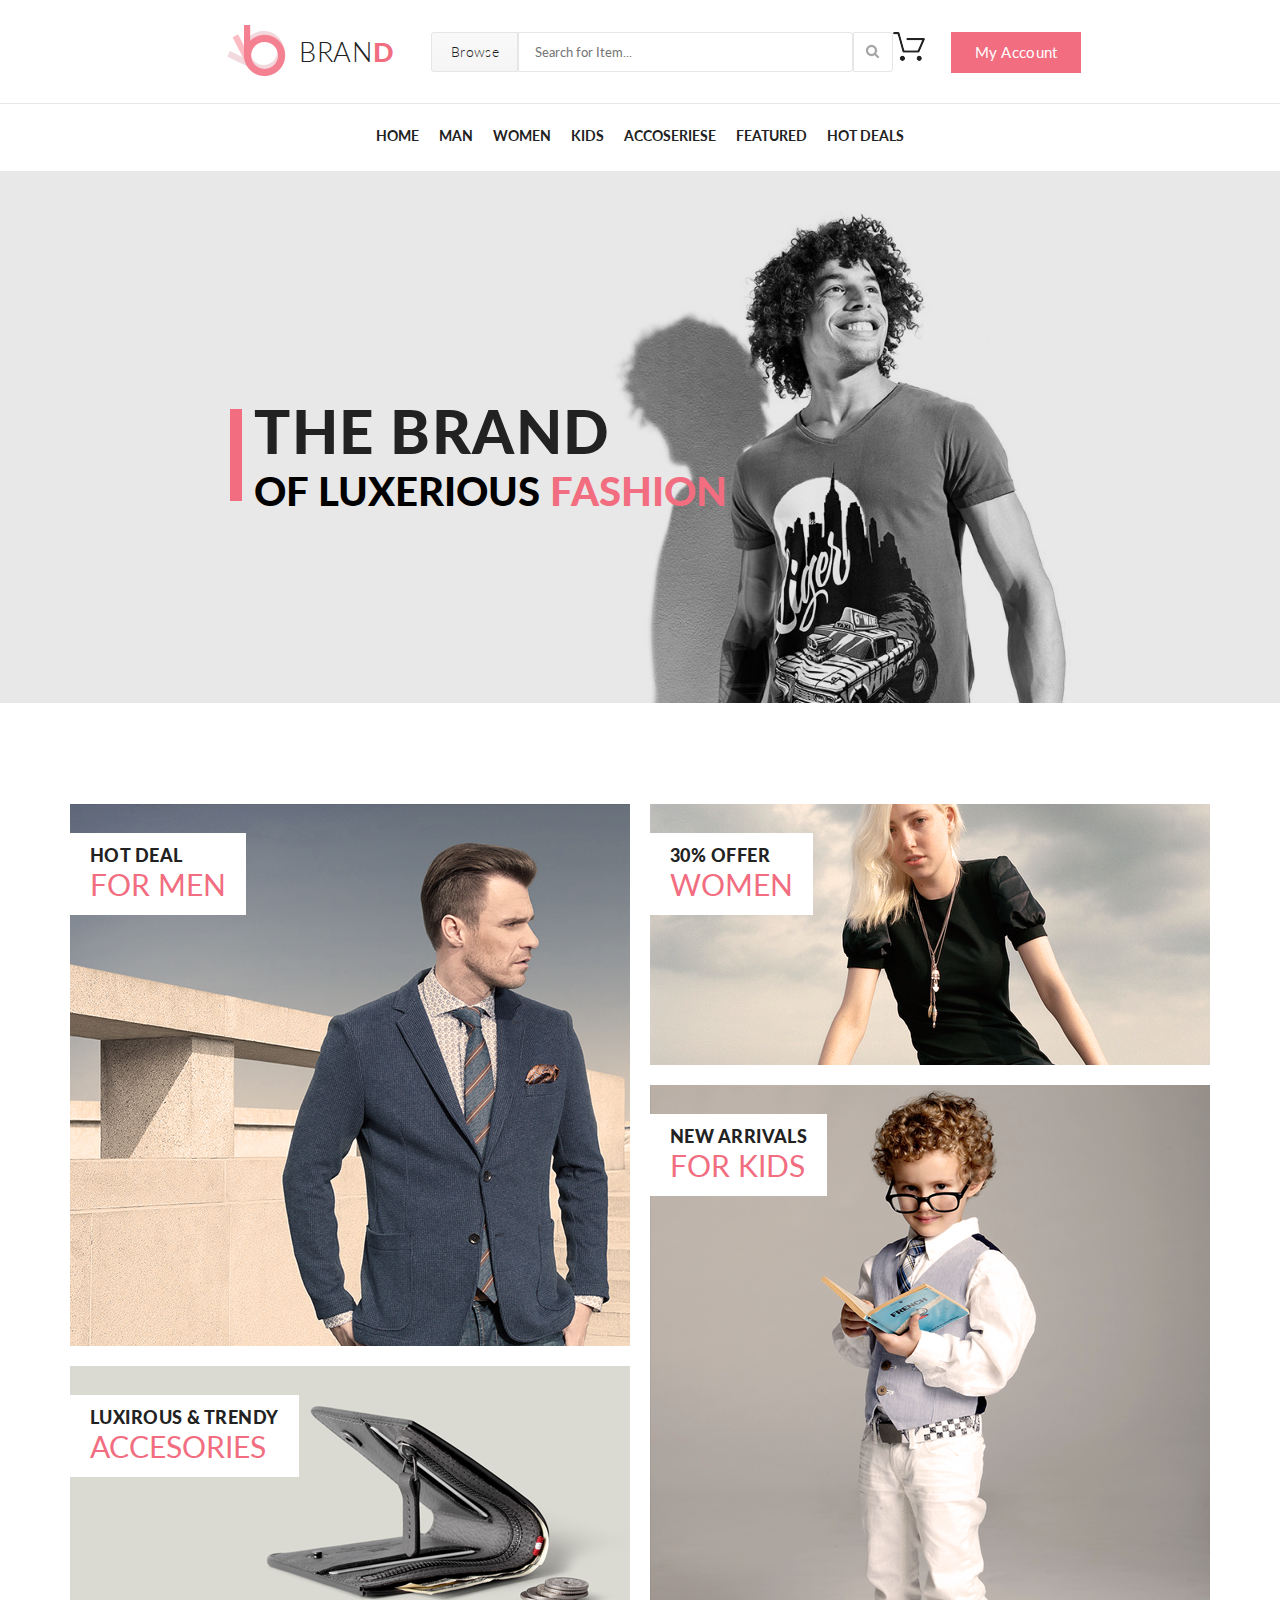
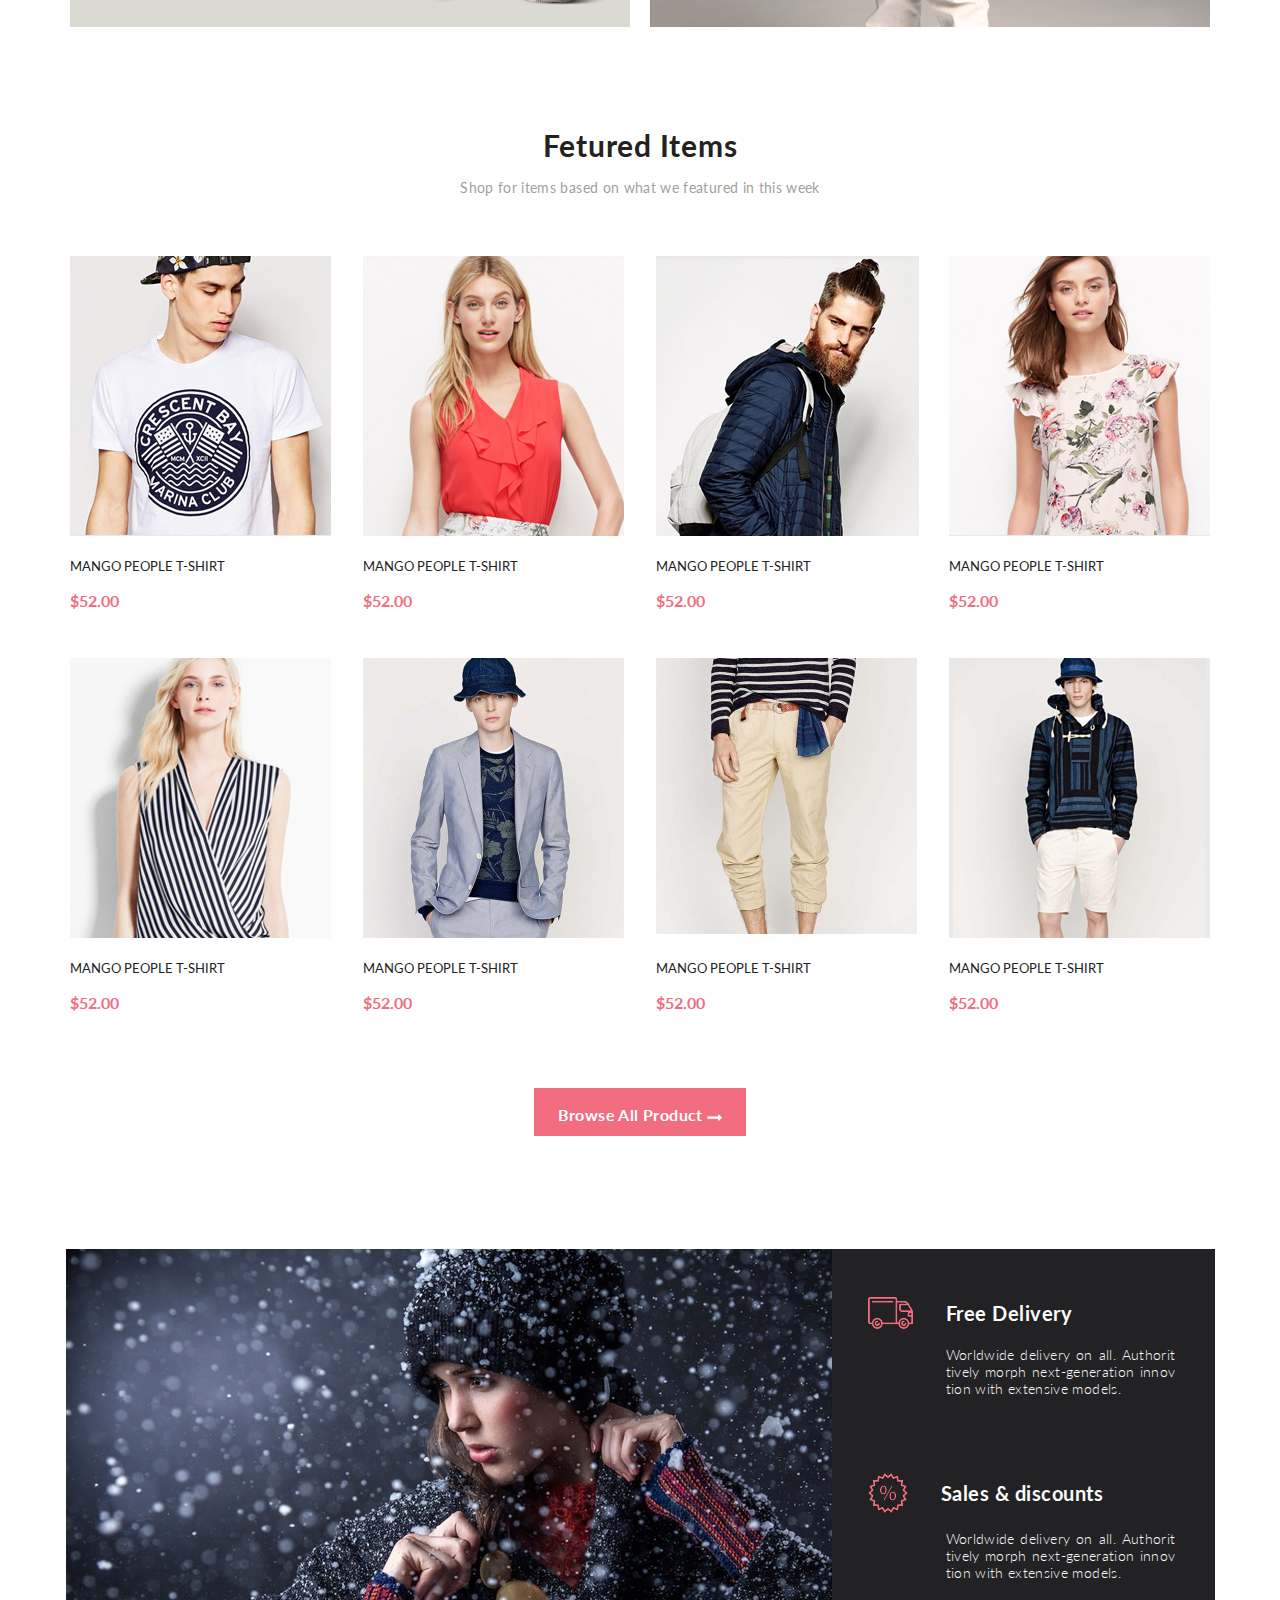
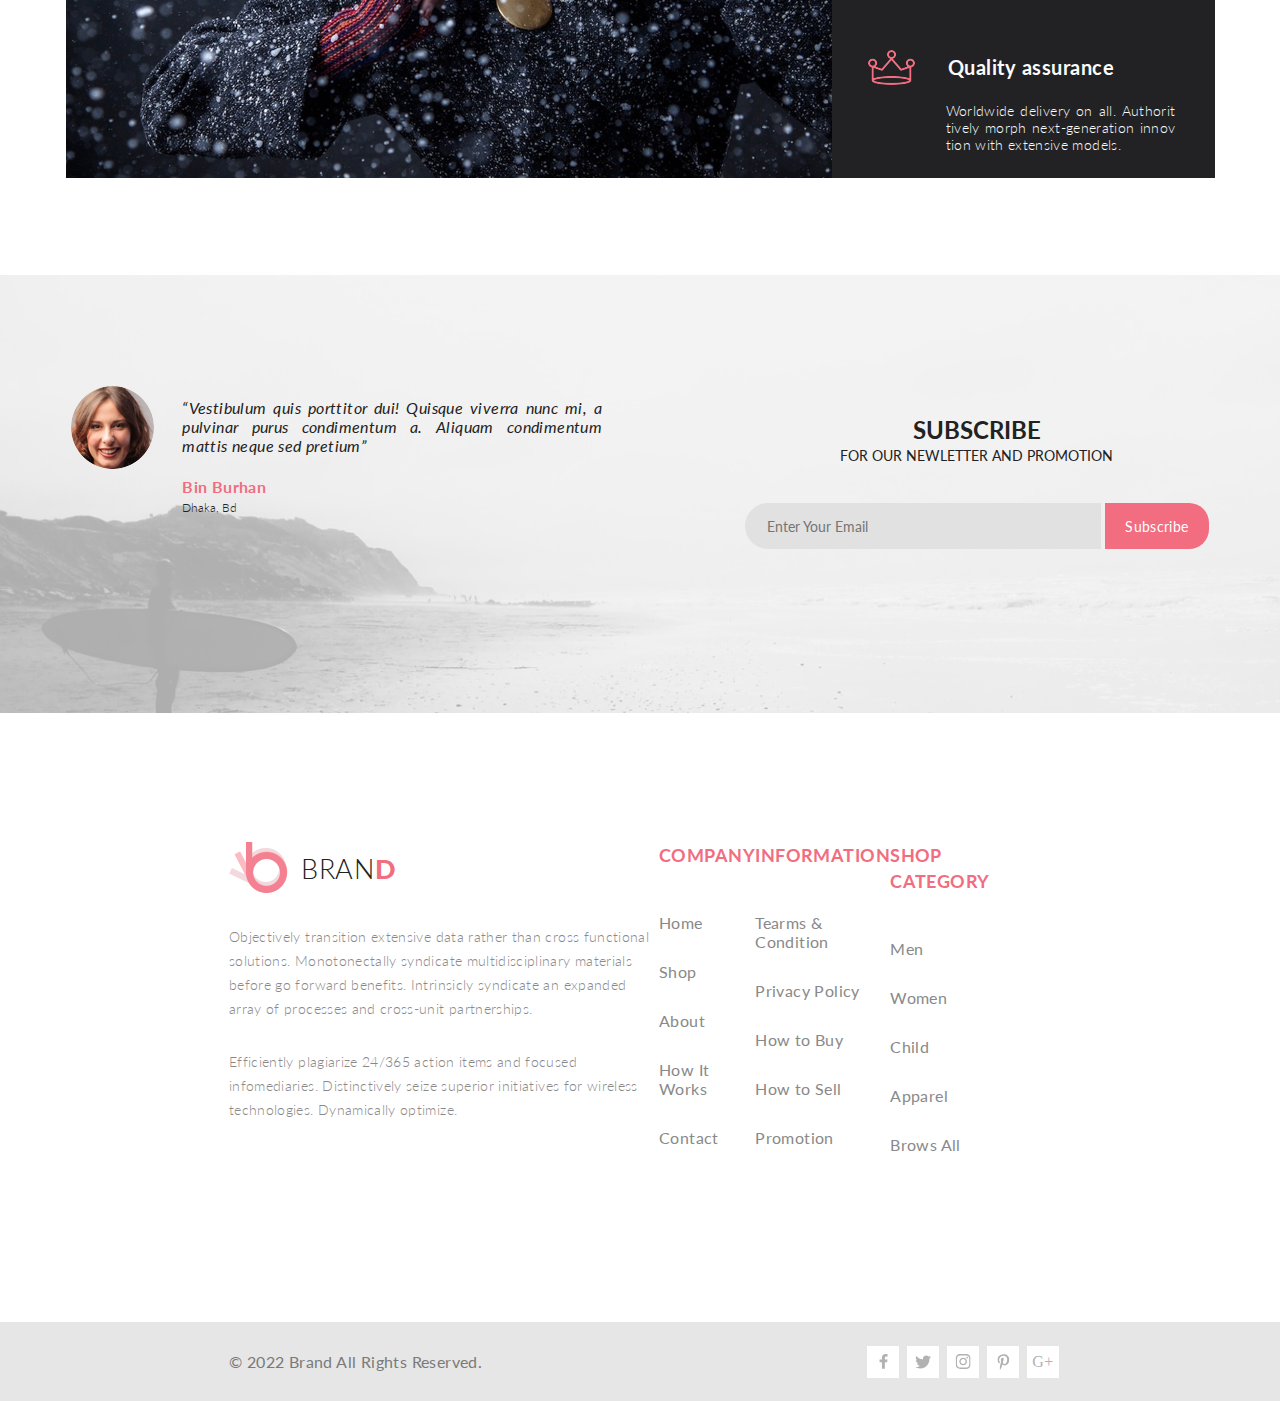
<file: lesson_1/index.html>
<!DOCTYPE html>
<html lang="ru">

<head>
    <meta charset="UTF-8">
    <meta name="viewport" content="width=device-width, initial-scale=1.0">
    <title>Главная</title>
    <link rel="stylesheet" href="style.css">
    <link href="https://use.fontawesome.com/releases/v5.0.1/css/all.css" rel="stylesheet">
</head>

<body>
    <header class="header center">
        <div class="header__left">
            <div class="header__logo">
                <a href="#" class="logo__link"><img src="img/logo.png" alt=""></a>
                <h2 class="title__logo">BRAN<strong class="title__logo__strong">D</strong></h2>
            </div>
            <div class="header__search">
                <button class="button__browse button__browse__style__text">Browse</button>
                <input type="text" name="search" class="input__search" placeholder="Search for Item...">
                <button class="button__search" type="submit"><img src="img/search.png" alt=""></button>
            </div>
        </div>
        <div class="header__basket">
            <a href="#" class="basket__link"><img src="img/basket.png" alt="Корзина"></a>
            <a href="#" class="button__account button__account__style">My Account</a>
        </div>
    </header>
    <nav class="breadcrumbs center">
        <a href="#" class="breadcrumbs__link">Home</a>
        <a href="#" class="breadcrumbs__link">Man</a>
        <a href="#" class="breadcrumbs__link">Women</a>
        <a href="#" class="breadcrumbs__link">Kids</a>
        <a href="#" class="breadcrumbs__link">Accoseriese</a>
        <a href="#" class="breadcrumbs__link">Featured </a>
        <a href="#" class="breadcrumbs__link">Hot Deals</a>
    </nav>
    <div class="top center">
        <div class="top__left">
            <img src="img/rectangle.png" class="rectangle__top">
            <div>
                <h1 class="top__title">THE BRAND</h1>
                <h2 class="top__sub__title"> OF LUXERIOUS <span class="title__logo__strong">FASHION</span></h2>
            </div>
        </div>
        <img src="img/nav_back.png" class="top__back">
    </div>
    <main class="center">
        <div class="favorite">
            <div class="favorite__item favorite__item_1">
                <img src="img/favorite_man.png" alt="brand">
                <div class="favorite__name">
                    <h2 class="favorite__style_1">HOT DEAL</h2>
                    <h2 class="favorite__style_2">FOR MEN</h2>
                </div>
            </div>
            <div class="favorite__item favorite__item_2 ">
                <img src="img/favorite_woman.png" alt="brand">
                <div class="favorite__name">
                    <h2 class="favorite__style_1">30% offer</h2>
                    <h2 class="favorite__style_2">WOMEN</h2>
                </div>
            </div>
            <div class="favorite__item favorite__item_3 ">
                <img src="img/favorite_accesories-2.png" alt="brand">
                <div class="favorite__name">
                    <h2 class="favorite__style_1">LUXIROUS & trendy</h2>
                    <h2 class="favorite__style_2">ACCESORIES</h2>
                </div>
            </div>
            <div class="favorite__item favorite__item_4">
                <img src="img/favorite_kids.png" alt="brand">
                <div class="favorite__name">
                    <h2 class="favorite__style_1">new arrivals</h2>
                    <h2 class="favorite__style_2">FOR KIDS</h2>
                </div>
            </div>
        </div>
    </main>

    <div class="content center">
        <h1 class="content__title">Fetured Items</h1>
        <p class="content__overview">Shop for items based on what we featured in this week</p>

        <div class="products">
            <div class="products__items">
                <img src="img/product_1.png" alt="">
                <h1 class="products__title">Mango People T-shirt</h1>
                <h3 class="products__price">$52.00</h3>
            </div>
            <div class="products__items">
                <img src="img/product_2.png" alt="">
                <h1 class="products__title">Mango People T-shirt</h1>
                <h3 class="products__price">$52.00</h3>
            </div>
            <div class="products__items">
                <img src="img/product_3.png" alt="">
                <h1 class="products__title">Mango People T-shirt</h1>
                <h3 class="products__price">$52.00</h3>
            </div>
            <div class="products__items">
                <img src="img/product_4.png" alt="">
                <h1 class="products__title">Mango People T-shirt</h1>
                <h3 class="products__price">$52.00</h3>
            </div>
            <div class="products__items">
                <img src="img/product_5.png" alt="">
                <h1 class="products__title">Mango People T-shirt</h1>
                <h3 class="products__price">$52.00</h3>
            </div>
            <div class="products__items">
                <img src="img/product_6.png" alt="">
                <h1 class="products__title">Mango People T-shirt</h1>
                <h3 class="products__price">$52.00</h3>
            </div>
            <div class="products__items">
                <img src="img/product_7.png" alt="">
                <h1 class="products__title">Mango People T-shirt</h1>
                <h3 class="products__price">$52.00</h3>
            </div>
            <div class="products__items">
                <img src="img/product_8.png" alt="">
                <h1 class="products__title">Mango People T-shirt</h1>
                <h3 class="products__price">$52.00</h3>
            </div>

        </div>

    </div>
    <div class="products__all">
        <a href="#" class="products__button products__button__style__text">Browse All Product
            <img src="img/arrow.png" alt="" class="">
        </a>
    </div>

    <div class="offers center">
        <div class="offers__contets">
            <img src="img/offers.png" alt="">
        </div>
        <div class="offers__item offers__item1">
            <div class="offers__top">
                <img src="img/delivery.png" alt="">
                <h2 class="offers__top__title">Free Delivery</h2>
            </div>
            <p class="offers__text">Worldwide delivery on all. Authorit tively morph next-generation innov tion with
                extensive models.</p>
        </div>
        <div class="offers__item offers__item2">
            <div class="offers__top">
                <img src="img/sales.png" alt="">
                <h2 class="offers__top__title">Sales & discounts</h2>
            </div>
            <p class="offers__text">Worldwide delivery on all. Authorit tively morph next-generation innov tion with
                extensive models.</p>
        </div>
        <div class="offers__item offers__item3">
            <div class="offers__top">
                <img src="img/crown.png" alt="">
                <h2 class="offers__top__title">Quality assurance</h2>
            </div>
            <p class="offers__text">Worldwide delivery on all. Authorit tively morph next-generation innov tion with
                extensive models.</p>
        </div>
    </div>
    <div class="footer__content">
        <div class="footer__blur">
            <div class="review__left">
                <img src="img/Intersect.png" alt="Intersect" class="review__left__pic">
                <div class="review__left__content">
                    <p class="review__left__text">“Vestibulum quis porttitor dui! Quisque viverra nunc mi,
                        a pulvinar purus condimentum a. Aliquam condimentum mattis neque sed pretium”</p>
                    <h1 class="review__left__title">Bin Burhan</h1>
                    <p class="review__left__author">Dhaka, Bd</p>
                </div>
            </div>
            <div class="subscribe__box">
                <div class="subscribe__box__text">
                    <h2 class="subscribe__box__title">SUBSCRIBE</h2>
                    <p class="subscribe__box__subtitle">FOR OUR NEWLETTER AND PROMOTION</p>
                </div>
                <div class="email_box">
                    <form action="#">
                        <input type="email" placeholder="Enter Your Email" class="subscribe__input">
                        <button type="submit" class="subscribe__input__button">Subscribe</button>
                    </form>
                </div>
            </div>
        </div>
    </div>

    <div class="footer__information center">
        <div class="information__content">
            <div class="information__content__item information__content__item1">
                <div class="header__logo">
                    <a href="#" class="logo__link"><img src="img/logo.png" alt=""></a>
                    <h2 class="title__logo">BRAN<strong class="title__logo__strong">D</strong></h2>
                </div>
                <p class="information__content__item__text">
                    Objectively transition extensive data rather than cross functional solutions. Monotonectally
                    syndicate multidisciplinary
                    materials before go forward benefits. Intrinsicly syndicate an expanded array of processes and
                    cross-unit partnerships.
                </p>
                <p class="information__content__item__text">
                    Efficiently plagiarize 24/365 action items and focused infomediaries.
                    Distinctively seize superior initiatives for wireless technologies. Dynamically optimize.
                </p>
            </div>
            <div class="information__content__item">
                <div class="information__content__item__top">
                    <h1 class="information__content__item__title">COMPANY</h1>
                </div>
                <div class="information__content__item__links">
                    <a href="#" class="information__content__item__link">Home</a>
                    <a href="#" class="information__content__item__link">Shop</a>
                    <a href="#" class="information__content__item__link">About</a>
                    <a href="#" class="information__content__item__link">How It Works</a>
                    <a href="#" class="information__content__item__link">Contact</a>
                </div>

            </div>

            <div class="information__content__item">
                <div class="information__content__item__top">
                    <h1 class="information__content__item__title">INFORMATION</h1>
                </div>
                <div class="information__content__item__links">
                    <a href="#" class="information__content__item__link">Tearms & Condition</a>
                    <a href="#" class="information__content__item__link">Privacy Policy</a>
                    <a href="#" class="information__content__item__link">How to Buy</a>
                    <a href="#" class="information__content__item__link">How to Sell</a>
                    <a href="#" class="information__content__item__link">Promotion</a>
                </div>


            </div>
            <div class="information__content__item">
                <div class="information__content__item__top">
                    <h1 class="information__content__item__title">SHOP CATEGORY</h1>
                </div>
                <div class="information__content__item__links">
                    <a href="#" class="information__content__item__link">Men</a>
                    <a href="#" class="information__content__item__link">Women</a>
                    <a href="#" class="information__content__item__link">Child</a>
                    <a href="#" class="information__content__item__link">Apparel</a>
                    <a href="#" class="information__content__item__link">Brows All</a>
                </div>

            </div>
        </div>
    </div>
    <footer>
        <h2 class="brand__all">&copy;&nbsp;2022 Brand All Rights Reserved.</h2>
        <div class="socials">
            <div class="social">
                <svg class="icon" xmlns="http://www.w3.org/2000/svg" width="11" height="16" viewBox="0 0 11 16"
                    fill="none">
                    <path
                        d="M9.08836 8.28L9.50686 5.61602H6.89022V3.88729C6.89022 3.15847 7.25574 2.44806 8.42765 2.44806H9.61722V0.179975C9.61722 0.179975 8.53772 0 7.50561 0C5.35073 0 3.9422 1.27593 3.9422 3.5857V5.61602H1.54688V8.28H3.9422V14.72H6.89022V8.28H9.08836Z"
                        fill="#b2b2b2" />
                </svg>
            </div>
            <div class="social">
                <svg class="icon" xmlns="http://www.w3.org/2000/svg" width="17" height="16" viewBox="0 0 17 16"
                    fill="none">
                    <g clip-path="url(#clip0_190_1614)">
                        <path
                            d="M14.4181 4.74107C14.4281 4.88319 14.4281 5.02535 14.4281 5.16747C14.4281 9.50247 11.1509 14.4974 5.16096 14.4974C3.31558 14.4974 1.60132 13.9593 0.159302 13.0253C0.421495 13.0558 0.673569 13.0659 0.94585 13.0659C2.46851 13.0659 3.8702 12.5482 4.98953 11.6649C3.5576 11.6345 2.3576 10.6903 1.94415 9.39081C2.14585 9.42125 2.34751 9.44156 2.5593 9.44156C2.85172 9.44156 3.14418 9.40094 3.41643 9.32991C1.92401 9.02531 0.80465 7.70553 0.80465 6.11163V6.07103C1.23825 6.31469 1.74249 6.46697 2.2769 6.48725C1.39959 5.89841 0.824826 4.89335 0.824826 3.75628C0.824826 3.14716 0.98614 2.58878 1.26851 2.10147C2.87187 4.09131 5.28195 5.39078 7.98443 5.53294C7.93403 5.28928 7.90376 5.0355 7.90376 4.78169C7.90376 2.97457 9.35586 1.5025 11.1609 1.5025C12.0987 1.5025 12.9457 1.89844 13.5407 2.53803C14.2768 2.39591 14.9827 2.12178 15.6079 1.74616C15.3659 2.5076 14.8516 3.14719 14.176 3.55325C14.8315 3.48222 15.4668 3.29944 16.0516 3.04566C15.608 3.69538 15.0533 4.27403 14.4181 4.74107Z"
                            fill="#b2b2b2" />
                    </g>
                    <defs>
                        <clipPath id="clip0_190_1614">
                            <rect width="15.8924" height="16" fill="white" transform="translate(0.159302)" />
                        </clipPath>
                    </defs>
                </svg>
            </div>
            <div class="social">
                <svg class="icon" xmlns="http://www.w3.org/2000/svg" width="16" height="17" viewBox="0 0 16 17"
                    fill="none">
                    <g clip-path="url(#clip0_190_1610)">
                        <path
                            d="M8.13677 4.68162C6.02163 4.68162 4.31555 6.38494 4.31555 8.49666C4.31555 10.6084 6.02163 12.3117 8.13677 12.3117C10.2519 12.3117 11.958 10.6084 11.958 8.49666C11.958 6.38494 10.2519 4.68162 8.13677 4.68162ZM8.13677 10.9769C6.76991 10.9769 5.65248 9.86463 5.65248 8.49666C5.65248 7.12869 6.76658 6.01639 8.13677 6.01639C9.50695 6.01639 10.6211 7.12869 10.6211 8.49666C10.6211 9.86463 9.50363 10.9769 8.13677 10.9769ZM13.0056 4.52557C13.0056 5.02029 12.6065 5.41541 12.1143 5.41541C11.6188 5.41541 11.223 5.01697 11.223 4.52557C11.223 4.03416 11.6221 3.63572 12.1143 3.63572C12.6065 3.63572 13.0056 4.03416 13.0056 4.52557ZM15.5364 5.42869C15.4799 4.2367 15.2072 3.18084 14.3325 2.31092C13.4612 1.441 12.4036 1.16873 11.2097 1.10897C9.9792 1.03924 6.29101 1.03924 5.0605 1.10897C3.8699 1.16541 2.81233 1.43768 1.93768 2.3076C1.06302 3.17752 0.793639 4.23338 0.733776 5.42537C0.663937 6.65389 0.663937 10.3361 0.733776 11.5646C0.790313 12.7566 1.06302 13.8125 1.93768 14.6824C2.81233 15.5523 3.86658 15.8246 5.0605 15.8844C6.29101 15.9541 9.9792 15.9541 11.2097 15.8844C12.4036 15.8279 13.4612 15.5556 14.3325 14.6824C15.2039 13.8125 15.4766 12.7566 15.5364 11.5646C15.6063 10.3361 15.6063 6.65721 15.5364 5.42869ZM13.9468 12.8828C13.6874 13.5336 13.1852 14.0349 12.53 14.2972C11.5489 14.6857 9.22094 14.5961 8.13677 14.5961C7.05259 14.5961 4.72128 14.6824 3.74353 14.2972C3.09169 14.0383 2.58951 13.5369 2.32678 12.8828C1.93768 11.9033 2.02747 9.57908 2.02747 8.49666C2.02747 7.41424 1.941 5.0867 2.32678 4.11053C2.58619 3.45975 3.08837 2.95838 3.74353 2.69608C4.72461 2.3076 7.05259 2.39725 8.13677 2.39725C9.22094 2.39725 11.5523 2.31092 12.53 2.69608C13.1818 2.95506 13.684 3.45643 13.9468 4.11053C14.3359 5.09002 14.2461 7.41424 14.2461 8.49666C14.2461 9.57908 14.3359 11.9066 13.9468 12.8828Z"
                            fill="#b2b2b2" />
                    </g>
                    <defs>
                        <clipPath id="clip0_190_1610">
                            <rect width="14.8991" height="17" fill="white" transform="translate(0.68396)" />
                        </clipPath>
                    </defs>
                </svg>
            </div>
            <div class="social">
                <svg class="icon" xmlns="http://www.w3.org/2000/svg" width="13" height="16" viewBox="0 0 13 16"
                    fill="none">
                    <g clip-path="url(#clip0_190_1618)">
                        <path
                            d="M6.7402 0.203125C3.55552 0.203125 0.408081 2.34063 0.408081 5.8C0.408081 8 1.63726 9.25 2.38221 9.25C2.68951 9.25 2.86643 8.3875 2.86643 8.14375C2.86643 7.85313 2.13079 7.23438 2.13079 6.025C2.13079 3.5125 4.03043 1.73125 6.48878 1.73125C8.60259 1.73125 10.167 2.94062 10.167 5.1625C10.167 6.82187 9.50585 9.93437 7.3641 9.93437C6.59121 9.93437 5.93006 9.37187 5.93006 8.56563C5.93006 7.38438 6.74951 6.24062 6.74951 5.02187C6.74951 2.95312 3.83487 3.32812 3.83487 5.82812C3.83487 6.35313 3.90006 6.93437 4.13286 7.4125C3.70451 9.26875 2.82919 12.0344 2.82919 13.9469C2.82919 14.5375 2.91299 15.1188 2.96886 15.7094C3.0744 15.8281 3.02163 15.8156 3.18304 15.7563C4.74744 13.6 4.69157 13.1781 5.39928 10.3562C5.78107 11.0875 6.76814 11.4812 7.55034 11.4812C10.8468 11.4812 12.3274 8.24688 12.3274 5.33125C12.3274 2.22813 9.66415 0.203125 6.7402 0.203125Z"
                            fill="#b2b2b2" />
                    </g>
                    <defs>
                        <clipPath id="clip0_190_1618">
                            <rect width="11.9193" height="16" fill="white" transform="translate(0.408081)" />
                        </clipPath>
                    </defs>
                </svg>
            </div>
            <div class="social">
                <h3 class="google__style">G+</h3>
            </div>
        </div>
    </footer>
</body>

</html>
</file>
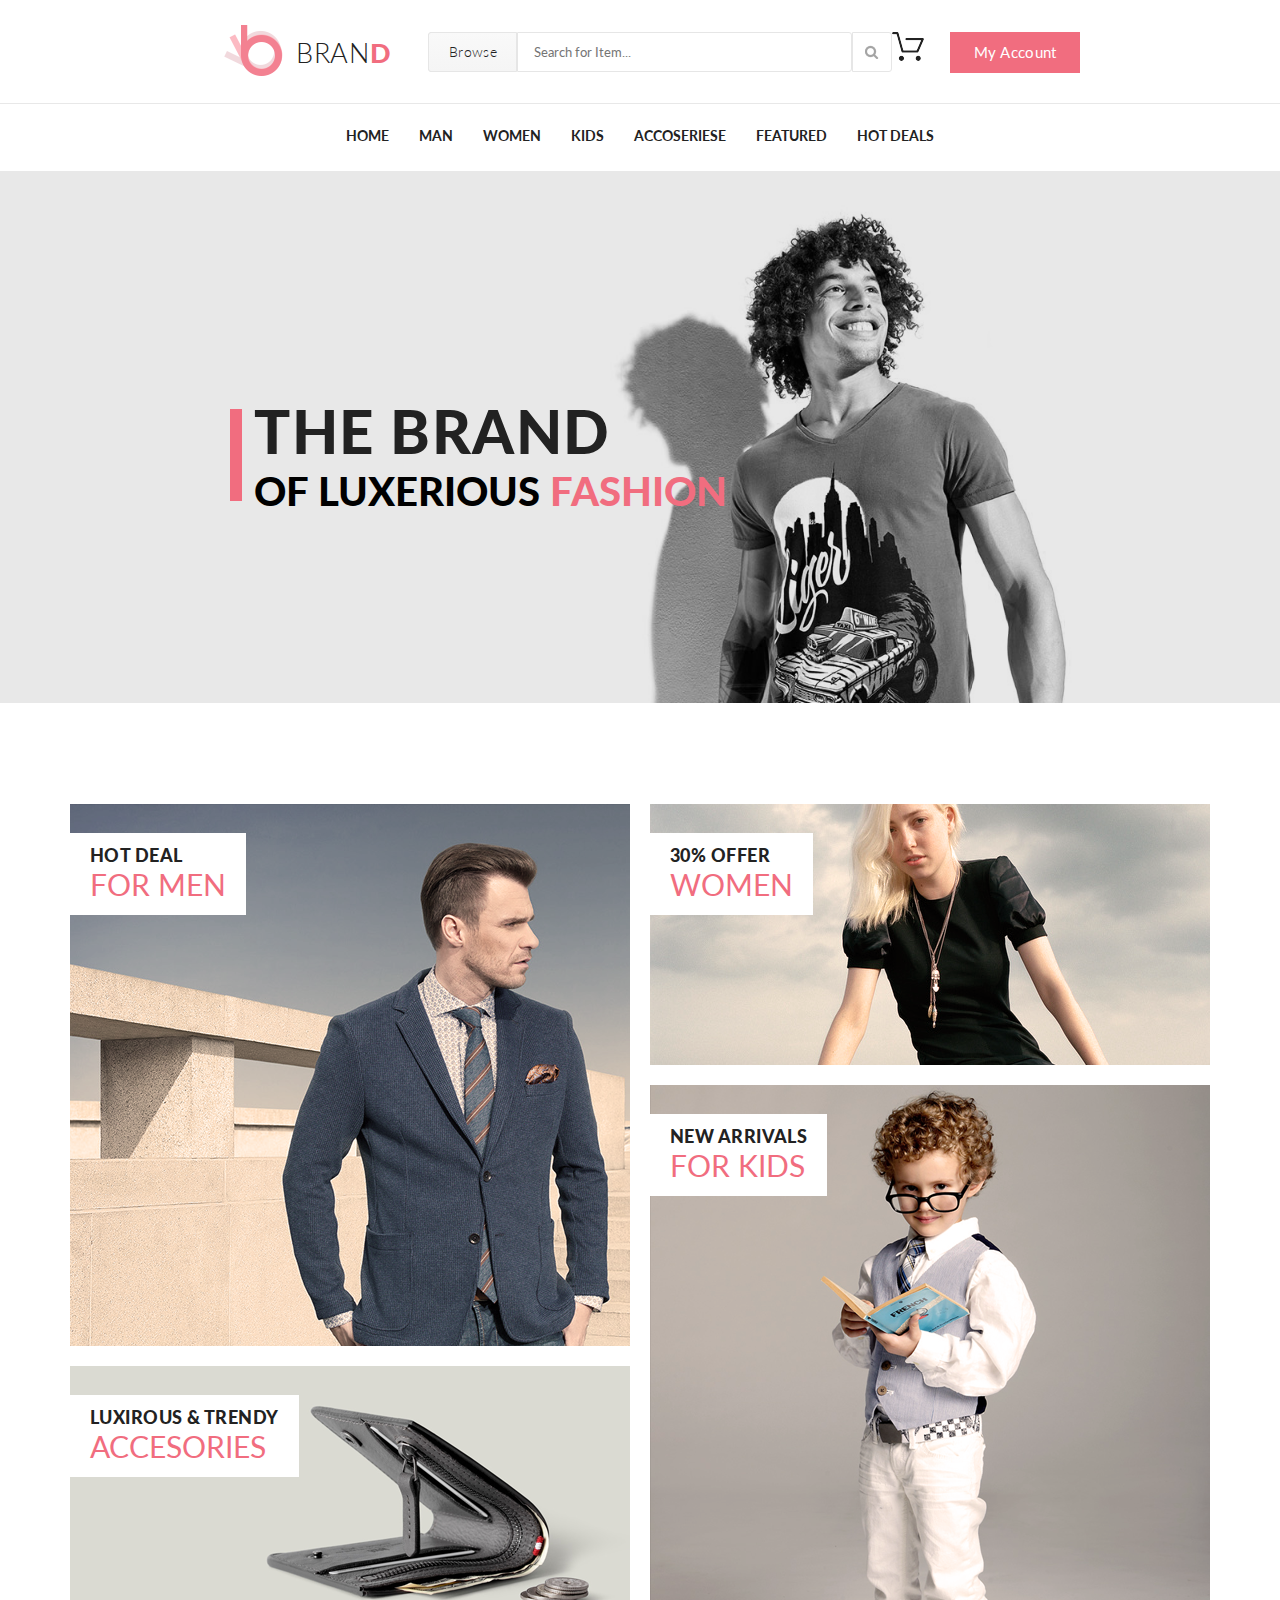
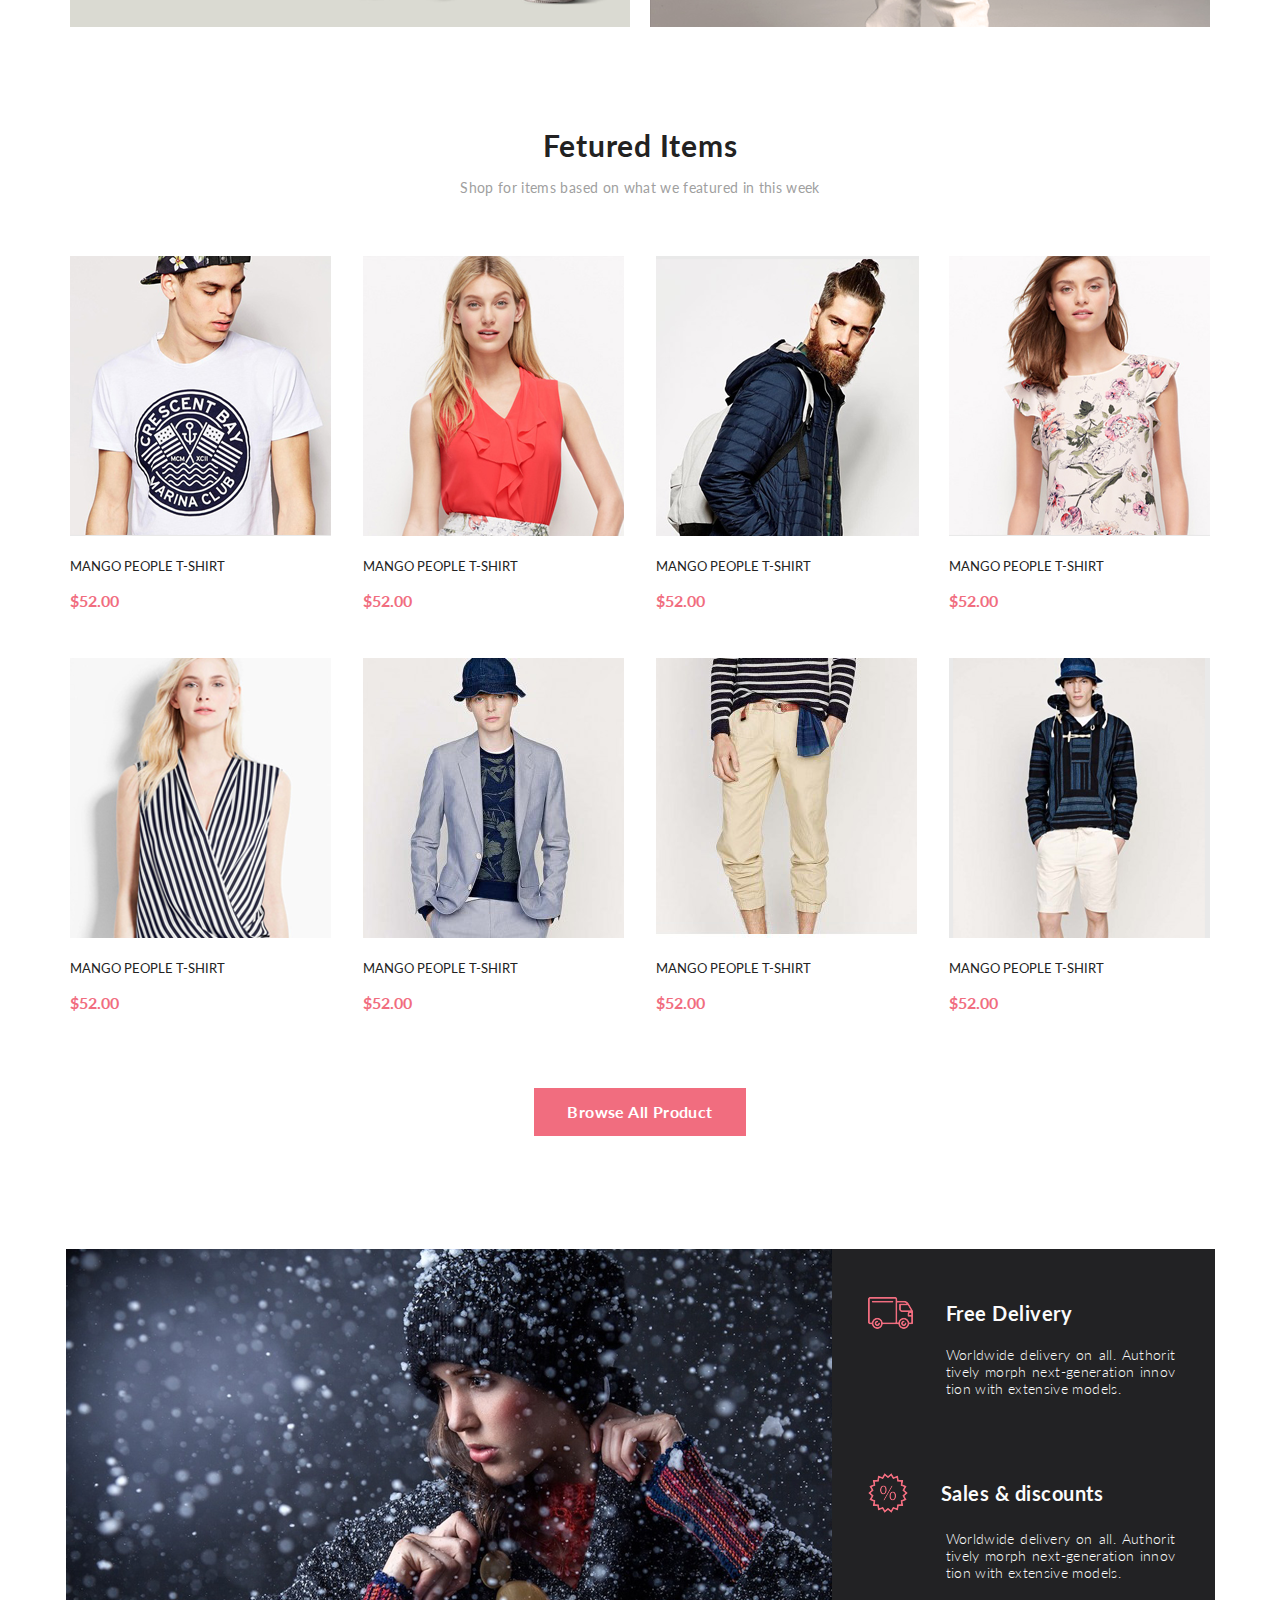
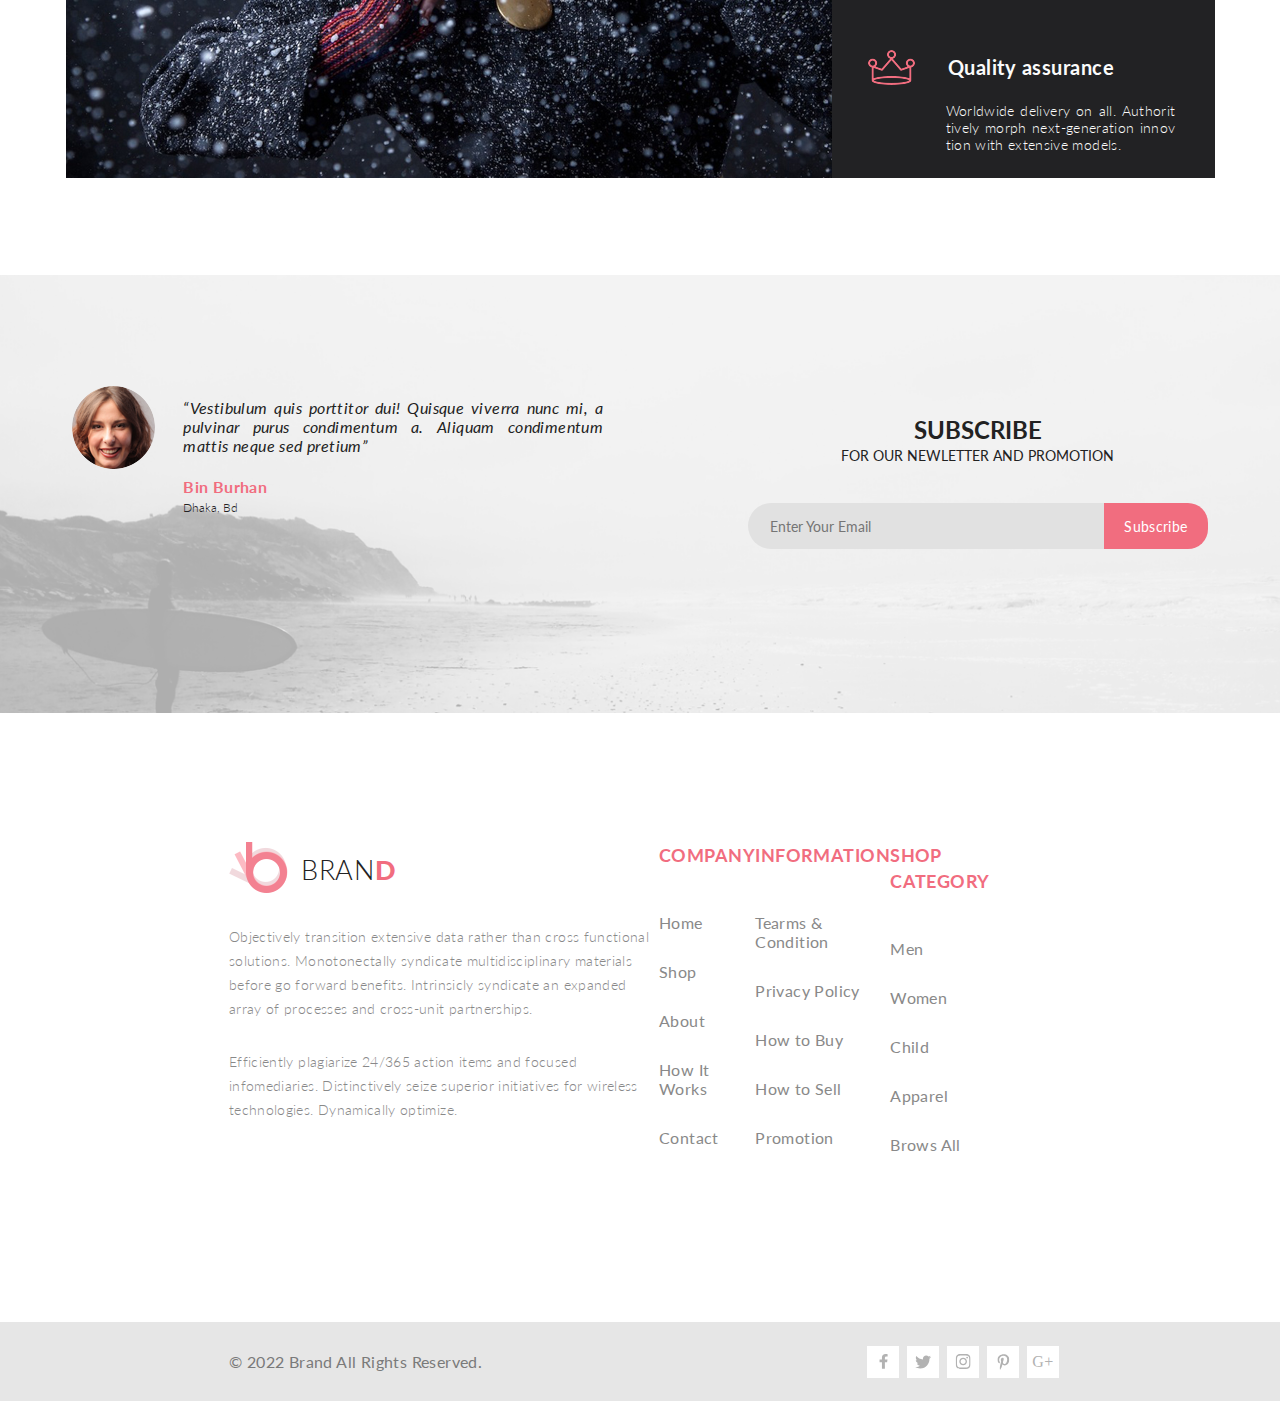
<file: lesson_2/index.html>
<!DOCTYPE html>
<html lang="ru">

<head>
    <meta charset="UTF-8">
    <meta name="viewport" content="width=device-width, initial-scale=1.0">
    <title>Главная</title>
    <link rel="stylesheet" href="style.css">
    <link href="https://use.fontawesome.com/releases/v5.0.1/css/all.css" rel="stylesheet">
</head>

<body>
    <header class="header center">
        <div class="header__left">
            <div class="header__logo">
                <a href="#" class="logo__link"><img src="img/logo.png" alt=""></a>
                <h2 class="title__logo">BRAN<strong class="title__logo__strong">D</strong></h2>
            </div>
            <div class="header__search">
                <ul class="menu">
                    <li class="menu-list pointer">
                        <a href="#"
                            class="button header__search__button__browse header__search__button__browse_text">Browse</a>
                        <div class="mega-box">
                            <div class="mega-item">
                                <h3 class="mega-title">MAN</h3>
                                <a href="#" class="mega-link">Dresses</a>
                                <a href="#" class="mega-link">Tops</a>
                                <a href="#" class="mega-link">Sweaters/Knits</a>
                                <a href="#" class="mega-link">Jackets/Coats</a>
                                <a href="#" class="mega-link">Blazers</a>
                                <a href="#" class="mega-link">Denim</a>
                                <a href="#" class="mega-link">Leggings/Pants</a>
                                <a href="#" class="mega-link">Skirts/Shorts</a>
                                <a href="#" class="mega-link">Accessories</a>
                                <div class="mega-item">
                                    <h3 class="mega-title">Women</h3>
                                    <a href="#" class="mega-link">Dresses</a>
                                    <a href="#" class="mega-link">Tops</a>
                                    <a href="#" class="mega-link">Sweaters/Knits</a>
                                    <a href="#" class="mega-link">Jackets/Coats</a>
                                    <a href="#" class="mega-link">Blazers</a>
                                    <a href="#" class="mega-link">Denim</a>
                                    <a href="#" class="mega-link">Leggings/Pants</a>
                                    <a href="#" class="mega-link">Skirts/Shorts</a>
                                    <a href="#" class="mega-link">Accessories</a>
                                </div>
                            </div>
                        </div>

                    </li>
                </ul>

                <input type="text" name="search" class="input__search" placeholder="Search for Item...">
                <a href="#" class="button header__search__button__magnifier"><img src="img/search.png" alt=""></a>
            </div>
        </div>
        <div class="header__right">
            <a href="#" class="basket__link"><img src="img/basket.png" alt="Корзина"></a>
            <a href="#" class="button header__right__button header__right__button_text">My Account</a>
        </div>
    </header>
    <nav class="breadcrumbs center">
        <div class="container">
            <ul class="menu">
                <li class="menu-list">
                    <a href="#" class="breadcrumbs__link">Home</a>
                    <div class="mega-box">
                        <div class="mega-item">
                            <h3 class="mega-title">MAN</h3>
                            <a href="#" class="mega-link">Dresses</a>
                            <a href="#" class="mega-link">Tops</a>
                            <a href="#" class="mega-link">Sweaters/Knits</a>
                            <a href="#" class="mega-link">Jackets/Coats</a>
                            <a href="#" class="mega-link">Blazers</a>
                            <a href="#" class="mega-link">Denim</a>
                            <a href="#" class="mega-link">Leggings/Pants</a>
                            <a href="#" class="mega-link">Skirts/Shorts</a>
                            <a href="#" class="mega-link">Accessories</a>

                        </div>

                        <div class="mega-item">
                            <h3 class="mega-title">MAN</h3>
                            <a href="#" class="mega-link">Dresses</a>
                            <a href="#" class="mega-link">Tops</a>
                            <a href="#" class="mega-link">Sweaters/Knits</a>
                            <a href="#" class="mega-link">Jackets/Coats</a>

                        </div>
                        <div class="mega-item img__sale">
                            <h3 class="mega-title">MAN</h3>
                            <a href="#" class="mega-link">Dresses</a>
                            <a href="#" class="mega-link">Tops</a>
                            <a href="#" class="mega-link">Sweaters/Knits</a>
                            <a href="#" class="mega-link">Jackets/Coats</a>
                        </div>
                    </div>
                </li>
                <li class="menu-list">
                    <a href="#" class="breadcrumbs__link">Man</a>
                    <div class="mega-box">
                        <div class="mega-item">
                            <h3 class="mega-title">MAN</h3>
                            <a href="#" class="mega-link">Dresses</a>
                            <a href="#" class="mega-link">Tops</a>
                            <a href="#" class="mega-link">Sweaters/Knits</a>
                            <a href="#" class="mega-link">Jackets/Coats</a>
                            <a href="#" class="mega-link">Blazers</a>
                            <a href="#" class="mega-link">Denim</a>
                            <a href="#" class="mega-link">Leggings/Pants</a>
                            <a href="#" class="mega-link">Skirts/Shorts</a>
                            <a href="#" class="mega-link">Accessories</a>

                        </div>

                        <div class="mega-item">
                            <h3 class="mega-title">MAN</h3>
                            <a href="#" class="mega-link">Dresses</a>
                            <a href="#" class="mega-link">Tops</a>
                            <a href="#" class="mega-link">Sweaters/Knits</a>

                        </div>
                        <div class="mega-item img__sale">
                            <h3 class="mega-title">MAN</h3>
                            <a href="#" class="mega-link">Dresses</a>
                            <a href="#" class="mega-link">Tops</a>
                            <a href="#" class="mega-link">Sweaters/Knits</a>
                            <a href="#" class="mega-link">Jackets/Coats</a>
                        </div>
                    </div>

                </li>
                <li class="menu-list">
                    <a href="#" class="breadcrumbs__link">Women</a>
                    <div class="mega-box">
                        <div class="mega-item">
                            <h3 class="mega-title">Women</h3>
                            <a href="#" class="mega-link">Dresses</a>
                            <a href="#" class="mega-link">Tops</a>
                            <a href="#" class="mega-link">Sweaters/Knits</a>
                            <a href="#" class="mega-link">Jackets/Coats</a>
                            <a href="#" class="mega-link">Blazers</a>
                            <a href="#" class="mega-link">Denim</a>
                            <a href="#" class="mega-link">Leggings/Pants</a>
                            <a href="#" class="mega-link">Skirts/Shorts</a>
                            <a href="#" class="mega-link">Accessories</a>
                        </div>

                        <div class="mega-item">
                            <h3 class="mega-title">Women</h3>
                            <a href="#" class="mega-link">Dresses</a>
                            <a href="#" class="mega-link">Tops</a>
                            <a href="#" class="mega-link">Sweaters/Knits</a>
                            <a href="#" class="mega-link">Jackets/Coats</a>
                        </div>
                        <div class="mega-item img__sale">
                            <h3 class="mega-title">Women</h3>
                            <a href="#" class="mega-link">Dresses</a>
                            <a href="#" class="mega-link">Tops</a>
                            <a href="#" class="mega-link">Sweaters/Knits</a>
                        </div>

                    </div>
                </li>
                <li class="menu-list">
                    <a href="#" class="breadcrumbs__link">Kids</a>
                    <div class="mega-box">
                        <div class="mega-item">
                            <h3 class="mega-title">Kids</h3>
                            <a href="#" class="mega-link">Dresses</a>
                            <a href="#" class="mega-link">Tops</a>
                            <a href="#" class="mega-link">Sweaters/Knits</a>
                            <a href="#" class="mega-link">Jackets/Coats</a>
                            <a href="#" class="mega-link">Blazers</a>
                            <a href="#" class="mega-link">Denim</a>
                            <a href="#" class="mega-link">Leggings/Pants</a>
                            <a href="#" class="mega-link">Skirts/Shorts</a>
                            <a href="#" class="mega-link">Accessories</a>
                        </div>

                        <div class="mega-item img__sale">
                            <h3 class="mega-title">Kids</h3>
                            <a href="#" class="mega-link">Dresses</a>
                            <a href="#" class="mega-link">Tops</a>
                            <a href="#" class="mega-link">Sweaters/Knits</a>
                            <a href="#" class="mega-link">Jackets/Coats</a>
                        </div>
                    </div>
                </li>
                <li class="menu-list">
                    <a href="#" class="breadcrumbs__link">Accoseriese</a>
                    <div class="mega-box">
                        <div class="mega-item">
                            <h3 class="mega-title">Accoseriese</h3>
                            <a href="#" class="mega-link">Dresses</a>
                            <a href="#" class="mega-link">Tops</a>
                            <a href="#" class="mega-link">Sweaters/Knits</a>
                            <a href="#" class="mega-link">Jackets/Coats</a>
                            <a href="#" class="mega-link">Blazers</a>
                            <a href="#" class="mega-link">Denim</a>
                            <a href="#" class="mega-link">Leggings/Pants</a>
                            <a href="#" class="mega-link">Skirts/Shorts</a>
                            <a href="#" class="mega-link">Accessories</a>
                        </div>

                        <div class="mega-item">
                            <h3 class="mega-title">Accoseriese</h3>
                            <a href="#" class="mega-link">Dresses</a>
                            <a href="#" class="mega-link">Tops</a>
                            <a href="#" class="mega-link">Sweaters/Knits</a>
                            <a href="#" class="mega-link">Jackets/Coats</a>
                        </div>

                        <div class="mega-item img__sale">
                            <h3 class="mega-title">Accoseriese</h3>
                            <a href="#" class="mega-link">Dresses</a>
                            <a href="#" class="mega-link">Tops</a>
                            <a href="#" class="mega-link">Sweaters/Knits</a>
                            <a href="#" class="mega-link">Jackets/Coats</a>
                        </div>
                    </div>
                </li>
                <li class="menu-list last">
                    <a href="#" class="breadcrumbs__link">Featured</a>
                    <div class="mega-box">
                        <div class="mega-item">
                            <h3 class="mega-title">Featured</h3>
                            <a href="#" class="mega-link">Dresses</a>
                            <a href="#" class="mega-link">Tops</a>
                            <a href="#" class="mega-link">Sweaters/Knits</a>
                            <a href="#" class="mega-link">Jackets/Coats</a>
                            <a href="#" class="mega-link">Blazers</a>
                            <a href="#" class="mega-link">Denim</a>
                            <a href="#" class="mega-link">Leggings/Pants</a>
                            <a href="#" class="mega-link">Skirts/Shorts</a>
                            <a href="#" class="mega-link">Accessories</a>
                        </div>

                        <div class="mega-item">
                            <h3 class="mega-title">Featured</h3>
                            <a href="#" class="mega-link">Dresses</a>
                            <a href="#" class="mega-link">Tops</a>
                            <a href="#" class="mega-link">Sweaters/Knits</a>
                            <a href="#" class="mega-link">Jackets/Coats</a>
                        </div>
                        <div class="mega-item img__sale">
                            <h3 class="mega-title">Featured</h3>
                            <a href="#" class="mega-link">Dresses</a>
                            <a href="#" class="mega-link">Tops</a>
                            <a href="#" class="mega-link">Sweaters/Knits</a>

                        </div>
                    </div>
                </li>
                <li class="menu-list last">
                    <a href="#" class="breadcrumbs__link">Hot Deals</a>
                    <div class="mega-box">
                        <div class="mega-item">
                            <h3 class="mega-title">Hot Deals</h3>
                            <a href="#" class="mega-link">Dresses</a>
                            <a href="#" class="mega-link">Tops</a>
                            <a href="#" class="mega-link">Sweaters/Knits</a>
                            <a href="#" class="mega-link">Jackets/Coats</a>
                            <a href="#" class="mega-link">Blazers</a>
                            <a href="#" class="mega-link">Denim</a>
                            <a href="#" class="mega-link">Leggings/Pants</a>
                            <a href="#" class="mega-link">Skirts/Shorts</a>
                            <a href="#" class="mega-link">Accessories</a>
                        </div>
                        <div class="mega-item img__sale">
                            <h3 class="mega-title">Hot Deals</h3>
                            <a href="#" class="mega-link">Dresses</a>
                            <a href="#" class="mega-link">Tops</a>
                            <a href="#" class="mega-link">Sweaters/Knits</a>
                            <a href="#" class="mega-link">Jackets/Coats</a>
                        </div>
                    </div>
                </li>
            </ul>
        </div>

    </nav>
    <div class="top center">
        <div class="top__left">
            <img src="img/rectangle.png" class="rectangle__top">
            <div>
                <h1 class="top__title">THE BRAND</h1>
                <h2 class="top__sub__title"> OF LUXERIOUS <span class="title__logo__strong">FASHION</span></h2>
            </div>
        </div>
        <img src="img/nav_back.png" class="top__back">
    </div>
    <main class="center">
        <div class="favorite">
            <div class="favorite__item favorite__item_1">
                <img src="img/favorite_man.png" alt="brand">
                <div class="favorite__name">
                    <h2 class="favorite__style_1">HOT DEAL</h2>
                    <h2 class="favorite__style_2">FOR MEN</h2>
                </div>
            </div>
            <div class="favorite__item favorite__item_2 ">
                <img src="img/favorite_woman.png" alt="brand">
                <div class="favorite__name">
                    <h2 class="favorite__style_1">30% offer</h2>
                    <h2 class="favorite__style_2">WOMEN</h2>
                </div>
            </div>
            <div class="favorite__item favorite__item_3 ">
                <img src="img/favorite_accesories-2.png" alt="brand">
                <div class="favorite__name">
                    <h2 class="favorite__style_1">LUXIROUS & trendy</h2>
                    <h2 class="favorite__style_2">ACCESORIES</h2>
                </div>
            </div>
            <div class="favorite__item favorite__item_4">
                <img src="img/favorite_kids.png" alt="brand">
                <div class="favorite__name">
                    <h2 class="favorite__style_1">new arrivals</h2>
                    <h2 class="favorite__style_2">FOR KIDS</h2>
                </div>
            </div>
        </div>
    </main>

    <div class="content center">
        <h1 class="content__title">Fetured Items</h1>
        <p class="content__overview">Shop for items based on what we featured in this week</p>

        <div class="products">
            <div class="products__items">
                <img src="img/product_1.png" alt="">
                <h1 class="products__title">Mango People T-shirt</h1>
                <h3 class="products__price">$52.00</h3>
            </div>
            <div class="products__items">
                <img src="img/product_2.png" alt="">
                <h1 class="products__title">Mango People T-shirt</h1>
                <h3 class="products__price">$52.00</h3>
            </div>
            <div class="products__items">
                <img src="img/product_3.png" alt="">
                <h1 class="products__title">Mango People T-shirt</h1>
                <h3 class="products__price">$52.00</h3>
            </div>
            <div class="products__items">
                <img src="img/product_4.png" alt="">
                <h1 class="products__title">Mango People T-shirt</h1>
                <h3 class="products__price">$52.00</h3>
            </div>
            <div class="products__items">
                <img src="img/product_5.png" alt="">
                <h1 class="products__title">Mango People T-shirt</h1>
                <h3 class="products__price">$52.00</h3>
            </div>
            <div class="products__items">
                <img src="img/product_6.png" alt="">
                <h1 class="products__title">Mango People T-shirt</h1>
                <h3 class="products__price">$52.00</h3>
            </div>
            <div class="products__items">
                <img src="img/product_7.png" alt="">
                <h1 class="products__title">Mango People T-shirt</h1>
                <h3 class="products__price">$52.00</h3>
            </div>
            <div class="products__items">
                <img src="img/product_8.png" alt="">
                <h1 class="products__title">Mango People T-shirt</h1>
                <h3 class="products__price">$52.00</h3>
            </div>

        </div>

    </div>
    <div class="products__all">
        <a href="#" class="button products__button products__button_text">Browse All Product</a>
    </div>

    <div class="offers center">
        <div class="offers__contets">
            <img src="img/offers.png" alt="">
        </div>
        <div class="offers__item offers__item1">
            <div class="offers__top">
                <img src="img/delivery.png" alt="">
                <h2 class="offers__top__title">Free Delivery</h2>
            </div>
            <p class="offers__text">Worldwide delivery on all. Authorit tively morph next-generation innov tion with
                extensive models.</p>
        </div>
        <div class="offers__item offers__item2">
            <div class="offers__top">
                <img src="img/sales.png" alt="">
                <h2 class="offers__top__title">Sales & discounts</h2>
            </div>
            <p class="offers__text">Worldwide delivery on all. Authorit tively morph next-generation innov tion with
                extensive models.</p>
        </div>
        <div class="offers__item offers__item3">
            <div class="offers__top">
                <img src="img/crown.png" alt="">
                <h2 class="offers__top__title">Quality assurance</h2>
            </div>
            <p class="offers__text">Worldwide delivery on all. Authorit tively morph next-generation innov tion with
                extensive models.</p>
        </div>
    </div>
    <div class="footer__content">
        <div class="footer__blur">
            <div class="review__left">
                <img src="img/Intersect.png" alt="Intersect" class="review__left__pic">
                <div class="review__left__content">
                    <p class="review__left__text">“Vestibulum quis porttitor dui! Quisque viverra nunc mi,
                        a pulvinar purus condimentum a. Aliquam condimentum mattis neque sed pretium”</p>
                    <h1 class="review__left__title">Bin Burhan</h1>
                    <p class="review__left__author">Dhaka, Bd</p>
                </div>
            </div>
            <div class="subscribe__box">
                <div class="subscribe__box__text">
                    <h2 class="subscribe__box__title">SUBSCRIBE</h2>
                    <p class="subscribe__box__subtitle">FOR OUR NEWLETTER AND PROMOTION</p>
                </div>
                <div class="email_box">
                    <form action="#" class="form_box">
                        <input type="email" placeholder="Enter Your Email" class="subscribe__input">
                        <a href="#" class="button subscribe__input__button">Subscribe</a>
                    </form>
                </div>
            </div>
        </div>
    </div>

    <div class="footer__information center">
        <div class="information__content">
            <div class="information__content__item information__content__item1">
                <div class="header__logo">
                    <a href="#" class="logo__link"><img src="img/logo.png" alt=""></a>
                    <h2 class="title__logo">BRAN<strong class="title__logo__strong">D</strong></h2>
                </div>
                <p class="information__content__item__text">
                    Objectively transition extensive data rather than cross functional solutions. Monotonectally
                    syndicate multidisciplinary
                    materials before go forward benefits. Intrinsicly syndicate an expanded array of processes and
                    cross-unit partnerships.
                </p>
                <p class="information__content__item__text">
                    Efficiently plagiarize 24/365 action items and focused infomediaries.
                    Distinctively seize superior initiatives for wireless technologies. Dynamically optimize.
                </p>
            </div>
            <div class="information__content__item">
                <div class="information__content__item__top">
                    <h1 class="information__content__item__title">COMPANY</h1>
                </div>
                <div class="information__content__item__links">
                    <a href="#" class="information__content__item__link">Home</a>
                    <a href="#" class="information__content__item__link">Shop</a>
                    <a href="#" class="information__content__item__link">About</a>
                    <a href="#" class="information__content__item__link">How It Works</a>
                    <a href="#" class="information__content__item__link">Contact</a>
                </div>

            </div>

            <div class="information__content__item">
                <div class="information__content__item__top">
                    <h1 class="information__content__item__title">INFORMATION</h1>
                </div>
                <div class="information__content__item__links">
                    <a href="#" class="information__content__item__link">Tearms & Condition</a>
                    <a href="#" class="information__content__item__link">Privacy Policy</a>
                    <a href="#" class="information__content__item__link">How to Buy</a>
                    <a href="#" class="information__content__item__link">How to Sell</a>
                    <a href="#" class="information__content__item__link">Promotion</a>
                </div>


            </div>
            <div class="information__content__item">
                <div class="information__content__item__top">
                    <h1 class="information__content__item__title">SHOP CATEGORY</h1>
                </div>
                <div class="information__content__item__links">
                    <a href="#" class="information__content__item__link">Men</a>
                    <a href="#" class="information__content__item__link">Women</a>
                    <a href="#" class="information__content__item__link">Child</a>
                    <a href="#" class="information__content__item__link">Apparel</a>
                    <a href="#" class="information__content__item__link">Brows All</a>
                </div>

            </div>
        </div>
    </div>
    <footer>
        <h2 class="brand__all">&copy;&nbsp;2022 Brand All Rights Reserved.</h2>
        <div class="socials">
            <div class="social">
                <svg class="icon" xmlns="http://www.w3.org/2000/svg" width="11" height="16" viewBox="0 0 11 16"
                    fill="none">
                    <path
                        d="M9.08836 8.28L9.50686 5.61602H6.89022V3.88729C6.89022 3.15847 7.25574 2.44806 8.42765 2.44806H9.61722V0.179975C9.61722 0.179975 8.53772 0 7.50561 0C5.35073 0 3.9422 1.27593 3.9422 3.5857V5.61602H1.54688V8.28H3.9422V14.72H6.89022V8.28H9.08836Z"
                        fill="#b2b2b2" />
                </svg>
            </div>
            <div class="social">
                <svg class="icon" xmlns="http://www.w3.org/2000/svg" width="17" height="16" viewBox="0 0 17 16"
                    fill="none">
                    <g clip-path="url(#clip0_190_1614)">
                        <path
                            d="M14.4181 4.74107C14.4281 4.88319 14.4281 5.02535 14.4281 5.16747C14.4281 9.50247 11.1509 14.4974 5.16096 14.4974C3.31558 14.4974 1.60132 13.9593 0.159302 13.0253C0.421495 13.0558 0.673569 13.0659 0.94585 13.0659C2.46851 13.0659 3.8702 12.5482 4.98953 11.6649C3.5576 11.6345 2.3576 10.6903 1.94415 9.39081C2.14585 9.42125 2.34751 9.44156 2.5593 9.44156C2.85172 9.44156 3.14418 9.40094 3.41643 9.32991C1.92401 9.02531 0.80465 7.70553 0.80465 6.11163V6.07103C1.23825 6.31469 1.74249 6.46697 2.2769 6.48725C1.39959 5.89841 0.824826 4.89335 0.824826 3.75628C0.824826 3.14716 0.98614 2.58878 1.26851 2.10147C2.87187 4.09131 5.28195 5.39078 7.98443 5.53294C7.93403 5.28928 7.90376 5.0355 7.90376 4.78169C7.90376 2.97457 9.35586 1.5025 11.1609 1.5025C12.0987 1.5025 12.9457 1.89844 13.5407 2.53803C14.2768 2.39591 14.9827 2.12178 15.6079 1.74616C15.3659 2.5076 14.8516 3.14719 14.176 3.55325C14.8315 3.48222 15.4668 3.29944 16.0516 3.04566C15.608 3.69538 15.0533 4.27403 14.4181 4.74107Z"
                            fill="#b2b2b2" />
                    </g>
                    <defs>
                        <clipPath id="clip0_190_1614">
                            <rect width="15.8924" height="16" fill="white" transform="translate(0.159302)" />
                        </clipPath>
                    </defs>
                </svg>
            </div>
            <div class="social">
                <svg class="icon" xmlns="http://www.w3.org/2000/svg" width="16" height="17" viewBox="0 0 16 17"
                    fill="none">
                    <g clip-path="url(#clip0_190_1610)">
                        <path
                            d="M8.13677 4.68162C6.02163 4.68162 4.31555 6.38494 4.31555 8.49666C4.31555 10.6084 6.02163 12.3117 8.13677 12.3117C10.2519 12.3117 11.958 10.6084 11.958 8.49666C11.958 6.38494 10.2519 4.68162 8.13677 4.68162ZM8.13677 10.9769C6.76991 10.9769 5.65248 9.86463 5.65248 8.49666C5.65248 7.12869 6.76658 6.01639 8.13677 6.01639C9.50695 6.01639 10.6211 7.12869 10.6211 8.49666C10.6211 9.86463 9.50363 10.9769 8.13677 10.9769ZM13.0056 4.52557C13.0056 5.02029 12.6065 5.41541 12.1143 5.41541C11.6188 5.41541 11.223 5.01697 11.223 4.52557C11.223 4.03416 11.6221 3.63572 12.1143 3.63572C12.6065 3.63572 13.0056 4.03416 13.0056 4.52557ZM15.5364 5.42869C15.4799 4.2367 15.2072 3.18084 14.3325 2.31092C13.4612 1.441 12.4036 1.16873 11.2097 1.10897C9.9792 1.03924 6.29101 1.03924 5.0605 1.10897C3.8699 1.16541 2.81233 1.43768 1.93768 2.3076C1.06302 3.17752 0.793639 4.23338 0.733776 5.42537C0.663937 6.65389 0.663937 10.3361 0.733776 11.5646C0.790313 12.7566 1.06302 13.8125 1.93768 14.6824C2.81233 15.5523 3.86658 15.8246 5.0605 15.8844C6.29101 15.9541 9.9792 15.9541 11.2097 15.8844C12.4036 15.8279 13.4612 15.5556 14.3325 14.6824C15.2039 13.8125 15.4766 12.7566 15.5364 11.5646C15.6063 10.3361 15.6063 6.65721 15.5364 5.42869ZM13.9468 12.8828C13.6874 13.5336 13.1852 14.0349 12.53 14.2972C11.5489 14.6857 9.22094 14.5961 8.13677 14.5961C7.05259 14.5961 4.72128 14.6824 3.74353 14.2972C3.09169 14.0383 2.58951 13.5369 2.32678 12.8828C1.93768 11.9033 2.02747 9.57908 2.02747 8.49666C2.02747 7.41424 1.941 5.0867 2.32678 4.11053C2.58619 3.45975 3.08837 2.95838 3.74353 2.69608C4.72461 2.3076 7.05259 2.39725 8.13677 2.39725C9.22094 2.39725 11.5523 2.31092 12.53 2.69608C13.1818 2.95506 13.684 3.45643 13.9468 4.11053C14.3359 5.09002 14.2461 7.41424 14.2461 8.49666C14.2461 9.57908 14.3359 11.9066 13.9468 12.8828Z"
                            fill="#b2b2b2" />
                    </g>
                    <defs>
                        <clipPath id="clip0_190_1610">
                            <rect width="14.8991" height="17" fill="white" transform="translate(0.68396)" />
                        </clipPath>
                    </defs>
                </svg>
            </div>
            <div class="social">
                <svg class="icon" xmlns="http://www.w3.org/2000/svg" width="13" height="16" viewBox="0 0 13 16"
                    fill="none">
                    <g clip-path="url(#clip0_190_1618)">
                        <path
                            d="M6.7402 0.203125C3.55552 0.203125 0.408081 2.34063 0.408081 5.8C0.408081 8 1.63726 9.25 2.38221 9.25C2.68951 9.25 2.86643 8.3875 2.86643 8.14375C2.86643 7.85313 2.13079 7.23438 2.13079 6.025C2.13079 3.5125 4.03043 1.73125 6.48878 1.73125C8.60259 1.73125 10.167 2.94062 10.167 5.1625C10.167 6.82187 9.50585 9.93437 7.3641 9.93437C6.59121 9.93437 5.93006 9.37187 5.93006 8.56563C5.93006 7.38438 6.74951 6.24062 6.74951 5.02187C6.74951 2.95312 3.83487 3.32812 3.83487 5.82812C3.83487 6.35313 3.90006 6.93437 4.13286 7.4125C3.70451 9.26875 2.82919 12.0344 2.82919 13.9469C2.82919 14.5375 2.91299 15.1188 2.96886 15.7094C3.0744 15.8281 3.02163 15.8156 3.18304 15.7563C4.74744 13.6 4.69157 13.1781 5.39928 10.3562C5.78107 11.0875 6.76814 11.4812 7.55034 11.4812C10.8468 11.4812 12.3274 8.24688 12.3274 5.33125C12.3274 2.22813 9.66415 0.203125 6.7402 0.203125Z"
                            fill="#b2b2b2" />
                    </g>
                    <defs>
                        <clipPath id="clip0_190_1618">
                            <rect width="11.9193" height="16" fill="white" transform="translate(0.408081)" />
                        </clipPath>
                    </defs>
                </svg>
            </div>
            <div class="social">
                <h3 class="google__style">G+</h3>
            </div>
        </div>
    </footer>
</body>

</html>
</file>
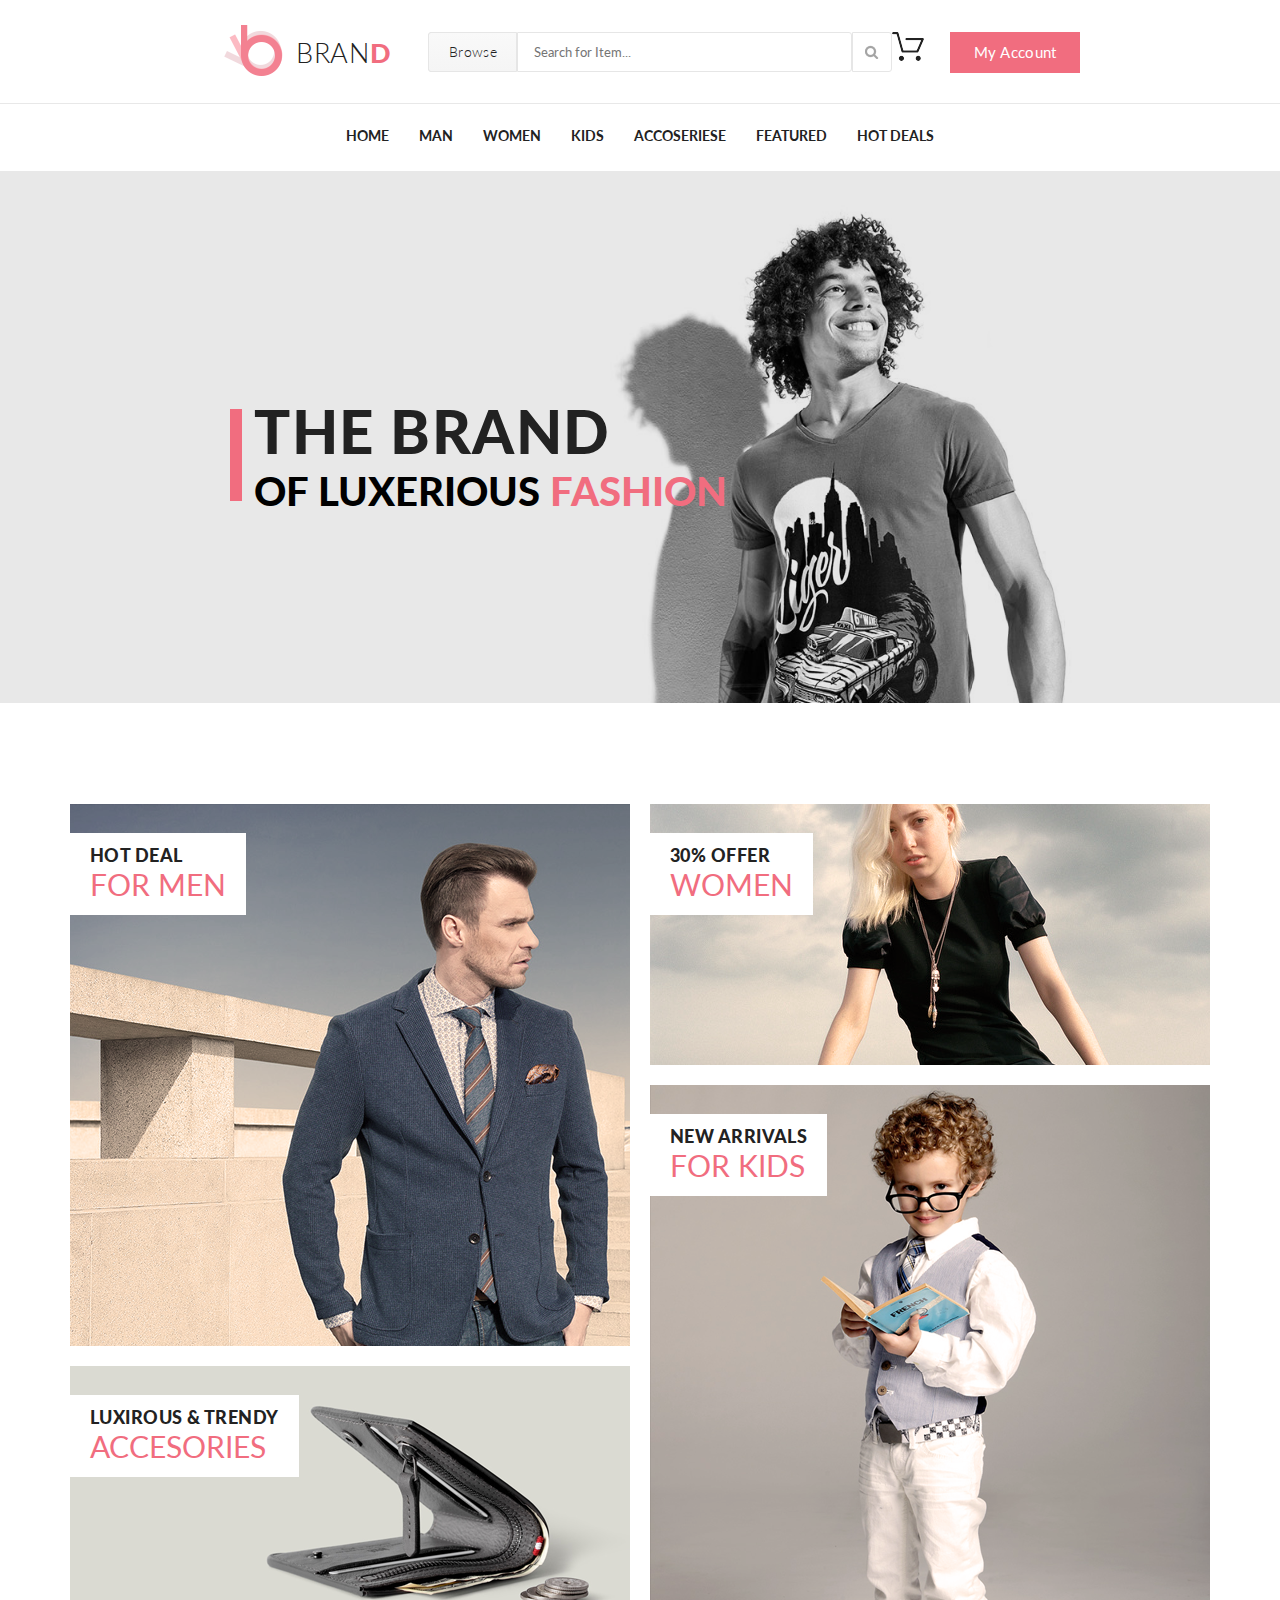
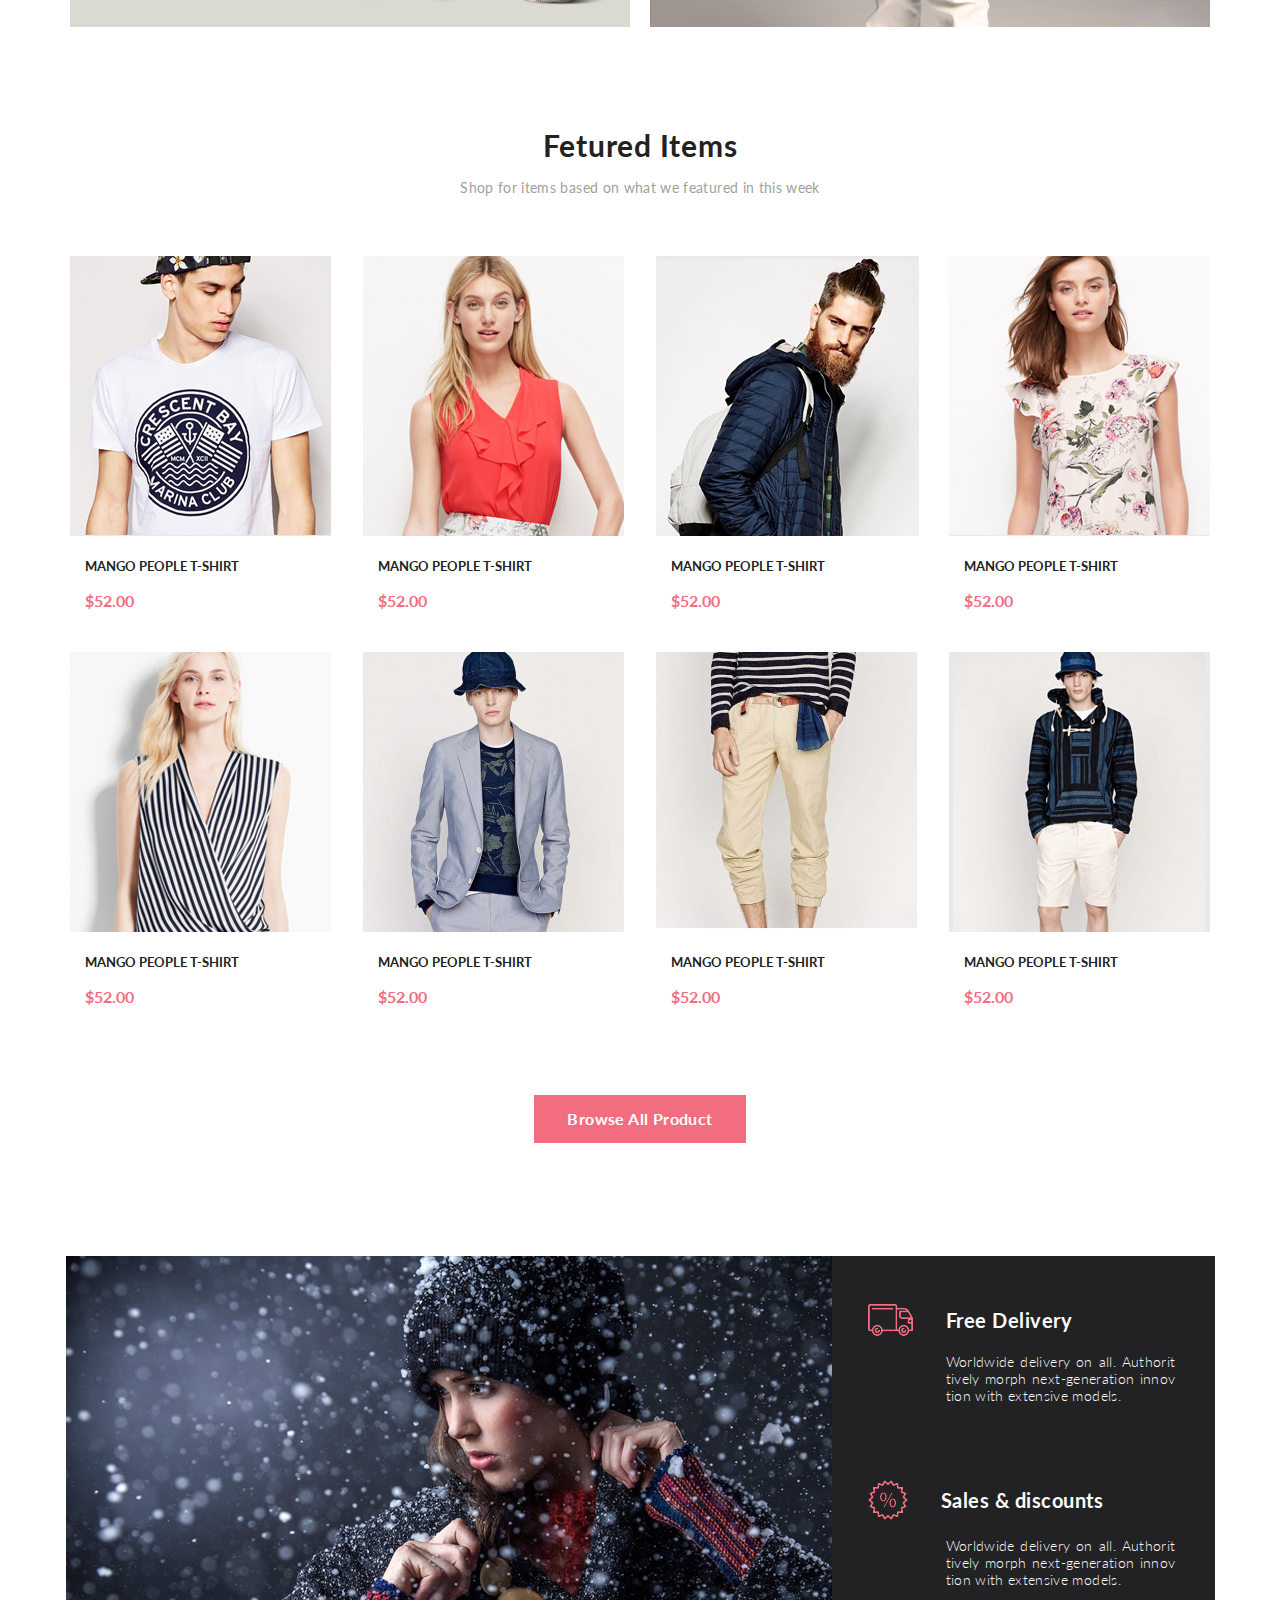
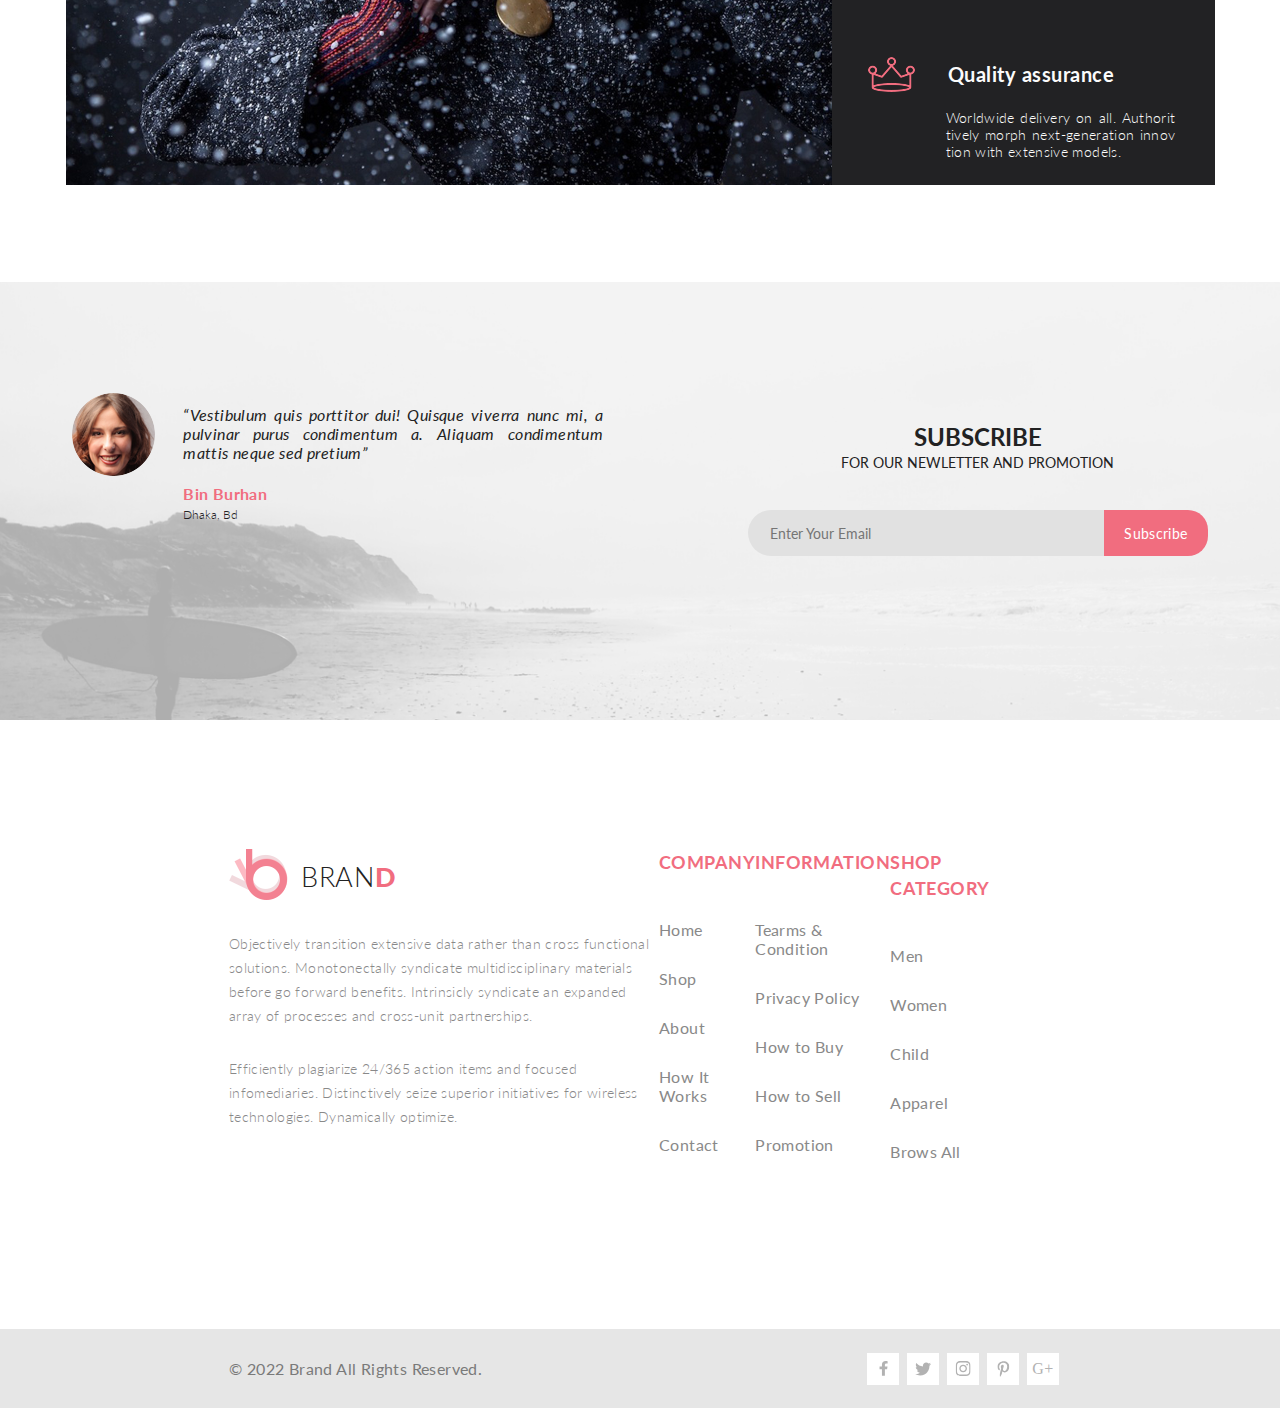
<file: lesson_3/index.html>
<!DOCTYPE html>
<html lang="ru">

<head>
    <meta charset="UTF-8">
    <meta name="viewport" content="width=device-width, initial-scale=1.0">
    <title>Главная</title>
    <link rel="stylesheet" href="style.css">
    <link href="https://use.fontawesome.com/releases/v5.0.1/css/all.css" rel="stylesheet">
</head>

<body>
    <header class="header center">
        <div class="header__left">
            <div class="header__logo">
                <a href="#" class="logo__link"><img src="img/logo.png" alt=""></a>
                <h2 class="title__logo">BRAN<strong class="title__logo__strong">D</strong></h2>
            </div>
            <div class="header__search">
                <ul class="menu">
                    <li class="menu-list pointer">
                        <a href="#"
                            class="button header__search__button__browse header__search__button__browse_text">Browse</a>
                        <div class="mega-box">
                            <div class="mega-item">
                                <h3 class="mega-title">MAN</h3>
                                <a href="#" class="mega-link">Dresses</a>
                                <a href="#" class="mega-link">Tops</a>
                                <a href="#" class="mega-link">Sweaters/Knits</a>
                                <a href="#" class="mega-link">Jackets/Coats</a>
                                <a href="#" class="mega-link">Blazers</a>
                                <a href="#" class="mega-link">Denim</a>
                                <a href="#" class="mega-link">Leggings/Pants</a>
                                <a href="#" class="mega-link">Skirts/Shorts</a>
                                <a href="#" class="mega-link">Accessories</a>
                                <div class="mega-item">
                                    <h3 class="mega-title">Women</h3>
                                    <a href="#" class="mega-link">Dresses</a>
                                    <a href="#" class="mega-link">Tops</a>
                                    <a href="#" class="mega-link">Sweaters/Knits</a>
                                    <a href="#" class="mega-link">Jackets/Coats</a>
                                    <a href="#" class="mega-link">Blazers</a>
                                    <a href="#" class="mega-link">Denim</a>
                                    <a href="#" class="mega-link">Leggings/Pants</a>
                                    <a href="#" class="mega-link">Skirts/Shorts</a>
                                    <a href="#" class="mega-link">Accessories</a>
                                </div>
                            </div>
                        </div>

                    </li>
                </ul>
                <input type="text" name="search" class="input__search" placeholder="Search for Item...">
                <a href="#" class="button header__search__button__magnifier"><img src="img/search.png" alt=""></a>
            </div>
        </div>
        <div class="header__right">
            <a href="#" class="basket__link"><img src="img/basket.png" alt="Корзина"></a>
            <a href="#" class="button header__right__button header__right__button_text">My Account</a>
        </div>
    </header>
    <nav class="breadcrumbs center">
        <ul class="menu">
            <li class="menu-list">
                <a href="#" class="breadcrumbs__link">Home</a>
                <div class="mega-box">
                    <div class="mega-item">
                        <h3 class="mega-title">MAN</h3>
                        <a href="#" class="mega-link">Dresses</a>
                        <a href="#" class="mega-link">Tops</a>
                        <a href="#" class="mega-link">Sweaters/Knits</a>
                        <a href="#" class="mega-link">Jackets/Coats</a>
                        <a href="#" class="mega-link">Blazers</a>
                        <a href="#" class="mega-link">Denim</a>
                        <a href="#" class="mega-link">Leggings/Pants</a>
                        <a href="#" class="mega-link">Skirts/Shorts</a>
                        <a href="#" class="mega-link">Accessories</a>

                    </div>

                    <div class="mega-item">
                        <h3 class="mega-title">MAN</h3>
                        <a href="#" class="mega-link">Dresses</a>
                        <a href="#" class="mega-link">Tops</a>
                        <a href="#" class="mega-link">Sweaters/Knits</a>
                        <a href="#" class="mega-link">Jackets/Coats</a>

                    </div>
                    <div class="mega-item img__sale">
                        <h3 class="mega-title">MAN</h3>
                        <a href="#" class="mega-link">Dresses</a>
                        <a href="#" class="mega-link">Tops</a>
                        <a href="#" class="mega-link">Sweaters/Knits</a>
                        <a href="#" class="mega-link">Jackets/Coats</a>
                    </div>
                </div>
            </li>
            <li class="menu-list">
                <a href="#" class="breadcrumbs__link">Man</a>
                <div class="mega-box">
                    <div class="mega-item">
                        <h3 class="mega-title">MAN</h3>
                        <a href="#" class="mega-link">Dresses</a>
                        <a href="#" class="mega-link">Tops</a>
                        <a href="#" class="mega-link">Sweaters/Knits</a>
                        <a href="#" class="mega-link">Jackets/Coats</a>
                        <a href="#" class="mega-link">Blazers</a>
                        <a href="#" class="mega-link">Denim</a>
                        <a href="#" class="mega-link">Leggings/Pants</a>
                        <a href="#" class="mega-link">Skirts/Shorts</a>
                        <a href="#" class="mega-link">Accessories</a>

                    </div>

                    <div class="mega-item">
                        <h3 class="mega-title">MAN</h3>
                        <a href="#" class="mega-link">Dresses</a>
                        <a href="#" class="mega-link">Tops</a>
                        <a href="#" class="mega-link">Sweaters/Knits</a>

                    </div>
                    <div class="mega-item img__sale">
                        <h3 class="mega-title">MAN</h3>
                        <a href="#" class="mega-link">Dresses</a>
                        <a href="#" class="mega-link">Tops</a>
                        <a href="#" class="mega-link">Sweaters/Knits</a>
                        <a href="#" class="mega-link">Jackets/Coats</a>
                    </div>
                </div>

            </li>
            <li class="menu-list">
                <a href="#" class="breadcrumbs__link">Women</a>
                <div class="mega-box">
                    <div class="mega-item">
                        <h3 class="mega-title">Women</h3>
                        <a href="#" class="mega-link">Dresses</a>
                        <a href="#" class="mega-link">Tops</a>
                        <a href="#" class="mega-link">Sweaters/Knits</a>
                        <a href="#" class="mega-link">Jackets/Coats</a>
                        <a href="#" class="mega-link">Blazers</a>
                        <a href="#" class="mega-link">Denim</a>
                        <a href="#" class="mega-link">Leggings/Pants</a>
                        <a href="#" class="mega-link">Skirts/Shorts</a>
                        <a href="#" class="mega-link">Accessories</a>
                    </div>

                    <div class="mega-item">
                        <h3 class="mega-title">Women</h3>
                        <a href="#" class="mega-link">Dresses</a>
                        <a href="#" class="mega-link">Tops</a>
                        <a href="#" class="mega-link">Sweaters/Knits</a>
                        <a href="#" class="mega-link">Jackets/Coats</a>
                    </div>
                    <div class="mega-item img__sale">
                        <h3 class="mega-title">Women</h3>
                        <a href="#" class="mega-link">Dresses</a>
                        <a href="#" class="mega-link">Tops</a>
                        <a href="#" class="mega-link">Sweaters/Knits</a>
                    </div>

                </div>
            </li>
            <li class="menu-list">
                <a href="#" class="breadcrumbs__link">Kids</a>
                <div class="mega-box">
                    <div class="mega-item">
                        <h3 class="mega-title">Kids</h3>
                        <a href="#" class="mega-link">Dresses</a>
                        <a href="#" class="mega-link">Tops</a>
                        <a href="#" class="mega-link">Sweaters/Knits</a>
                        <a href="#" class="mega-link">Jackets/Coats</a>
                        <a href="#" class="mega-link">Blazers</a>
                        <a href="#" class="mega-link">Denim</a>
                        <a href="#" class="mega-link">Leggings/Pants</a>
                        <a href="#" class="mega-link">Skirts/Shorts</a>
                        <a href="#" class="mega-link">Accessories</a>
                    </div>

                    <div class="mega-item img__sale">
                        <h3 class="mega-title">Kids</h3>
                        <a href="#" class="mega-link">Dresses</a>
                        <a href="#" class="mega-link">Tops</a>
                        <a href="#" class="mega-link">Sweaters/Knits</a>
                        <a href="#" class="mega-link">Jackets/Coats</a>
                    </div>
                </div>
            </li>
            <li class="menu-list">
                <a href="#" class="breadcrumbs__link">Accoseriese</a>
                <div class="mega-box">
                    <div class="mega-item">
                        <h3 class="mega-title">Accoseriese</h3>
                        <a href="#" class="mega-link">Dresses</a>
                        <a href="#" class="mega-link">Tops</a>
                        <a href="#" class="mega-link">Sweaters/Knits</a>
                        <a href="#" class="mega-link">Jackets/Coats</a>
                        <a href="#" class="mega-link">Blazers</a>
                        <a href="#" class="mega-link">Denim</a>
                        <a href="#" class="mega-link">Leggings/Pants</a>
                        <a href="#" class="mega-link">Skirts/Shorts</a>
                        <a href="#" class="mega-link">Accessories</a>
                    </div>

                    <div class="mega-item">
                        <h3 class="mega-title">Accoseriese</h3>
                        <a href="#" class="mega-link">Dresses</a>
                        <a href="#" class="mega-link">Tops</a>
                        <a href="#" class="mega-link">Sweaters/Knits</a>
                        <a href="#" class="mega-link">Jackets/Coats</a>
                    </div>

                    <div class="mega-item img__sale">
                        <h3 class="mega-title">Accoseriese</h3>
                        <a href="#" class="mega-link">Dresses</a>
                        <a href="#" class="mega-link">Tops</a>
                        <a href="#" class="mega-link">Sweaters/Knits</a>
                        <a href="#" class="mega-link">Jackets/Coats</a>
                    </div>
                </div>
            </li>
            <li class="menu-list last">
                <a href="#" class="breadcrumbs__link">Featured</a>
                <div class="mega-box">
                    <div class="mega-item">
                        <h3 class="mega-title">Featured</h3>
                        <a href="#" class="mega-link">Dresses</a>
                        <a href="#" class="mega-link">Tops</a>
                        <a href="#" class="mega-link">Sweaters/Knits</a>
                        <a href="#" class="mega-link">Jackets/Coats</a>
                        <a href="#" class="mega-link">Blazers</a>
                        <a href="#" class="mega-link">Denim</a>
                        <a href="#" class="mega-link">Leggings/Pants</a>
                        <a href="#" class="mega-link">Skirts/Shorts</a>
                        <a href="#" class="mega-link">Accessories</a>
                    </div>

                    <div class="mega-item">
                        <h3 class="mega-title">Featured</h3>
                        <a href="#" class="mega-link">Dresses</a>
                        <a href="#" class="mega-link">Tops</a>
                        <a href="#" class="mega-link">Sweaters/Knits</a>
                        <a href="#" class="mega-link">Jackets/Coats</a>
                    </div>
                    <div class="mega-item img__sale">
                        <h3 class="mega-title">Featured</h3>
                        <a href="#" class="mega-link">Dresses</a>
                        <a href="#" class="mega-link">Tops</a>
                        <a href="#" class="mega-link">Sweaters/Knits</a>

                    </div>
                </div>
            </li>
            <li class="menu-list last">
                <a href="#" class="breadcrumbs__link">Hot Deals</a>
                <div class="mega-box">
                    <div class="mega-item">
                        <h3 class="mega-title">Hot Deals</h3>
                        <a href="#" class="mega-link">Dresses</a>
                        <a href="#" class="mega-link">Tops</a>
                        <a href="#" class="mega-link">Sweaters/Knits</a>
                        <a href="#" class="mega-link">Jackets/Coats</a>
                        <a href="#" class="mega-link">Blazers</a>
                        <a href="#" class="mega-link">Denim</a>
                        <a href="#" class="mega-link">Leggings/Pants</a>
                        <a href="#" class="mega-link">Skirts/Shorts</a>
                        <a href="#" class="mega-link">Accessories</a>
                    </div>
                    <div class="mega-item img__sale">
                        <h3 class="mega-title">Hot Deals</h3>
                        <a href="#" class="mega-link">Dresses</a>
                        <a href="#" class="mega-link">Tops</a>
                        <a href="#" class="mega-link">Sweaters/Knits</a>
                        <a href="#" class="mega-link">Jackets/Coats</a>
                    </div>
                </div>
            </li>
        </ul>
    </nav>
    <div class="top center">
        <div class="top__left">
            <img src="img/rectangle.png" class="rectangle__top">
            <div>
                <h1 class="top__title">THE BRAND</h1>
                <h2 class="top__sub__title"> OF LUXERIOUS <span class="title__logo__strong">FASHION</span></h2>
            </div>
        </div>
        <img src="img/nav_back.png" class="top__back">
    </div>
    <main class="center">
        <div class="favorite">
            <div class="favorite__item favorite__item_1">
                <img src="img/favorite_man.png" alt="brand">
                <div class="favorite__name">
                    <h2 class="favorite__style_1">HOT DEAL</h2>
                    <h2 class="favorite__style_2">FOR MEN</h2>
                </div>
            </div>
            <div class="favorite__item favorite__item_2 ">
                <img src="img/favorite_woman.png" alt="brand">
                <div class="favorite__name">
                    <h2 class="favorite__style_1">30% offer</h2>
                    <h2 class="favorite__style_2">WOMEN</h2>
                </div>
            </div>
            <div class="favorite__item favorite__item_3 ">
                <img src="img/favorite_accesories-2.png" alt="brand">
                <div class="favorite__name">
                    <h2 class="favorite__style_1">LUXIROUS & trendy</h2>
                    <h2 class="favorite__style_2">ACCESORIES</h2>
                </div>
            </div>
            <div class="favorite__item favorite__item_4">
                <img src="img/favorite_kids.png" alt="brand">
                <div class="favorite__name">
                    <h2 class="favorite__style_1">new arrivals</h2>
                    <h2 class="favorite__style_2">FOR KIDS</h2>
                </div>
            </div>
        </div>
    </main>

    <div class="content center">
        <h1 class="content__title">Fetured Items</h1>
        <p class="content__overview">Shop for items based on what we featured in this week</p>

        <div class="products">
            <div class="products__items">
                <a href="#" class="products__link">
                    <img src="img/product_1.png" class="item_pic">
                    <div class="products__box">
                        <h1 class="products__title">Mango People T-shirt</h1>
                        <h3 class="products__price">$52.00</h3>
                    </div>
                </a>
                <div class="products__add">
                    <a href="#" class="add">
                        <img class="add_pic" src="img/basket_white.png" alt="">
                        <h2 class="products__add-text">Add to Cart</h2>
                    </a>
                </div>
            </div>
            <div class="products__items">
                <a href="#" class="products__link">
                    <img src="img/product_2.png" class="item_pic">
                    <div class="products__box">
                        <h1 class="products__title">Mango People T-shirt</h1>
                        <h3 class="products__price">$52.00</h3>
                    </div>
                </a>
                <div class="products__add">
                    <a href="#" class="add">
                        <img class="add_pic" src="img/basket_white.png" alt="">
                        <h2 class="products__add-text">Add to Cart</h2>
                    </a>
                </div>
            </div>
            <div class="products__items">
                <a href="#" class="products__link">
                    <img src="img/product_3.png" class="item_pic">
                    <div class="products__box">
                        <h1 class="products__title">Mango People T-shirt</h1>
                        <h3 class="products__price">$52.00</h3>
                    </div>
                </a>
                <div class="products__add">
                    <a href="#" class="add">
                        <img class="add_pic" src="img/basket_white.png" alt="">
                        <h2 class="products__add-text">Add to Cart</h2>
                    </a>
                </div>
            </div>
            <div class="products__items">
                <a href="#" class="products__link">
                    <img src="img/product_4.png" class="item_pic">
                    <div class="products__box">
                        <h1 class="products__title">Mango People T-shirt</h1>
                        <h3 class="products__price">$52.00</h3>
                    </div>
                </a>
                <div class="products__add">
                    <a href="#" class="add">
                        <img class="add_pic" src="img/basket_white.png" alt="">
                        <h2 class="products__add-text">Add to Cart</h2>
                    </a>
                </div>
            </div>
            <div class="products__items">
                <a href="#" class="products__link">
                    <img src="img/product_5.png" class="item_pic">
                    <div class="products__box">
                        <h1 class="products__title">Mango People T-shirt</h1>
                        <h3 class="products__price">$52.00</h3>
                    </div>
                </a>
                <div class="products__add">
                    <a href="#" class="add">
                        <img class="add_pic" src="img/basket_white.png" alt="">
                        <h2 class="products__add-text">Add to Cart</h2>
                    </a>
                </div>
            </div>
            <div class="products__items">
                <a href="#" class="products__link">
                    <img src="img/product_6.png" class="item_pic">
                    <div class="products__box">
                        <h1 class="products__title">Mango People T-shirt</h1>
                        <h3 class="products__price">$52.00</h3>
                    </div>
                </a>
                <div class="products__add">
                    <a href="#" class="add">
                        <img class="add_pic" src="img/basket_white.png" alt="">
                        <h2 class="products__add-text">Add to Cart</h2>
                    </a>
                </div>
            </div>
            <div class="products__items">
                <a href="#" class="products__link">
                    <img src="img/product_7.png" class="item_pic">
                    <div class="products__box">
                        <h1 class="products__title">Mango People T-shirt</h1>
                        <h3 class="products__price">$52.00</h3>
                    </div>
                </a>
                <div class="products__add">
                    <a href="#" class="add">
                        <img class="add_pic" src="img/basket_white.png" alt="">
                        <h2 class="products__add-text">Add to Cart</h2>
                    </a>
                </div>
            </div>
            <div class="products__items">
                <a href="#" class="products__link">
                    <img src="img/product_8.png" class="item_pic">
                    <div class="products__box">
                        <h1 class="products__title">Mango People T-shirt</h1>
                        <h3 class="products__price">$52.00</h3>
                    </div>
                </a>
                <div class="products__add">
                    <a href="#" class="add">
                        <img class="add_pic" src="img/basket_white.png" alt="">
                        <h2 class="products__add-text">Add to Cart</h2>
                    </a>
                </div>
            </div>
        </div>

    </div>
    <div class="products__all">
        <a href="#" class="button products__button products__button_text">Browse All Product</a>
    </div>

    <div class="offers center">
        <div class="offers__contets">
            <img src="img/offers.png" alt="">
        </div>
        <div class="offers__item offers__item1">
            <div class="offers__top">
                <img src="img/delivery.png" alt="">
                <h2 class="offers__top__title">Free Delivery</h2>
            </div>
            <p class="offers__text">Worldwide delivery on all. Authorit tively morph next-generation innov tion with
                extensive models.</p>
        </div>
        <div class="offers__item offers__item2">
            <div class="offers__top">
                <img src="img/sales.png" alt="">
                <h2 class="offers__top__title">Sales & discounts</h2>
            </div>
            <p class="offers__text">Worldwide delivery on all. Authorit tively morph next-generation innov tion with
                extensive models.</p>
        </div>
        <div class="offers__item offers__item3">
            <div class="offers__top">
                <img src="img/crown.png" alt="">
                <h2 class="offers__top__title">Quality assurance</h2>
            </div>
            <p class="offers__text">Worldwide delivery on all. Authorit tively morph next-generation innov tion with
                extensive models.</p>
        </div>
    </div>
    <div class="footer__content">
        <div class="footer__blur">
            <div class="review__left">
                <img src="img/Intersect.png" alt="Intersect" class="review__left__pic">
                <div class="review__left__content">
                    <p class="review__left__text">“Vestibulum quis porttitor dui! Quisque viverra nunc mi,
                        a pulvinar purus condimentum a. Aliquam condimentum mattis neque sed pretium”</p>
                    <h1 class="review__left__title">Bin Burhan</h1>
                    <p class="review__left__author">Dhaka, Bd</p>
                </div>
            </div>
            <div class="subscribe__box">
                <div class="subscribe__box__text">
                    <h2 class="subscribe__box__title">SUBSCRIBE</h2>
                    <p class="subscribe__box__subtitle">FOR OUR NEWLETTER AND PROMOTION</p>
                </div>
                <div class="email_box">
                    <form action="#" class="form_box">
                        <input type="email" placeholder="Enter Your Email" class="subscribe__input">
                        <a href="#" class="button subscribe__input__button">Subscribe</a>
                    </form>
                </div>
            </div>
        </div>
    </div>

    <div class="footer__information center">
        <div class="information__content">
            <div class="information__content__item information__content__item1">
                <div class="header__logo">
                    <a href="#" class="logo__link"><img src="img/logo.png" alt=""></a>
                    <h2 class="title__logo">BRAN<strong class="title__logo__strong">D</strong></h2>
                </div>
                <p class="information__content__item__text">
                    Objectively transition extensive data rather than cross functional solutions. Monotonectally
                    syndicate multidisciplinary
                    materials before go forward benefits. Intrinsicly syndicate an expanded array of processes and
                    cross-unit partnerships.
                </p>
                <p class="information__content__item__text">
                    Efficiently plagiarize 24/365 action items and focused infomediaries.
                    Distinctively seize superior initiatives for wireless technologies. Dynamically optimize.
                </p>
            </div>
            <div class="information__content__item">
                <div class="information__content__item__top">
                    <h1 class="information__content__item__title">COMPANY</h1>
                </div>
                <div class="information__content__item__links">
                    <a href="#" class="information__content__item__link">Home</a>
                    <a href="#" class="information__content__item__link">Shop</a>
                    <a href="#" class="information__content__item__link">About</a>
                    <a href="#" class="information__content__item__link">How It Works</a>
                    <a href="#" class="information__content__item__link">Contact</a>
                </div>

            </div>

            <div class="information__content__item">
                <div class="information__content__item__top">
                    <h1 class="information__content__item__title">INFORMATION</h1>
                </div>
                <div class="information__content__item__links">
                    <a href="#" class="information__content__item__link">Tearms & Condition</a>
                    <a href="#" class="information__content__item__link">Privacy Policy</a>
                    <a href="#" class="information__content__item__link">How to Buy</a>
                    <a href="#" class="information__content__item__link">How to Sell</a>
                    <a href="#" class="information__content__item__link">Promotion</a>
                </div>


            </div>
            <div class="information__content__item">
                <div class="information__content__item__top">
                    <h1 class="information__content__item__title">SHOP CATEGORY</h1>
                </div>
                <div class="information__content__item__links">
                    <a href="#" class="information__content__item__link">Men</a>
                    <a href="#" class="information__content__item__link">Women</a>
                    <a href="#" class="information__content__item__link">Child</a>
                    <a href="#" class="information__content__item__link">Apparel</a>
                    <a href="#" class="information__content__item__link">Brows All</a>
                </div>

            </div>
        </div>
    </div>
    <footer>
        <h2 class="brand__all">&copy;&nbsp;2022 Brand All Rights Reserved.</h2>
        <div class="socials">
            <div class="social">
                <svg class="icon" xmlns="http://www.w3.org/2000/svg" width="11" height="16" viewBox="0 0 11 16"
                    fill="none">
                    <path
                        d="M9.08836 8.28L9.50686 5.61602H6.89022V3.88729C6.89022 3.15847 7.25574 2.44806 8.42765 2.44806H9.61722V0.179975C9.61722 0.179975 8.53772 0 7.50561 0C5.35073 0 3.9422 1.27593 3.9422 3.5857V5.61602H1.54688V8.28H3.9422V14.72H6.89022V8.28H9.08836Z"
                        fill="#b2b2b2" />
                </svg>
            </div>
            <div class="social">
                <svg class="icon" xmlns="http://www.w3.org/2000/svg" width="17" height="16" viewBox="0 0 17 16"
                    fill="none">
                    <g clip-path="url(#clip0_190_1614)">
                        <path
                            d="M14.4181 4.74107C14.4281 4.88319 14.4281 5.02535 14.4281 5.16747C14.4281 9.50247 11.1509 14.4974 5.16096 14.4974C3.31558 14.4974 1.60132 13.9593 0.159302 13.0253C0.421495 13.0558 0.673569 13.0659 0.94585 13.0659C2.46851 13.0659 3.8702 12.5482 4.98953 11.6649C3.5576 11.6345 2.3576 10.6903 1.94415 9.39081C2.14585 9.42125 2.34751 9.44156 2.5593 9.44156C2.85172 9.44156 3.14418 9.40094 3.41643 9.32991C1.92401 9.02531 0.80465 7.70553 0.80465 6.11163V6.07103C1.23825 6.31469 1.74249 6.46697 2.2769 6.48725C1.39959 5.89841 0.824826 4.89335 0.824826 3.75628C0.824826 3.14716 0.98614 2.58878 1.26851 2.10147C2.87187 4.09131 5.28195 5.39078 7.98443 5.53294C7.93403 5.28928 7.90376 5.0355 7.90376 4.78169C7.90376 2.97457 9.35586 1.5025 11.1609 1.5025C12.0987 1.5025 12.9457 1.89844 13.5407 2.53803C14.2768 2.39591 14.9827 2.12178 15.6079 1.74616C15.3659 2.5076 14.8516 3.14719 14.176 3.55325C14.8315 3.48222 15.4668 3.29944 16.0516 3.04566C15.608 3.69538 15.0533 4.27403 14.4181 4.74107Z"
                            fill="#b2b2b2" />
                    </g>
                    <defs>
                        <clipPath id="clip0_190_1614">
                            <rect width="15.8924" height="16" fill="white" transform="translate(0.159302)" />
                        </clipPath>
                    </defs>
                </svg>
            </div>
            <div class="social">
                <svg class="icon" xmlns="http://www.w3.org/2000/svg" width="16" height="17" viewBox="0 0 16 17"
                    fill="none">
                    <g clip-path="url(#clip0_190_1610)">
                        <path
                            d="M8.13677 4.68162C6.02163 4.68162 4.31555 6.38494 4.31555 8.49666C4.31555 10.6084 6.02163 12.3117 8.13677 12.3117C10.2519 12.3117 11.958 10.6084 11.958 8.49666C11.958 6.38494 10.2519 4.68162 8.13677 4.68162ZM8.13677 10.9769C6.76991 10.9769 5.65248 9.86463 5.65248 8.49666C5.65248 7.12869 6.76658 6.01639 8.13677 6.01639C9.50695 6.01639 10.6211 7.12869 10.6211 8.49666C10.6211 9.86463 9.50363 10.9769 8.13677 10.9769ZM13.0056 4.52557C13.0056 5.02029 12.6065 5.41541 12.1143 5.41541C11.6188 5.41541 11.223 5.01697 11.223 4.52557C11.223 4.03416 11.6221 3.63572 12.1143 3.63572C12.6065 3.63572 13.0056 4.03416 13.0056 4.52557ZM15.5364 5.42869C15.4799 4.2367 15.2072 3.18084 14.3325 2.31092C13.4612 1.441 12.4036 1.16873 11.2097 1.10897C9.9792 1.03924 6.29101 1.03924 5.0605 1.10897C3.8699 1.16541 2.81233 1.43768 1.93768 2.3076C1.06302 3.17752 0.793639 4.23338 0.733776 5.42537C0.663937 6.65389 0.663937 10.3361 0.733776 11.5646C0.790313 12.7566 1.06302 13.8125 1.93768 14.6824C2.81233 15.5523 3.86658 15.8246 5.0605 15.8844C6.29101 15.9541 9.9792 15.9541 11.2097 15.8844C12.4036 15.8279 13.4612 15.5556 14.3325 14.6824C15.2039 13.8125 15.4766 12.7566 15.5364 11.5646C15.6063 10.3361 15.6063 6.65721 15.5364 5.42869ZM13.9468 12.8828C13.6874 13.5336 13.1852 14.0349 12.53 14.2972C11.5489 14.6857 9.22094 14.5961 8.13677 14.5961C7.05259 14.5961 4.72128 14.6824 3.74353 14.2972C3.09169 14.0383 2.58951 13.5369 2.32678 12.8828C1.93768 11.9033 2.02747 9.57908 2.02747 8.49666C2.02747 7.41424 1.941 5.0867 2.32678 4.11053C2.58619 3.45975 3.08837 2.95838 3.74353 2.69608C4.72461 2.3076 7.05259 2.39725 8.13677 2.39725C9.22094 2.39725 11.5523 2.31092 12.53 2.69608C13.1818 2.95506 13.684 3.45643 13.9468 4.11053C14.3359 5.09002 14.2461 7.41424 14.2461 8.49666C14.2461 9.57908 14.3359 11.9066 13.9468 12.8828Z"
                            fill="#b2b2b2" />
                    </g>
                    <defs>
                        <clipPath id="clip0_190_1610">
                            <rect width="14.8991" height="17" fill="white" transform="translate(0.68396)" />
                        </clipPath>
                    </defs>
                </svg>
            </div>
            <div class="social">
                <svg class="icon" xmlns="http://www.w3.org/2000/svg" width="13" height="16" viewBox="0 0 13 16"
                    fill="none">
                    <g clip-path="url(#clip0_190_1618)">
                        <path
                            d="M6.7402 0.203125C3.55552 0.203125 0.408081 2.34063 0.408081 5.8C0.408081 8 1.63726 9.25 2.38221 9.25C2.68951 9.25 2.86643 8.3875 2.86643 8.14375C2.86643 7.85313 2.13079 7.23438 2.13079 6.025C2.13079 3.5125 4.03043 1.73125 6.48878 1.73125C8.60259 1.73125 10.167 2.94062 10.167 5.1625C10.167 6.82187 9.50585 9.93437 7.3641 9.93437C6.59121 9.93437 5.93006 9.37187 5.93006 8.56563C5.93006 7.38438 6.74951 6.24062 6.74951 5.02187C6.74951 2.95312 3.83487 3.32812 3.83487 5.82812C3.83487 6.35313 3.90006 6.93437 4.13286 7.4125C3.70451 9.26875 2.82919 12.0344 2.82919 13.9469C2.82919 14.5375 2.91299 15.1188 2.96886 15.7094C3.0744 15.8281 3.02163 15.8156 3.18304 15.7563C4.74744 13.6 4.69157 13.1781 5.39928 10.3562C5.78107 11.0875 6.76814 11.4812 7.55034 11.4812C10.8468 11.4812 12.3274 8.24688 12.3274 5.33125C12.3274 2.22813 9.66415 0.203125 6.7402 0.203125Z"
                            fill="#b2b2b2" />
                    </g>
                    <defs>
                        <clipPath id="clip0_190_1618">
                            <rect width="11.9193" height="16" fill="white" transform="translate(0.408081)" />
                        </clipPath>
                    </defs>
                </svg>
            </div>
            <div class="social">
                <h3 class="google__style">G+</h3>
            </div>
        </div>
    </footer>
</body>

</html>
</file>
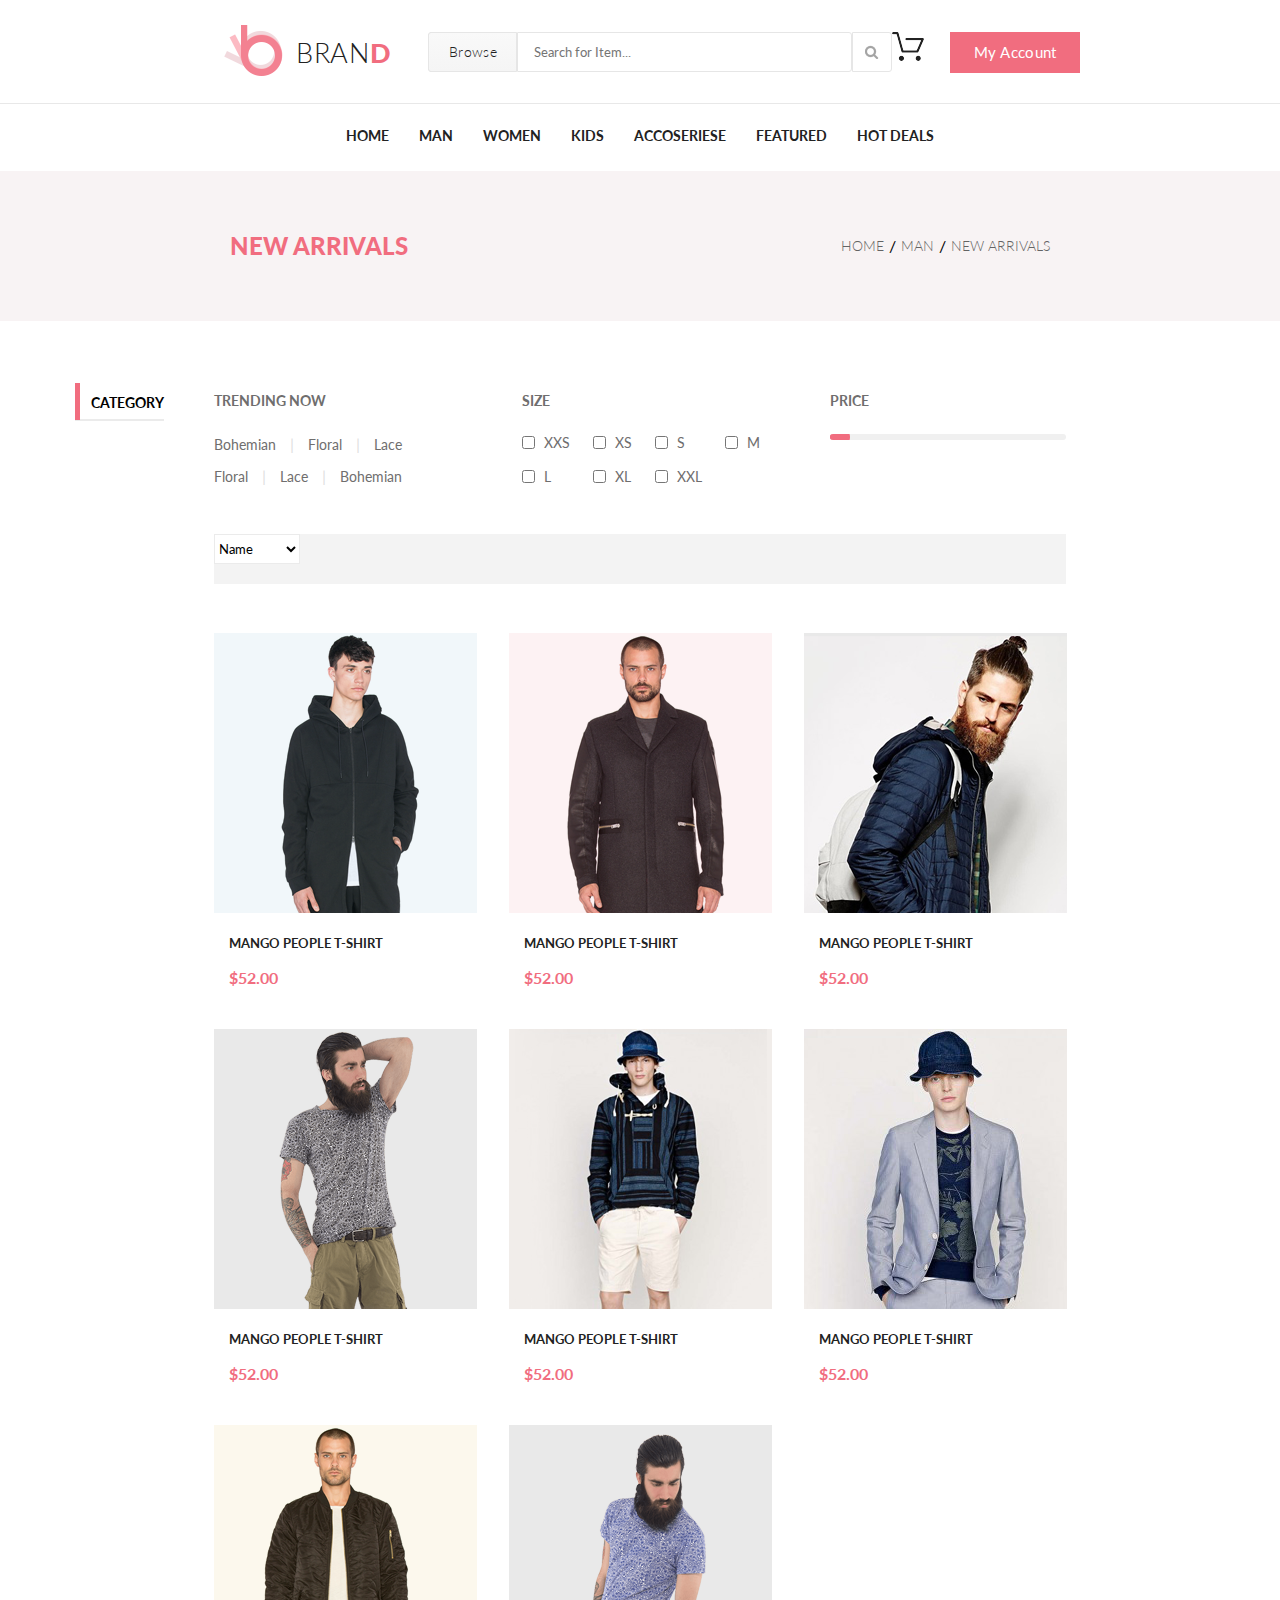
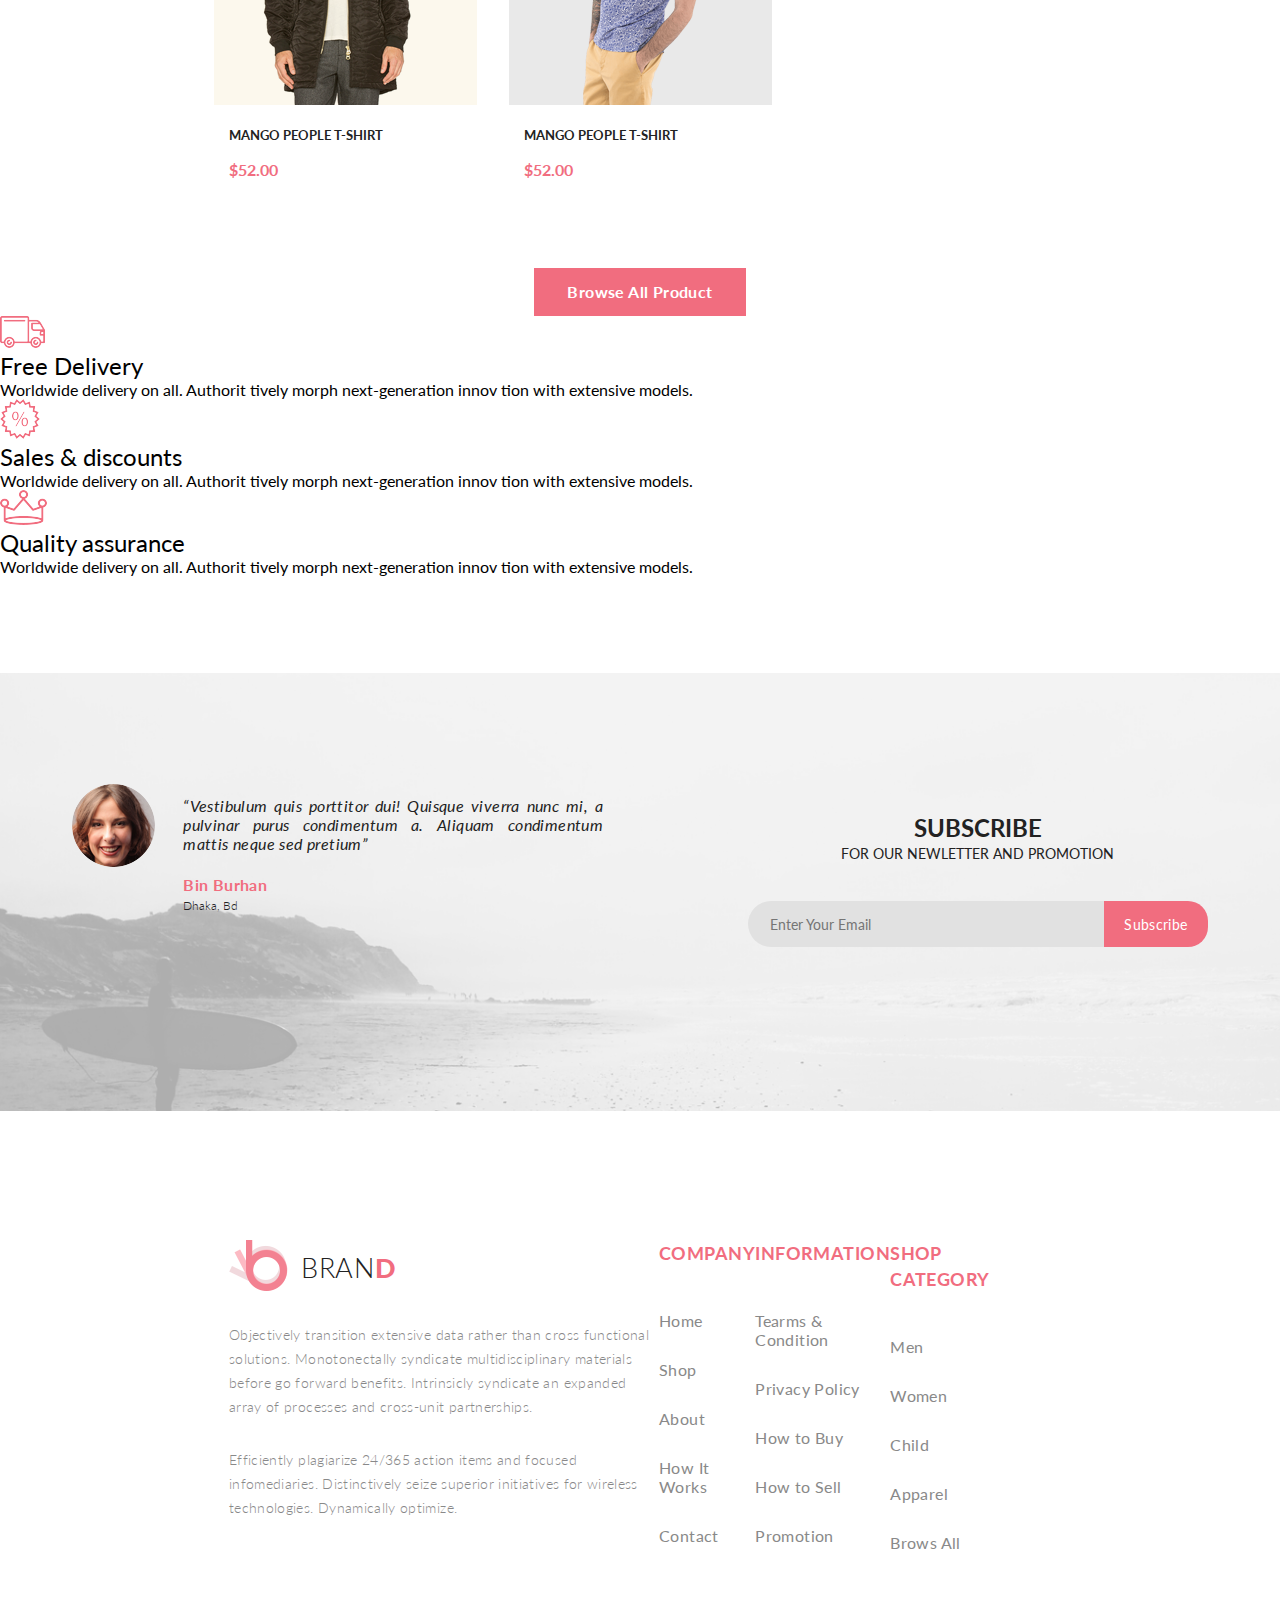
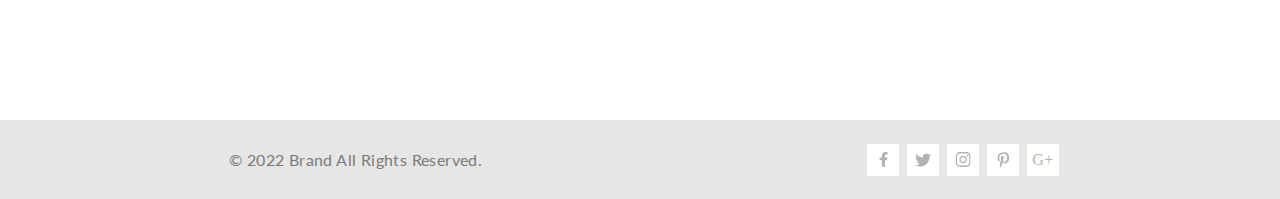
<file: lesson_3/products.html>
<!DOCTYPE html>
<html lang="ru">

<head>
    <meta charset="UTF-8">
    <meta name="viewport" content="width=device-width, initial-scale=1.0">
    <title>Главная</title>
    <link rel="stylesheet" href="style_products.css">
    <link href="https://use.fontawesome.com/releases/v5.0.1/css/all.css" rel="stylesheet">
</head>

<body>
    <header class="header center">
        <div class="header__left">
            <div class="header__logo">
                <a href="#" class="logo__link"><img src="img/logo.png" alt=""></a>
                <h2 class="title__logo">BRAN<strong class="title__logo__strong">D</strong></h2>
            </div>
            <div class="header__search">
                <ul class="menu">
                    <li class="menu-list pointer">
                        <a href="#"
                            class="button header__search__button__browse header__search__button__browse_text">Browse</a>
                        <div class="mega-box">
                            <div class="mega-item">
                                <h3 class="mega-title">MAN</h3>
                                <a href="#" class="mega-link">Dresses</a>
                                <a href="#" class="mega-link">Tops</a>
                                <a href="#" class="mega-link">Sweaters/Knits</a>
                                <a href="#" class="mega-link">Jackets/Coats</a>
                                <a href="#" class="mega-link">Blazers</a>
                                <a href="#" class="mega-link">Denim</a>
                                <a href="#" class="mega-link">Leggings/Pants</a>
                                <a href="#" class="mega-link">Skirts/Shorts</a>
                                <a href="#" class="mega-link">Accessories</a>
                                <div class="mega-item">
                                    <h3 class="mega-title">Women</h3>
                                    <a href="#" class="mega-link">Dresses</a>
                                    <a href="#" class="mega-link">Tops</a>
                                    <a href="#" class="mega-link">Sweaters/Knits</a>
                                    <a href="#" class="mega-link">Jackets/Coats</a>
                                    <a href="#" class="mega-link">Blazers</a>
                                    <a href="#" class="mega-link">Denim</a>
                                    <a href="#" class="mega-link">Leggings/Pants</a>
                                    <a href="#" class="mega-link">Skirts/Shorts</a>
                                    <a href="#" class="mega-link">Accessories</a>
                                </div>
                            </div>
                        </div>

                    </li>
                </ul>
                <input type="text" name="search" class="input__search" placeholder="Search for Item...">
                <a href="#" class="button header__search__button__magnifier"><img src="img/search.png" alt=""></a>
            </div>
        </div>
        <div class="header__right">
            <a href="#" class="basket__link"><img src="img/basket.png" alt="Корзина"></a>
            <a href="#" class="button header__right__button header__right__button_text">My Account</a>
        </div>
    </header>
    <nav class="breadcrumbs center">
        <ul class="menu">
            <li class="menu-list">
                <a href="#" class="breadcrumbs__link">Home</a>
                <div class="mega-box">
                    <div class="mega-item">
                        <h3 class="mega-title">MAN</h3>
                        <a href="#" class="mega-link">Dresses</a>
                        <a href="#" class="mega-link">Tops</a>
                        <a href="#" class="mega-link">Sweaters/Knits</a>
                        <a href="#" class="mega-link">Jackets/Coats</a>
                        <a href="#" class="mega-link">Blazers</a>
                        <a href="#" class="mega-link">Denim</a>
                        <a href="#" class="mega-link">Leggings/Pants</a>
                        <a href="#" class="mega-link">Skirts/Shorts</a>
                        <a href="#" class="mega-link">Accessories</a>

                    </div>

                    <div class="mega-item">
                        <h3 class="mega-title">MAN</h3>
                        <a href="#" class="mega-link">Dresses</a>
                        <a href="#" class="mega-link">Tops</a>
                        <a href="#" class="mega-link">Sweaters/Knits</a>
                        <a href="#" class="mega-link">Jackets/Coats</a>

                    </div>
                    <div class="mega-item img__sale">
                        <h3 class="mega-title">MAN</h3>
                        <a href="#" class="mega-link">Dresses</a>
                        <a href="#" class="mega-link">Tops</a>
                        <a href="#" class="mega-link">Sweaters/Knits</a>
                        <a href="#" class="mega-link">Jackets/Coats</a>
                    </div>
                </div>
            </li>
            <li class="menu-list">
                <a href="#" class="breadcrumbs__link">Man</a>
                <div class="mega-box">
                    <div class="mega-item">
                        <h3 class="mega-title">MAN</h3>
                        <a href="#" class="mega-link">Dresses</a>
                        <a href="#" class="mega-link">Tops</a>
                        <a href="#" class="mega-link">Sweaters/Knits</a>
                        <a href="#" class="mega-link">Jackets/Coats</a>
                        <a href="#" class="mega-link">Blazers</a>
                        <a href="#" class="mega-link">Denim</a>
                        <a href="#" class="mega-link">Leggings/Pants</a>
                        <a href="#" class="mega-link">Skirts/Shorts</a>
                        <a href="#" class="mega-link">Accessories</a>

                    </div>

                    <div class="mega-item">
                        <h3 class="mega-title">MAN</h3>
                        <a href="#" class="mega-link">Dresses</a>
                        <a href="#" class="mega-link">Tops</a>
                        <a href="#" class="mega-link">Sweaters/Knits</a>

                    </div>
                    <div class="mega-item img__sale">
                        <h3 class="mega-title">MAN</h3>
                        <a href="#" class="mega-link">Dresses</a>
                        <a href="#" class="mega-link">Tops</a>
                        <a href="#" class="mega-link">Sweaters/Knits</a>
                        <a href="#" class="mega-link">Jackets/Coats</a>
                    </div>
                </div>

            </li>
            <li class="menu-list">
                <a href="#" class="breadcrumbs__link">Women</a>
                <div class="mega-box">
                    <div class="mega-item">
                        <h3 class="mega-title">Women</h3>
                        <a href="#" class="mega-link">Dresses</a>
                        <a href="#" class="mega-link">Tops</a>
                        <a href="#" class="mega-link">Sweaters/Knits</a>
                        <a href="#" class="mega-link">Jackets/Coats</a>
                        <a href="#" class="mega-link">Blazers</a>
                        <a href="#" class="mega-link">Denim</a>
                        <a href="#" class="mega-link">Leggings/Pants</a>
                        <a href="#" class="mega-link">Skirts/Shorts</a>
                        <a href="#" class="mega-link">Accessories</a>
                    </div>

                    <div class="mega-item">
                        <h3 class="mega-title">Women</h3>
                        <a href="#" class="mega-link">Dresses</a>
                        <a href="#" class="mega-link">Tops</a>
                        <a href="#" class="mega-link">Sweaters/Knits</a>
                        <a href="#" class="mega-link">Jackets/Coats</a>
                    </div>
                    <div class="mega-item img__sale">
                        <h3 class="mega-title">Women</h3>
                        <a href="#" class="mega-link">Dresses</a>
                        <a href="#" class="mega-link">Tops</a>
                        <a href="#" class="mega-link">Sweaters/Knits</a>
                    </div>

                </div>
            </li>
            <li class="menu-list">
                <a href="#" class="breadcrumbs__link">Kids</a>
                <div class="mega-box">
                    <div class="mega-item">
                        <h3 class="mega-title">Kids</h3>
                        <a href="#" class="mega-link">Dresses</a>
                        <a href="#" class="mega-link">Tops</a>
                        <a href="#" class="mega-link">Sweaters/Knits</a>
                        <a href="#" class="mega-link">Jackets/Coats</a>
                        <a href="#" class="mega-link">Blazers</a>
                        <a href="#" class="mega-link">Denim</a>
                        <a href="#" class="mega-link">Leggings/Pants</a>
                        <a href="#" class="mega-link">Skirts/Shorts</a>
                        <a href="#" class="mega-link">Accessories</a>
                    </div>

                    <div class="mega-item img__sale">
                        <h3 class="mega-title">Kids</h3>
                        <a href="#" class="mega-link">Dresses</a>
                        <a href="#" class="mega-link">Tops</a>
                        <a href="#" class="mega-link">Sweaters/Knits</a>
                        <a href="#" class="mega-link">Jackets/Coats</a>
                    </div>
                </div>
            </li>
            <li class="menu-list">
                <a href="#" class="breadcrumbs__link">Accoseriese</a>
                <div class="mega-box">
                    <div class="mega-item">
                        <h3 class="mega-title">Accoseriese</h3>
                        <a href="#" class="mega-link">Dresses</a>
                        <a href="#" class="mega-link">Tops</a>
                        <a href="#" class="mega-link">Sweaters/Knits</a>
                        <a href="#" class="mega-link">Jackets/Coats</a>
                        <a href="#" class="mega-link">Blazers</a>
                        <a href="#" class="mega-link">Denim</a>
                        <a href="#" class="mega-link">Leggings/Pants</a>
                        <a href="#" class="mega-link">Skirts/Shorts</a>
                        <a href="#" class="mega-link">Accessories</a>
                    </div>

                    <div class="mega-item">
                        <h3 class="mega-title">Accoseriese</h3>
                        <a href="#" class="mega-link">Dresses</a>
                        <a href="#" class="mega-link">Tops</a>
                        <a href="#" class="mega-link">Sweaters/Knits</a>
                        <a href="#" class="mega-link">Jackets/Coats</a>
                    </div>

                    <div class="mega-item img__sale">
                        <h3 class="mega-title">Accoseriese</h3>
                        <a href="#" class="mega-link">Dresses</a>
                        <a href="#" class="mega-link">Tops</a>
                        <a href="#" class="mega-link">Sweaters/Knits</a>
                        <a href="#" class="mega-link">Jackets/Coats</a>
                    </div>
                </div>
            </li>
            <li class="menu-list last">
                <a href="#" class="breadcrumbs__link">Featured</a>
                <div class="mega-box">
                    <div class="mega-item">
                        <h3 class="mega-title">Featured</h3>
                        <a href="#" class="mega-link">Dresses</a>
                        <a href="#" class="mega-link">Tops</a>
                        <a href="#" class="mega-link">Sweaters/Knits</a>
                        <a href="#" class="mega-link">Jackets/Coats</a>
                        <a href="#" class="mega-link">Blazers</a>
                        <a href="#" class="mega-link">Denim</a>
                        <a href="#" class="mega-link">Leggings/Pants</a>
                        <a href="#" class="mega-link">Skirts/Shorts</a>
                        <a href="#" class="mega-link">Accessories</a>
                    </div>

                    <div class="mega-item">
                        <h3 class="mega-title">Featured</h3>
                        <a href="#" class="mega-link">Dresses</a>
                        <a href="#" class="mega-link">Tops</a>
                        <a href="#" class="mega-link">Sweaters/Knits</a>
                        <a href="#" class="mega-link">Jackets/Coats</a>
                    </div>
                    <div class="mega-item img__sale">
                        <h3 class="mega-title">Featured</h3>
                        <a href="#" class="mega-link">Dresses</a>
                        <a href="#" class="mega-link">Tops</a>
                        <a href="#" class="mega-link">Sweaters/Knits</a>

                    </div>
                </div>
            </li>
            <li class="menu-list last">
                <a href="#" class="breadcrumbs__link">Hot Deals</a>
                <div class="mega-box">
                    <div class="mega-item">
                        <h3 class="mega-title">Hot Deals</h3>
                        <a href="#" class="mega-link">Dresses</a>
                        <a href="#" class="mega-link">Tops</a>
                        <a href="#" class="mega-link">Sweaters/Knits</a>
                        <a href="#" class="mega-link">Jackets/Coats</a>
                        <a href="#" class="mega-link">Blazers</a>
                        <a href="#" class="mega-link">Denim</a>
                        <a href="#" class="mega-link">Leggings/Pants</a>
                        <a href="#" class="mega-link">Skirts/Shorts</a>
                        <a href="#" class="mega-link">Accessories</a>
                    </div>
                    <div class="mega-item img__sale">
                        <h3 class="mega-title">Hot Deals</h3>
                        <a href="#" class="mega-link">Dresses</a>
                        <a href="#" class="mega-link">Tops</a>
                        <a href="#" class="mega-link">Sweaters/Knits</a>
                        <a href="#" class="mega-link">Jackets/Coats</a>
                    </div>
                </div>
            </li>
        </ul>
    </nav>
    <div class="top center">
        <h1 class="top__title">New Arrivals</h1>
        <div class="top__right">
            <a href="" class="top__link">HOME</a>/
            <a href="" class="top__link">MAN</a>/
            <a href="" class="top__link">New Arrivals</a>
        </div>
    </div>

    <div class="content center">

        <div class="content__top">
            <div class="left__menu">
                <details class="category">
                    <summary class="category__item">
                        <span class="category__title"> Category </span>
                    </summary>
                    <p>Lorem ipsum dolor sit, amet consectetur adipisicing elit. Accusamus, exercitationem!</p>
                </details>
            </div>
            <div class="filter">
                <div class="filter__item">
                    <h2 class="filter__title">Trending now</h2>
                    <div class="filter__content">
                        <div>
                            <a class="filter__style" href="#">Bohemian</a> <span class="filter__pipe">|</span>
                            <a class="filter__style" href="#">Floral</a> <span class="filter__pipe">|</span>
                            <a class="filter__style" href="#">Lace</a>
                        </div>
                        <div>
                            <a class="filter__style" href="#">Floral</a> <span class="filter__pipe">|</span>
                            <a class="filter__style" href="#">Lace</a> <span class="filter__pipe">|</span>
                            <a class="filter__style" href="#">Bohemian</a>
                        </div>
                    </div>
                </div>
                <div class="filter__item">
                    <h2 class="filter__title">Size</h2>
                    <div class="filter__content filter__content_direction">
                        <div class="filter__checkbox">
                            <input type="checkbox" name="" id="xxs">
                            <input type="checkbox" name="" id="l">

                        </div>
                        <div class="filter__checkbox filter__checkbox_direction">
                            <label for="xxs" class="filter__label">XXS</label>
                            <label for="l" class="filter__label">L</label>
                        </div>
                        <div class="filter__checkbox">
                            <input type="checkbox" name="" id="xs">
                            <input type="checkbox" name="" id="xl">
                        </div>
                        <div class="filter__checkbox filter__checkbox_direction">
                            <label for="xs" class="filter__label">XS</label>
                            <label for="xl" class="filter__label">XL</label>
                        </div>
                        <div class="filter__checkbox">
                            <input type="checkbox" name="" id="s">
                            <input type="checkbox" name="" id="xxl">
                        </div>
                        <div class="filter__checkbox filter__checkbox_direction">
                            <label for="s" class="filter__label">S</label>
                            <label for="xxl" class="filter__label">XXL</label>
                        </div>
                        <div class="filter__checkbox">
                            <input type="checkbox" name="" id="m">
                        </div>
                        <div class="filter__checkbox filter__checkbox_direction">
                            <label for="m" class="filter__label">M</label>
                        </div>
                    </div>
                </div>
                <div class="filter__item">
                    <h2 class="filter__title">Price</h2>
                    <div class="filter__content">
                        <input class="range" type="range" name="" id="" min="0" max="100" value="0">

                    </div>
                </div>
            </div>
            <div class="products__sort">
                <select name="sortby" id="" class="select-name">
                    <option value="name" selected="selected">Name</option>
                </select>
            </div>
        </div>


        <div class="products three">

            <div class="products__items">
                <a href="#" class="products__link">
                    <img src="img/product_10.png" class="item_pic">
                    <div class="products__box">
                        <h1 class="products__title">Mango People T-shirt</h1>
                        <h3 class="products__price">$52.00</h3>
                    </div>
                </a>
                <div class="products__add">
                    <a href="#" class="add">
                        <img class="add_pic" src="img/basket_white.png" alt="">
                        <h2 class="products__add-text">Add to Cart</h2>
                    </a>
                </div>
            </div>
            <div class="products__items">
                <a href="#" class="products__link">
                    <img src="img/product_11.png" class="item_pic">
                    <div class="products__box">
                        <h1 class="products__title">Mango People T-shirt</h1>
                        <h3 class="products__price">$52.00</h3>
                    </div>
                </a>
                <div class="products__add">
                    <a href="#" class="add">
                        <img class="add_pic" src="img/basket_white.png" alt="">
                        <h2 class="products__add-text">Add to Cart</h2>
                    </a>
                </div>
            </div>
            <div class="products__items">
                <a href="#" class="products__link">
                    <img src="img/product_12.png" class="item_pic">
                    <div class="products__box">
                        <h1 class="products__title">Mango People T-shirt</h1>
                        <h3 class="products__price">$52.00</h3>
                    </div>
                </a>
                <div class="products__add">
                    <a href="#" class="add">
                        <img class="add_pic" src="img/basket_white.png" alt="">
                        <h2 class="products__add-text">Add to Cart</h2>
                    </a>
                </div>
            </div>
            <div class="products__items">
                <a href="#" class="products__link">
                    <img src="img/product_13.png" class="item_pic">
                    <div class="products__box">
                        <h1 class="products__title">Mango People T-shirt</h1>
                        <h3 class="products__price">$52.00</h3>
                    </div>
                </a>
                <div class="products__add">
                    <a href="#" class="add">
                        <img class="add_pic" src="img/basket_white.png" alt="">
                        <h2 class="products__add-text">Add to Cart</h2>
                    </a>
                </div>
            </div>
            <div class="products__items">
                <a href="#" class="products__link">
                    <img src="img/product_14.png" class="item_pic">
                    <div class="products__box">
                        <h1 class="products__title">Mango People T-shirt</h1>
                        <h3 class="products__price">$52.00</h3>
                    </div>
                </a>
                <div class="products__add">
                    <a href="#" class="add">
                        <img class="add_pic" src="img/basket_white.png" alt="">
                        <h2 class="products__add-text">Add to Cart</h2>
                    </a>
                </div>
            </div>
            <div class="products__items">
                <a href="#" class="products__link">
                    <img src="img/product_15.png" class="item_pic">
                    <div class="products__box">
                        <h1 class="products__title">Mango People T-shirt</h1>
                        <h3 class="products__price">$52.00</h3>
                    </div>
                </a>
                <div class="products__add">
                    <a href="#" class="add">
                        <img class="add_pic" src="img/basket_white.png" alt="">
                        <h2 class="products__add-text">Add to Cart</h2>
                    </a>
                </div>
            </div>
            <div class="products__items">
                <a href="#" class="products__link">
                    <img src="img/product_16.png" class="item_pic">
                    <div class="products__box">
                        <h1 class="products__title">Mango People T-shirt</h1>
                        <h3 class="products__price">$52.00</h3>
                    </div>
                </a>
                <div class="products__add">
                    <a href="#" class="add">
                        <img class="add_pic" src="img/basket_white.png" alt="">
                        <h2 class="products__add-text">Add to Cart</h2>
                    </a>
                </div>
            </div>
            <div class="products__items">
                <a href="#" class="products__link">
                    <img src="img/product_17.png" class="item_pic">
                    <div class="products__box">
                        <h1 class="products__title">Mango People T-shirt</h1>
                        <h3 class="products__price">$52.00</h3>
                    </div>
                </a>
                <div class="products__add">
                    <a href="#" class="add">
                        <img class="add_pic" src="img/basket_white.png" alt="">
                        <h2 class="products__add-text">Add to Cart</h2>
                    </a>
                </div>
            </div>
        </div>


    </div>
    <div class="products__all">
        <a href="#" class="button products__button products__button_text">Browse All Product</a>
    </div>

    <div class="offers center">
        <div class="offers__item offers__item1">
            <div class="offers__top">
                <img src="img/delivery.png" alt="">
                <h2 class="offers__top__title">Free Delivery</h2>
            </div>
            <p class="offers__text">Worldwide delivery on all. Authorit tively morph next-generation innov tion with
                extensive models.</p>
        </div>
        <div class="offers__item offers__item2">
            <div class="offers__top">
                <img src="img/sales.png" alt="">
                <h2 class="offers__top__title">Sales & discounts</h2>
            </div>
            <p class="offers__text">Worldwide delivery on all. Authorit tively morph next-generation innov tion with
                extensive models.</p>
        </div>
        <div class="offers__item offers__item3">
            <div class="offers__top">
                <img src="img/crown.png" alt="">
                <h2 class="offers__top__title">Quality assurance</h2>
            </div>
            <p class="offers__text">Worldwide delivery on all. Authorit tively morph next-generation innov tion with
                extensive models.</p>
        </div>
    </div>
    <div class="footer__content">
        <div class="footer__blur">
            <div class="review__left">
                <img src="img/Intersect.png" alt="Intersect" class="review__left__pic">
                <div class="review__left__content">
                    <p class="review__left__text">“Vestibulum quis porttitor dui! Quisque viverra nunc mi,
                        a pulvinar purus condimentum a. Aliquam condimentum mattis neque sed pretium”</p>
                    <h1 class="review__left__title">Bin Burhan</h1>
                    <p class="review__left__author">Dhaka, Bd</p>
                </div>
            </div>
            <div class="subscribe__box">
                <div class="subscribe__box__text">
                    <h2 class="subscribe__box__title">SUBSCRIBE</h2>
                    <p class="subscribe__box__subtitle">FOR OUR NEWLETTER AND PROMOTION</p>
                </div>
                <div class="email_box">
                    <form action="#" class="form_box">
                        <input type="email" placeholder="Enter Your Email" class="subscribe__input">
                        <a href="#" class="button subscribe__input__button">Subscribe</a>
                    </form>
                </div>
            </div>
        </div>
    </div>

    <div class="footer__information center">
        <div class="information__content">
            <div class="information__content__item information__content__item1">
                <div class="header__logo">
                    <a href="#" class="logo__link"><img src="img/logo.png" alt=""></a>
                    <h2 class="title__logo">BRAN<strong class="title__logo__strong">D</strong></h2>
                </div>
                <p class="information__content__item__text">
                    Objectively transition extensive data rather than cross functional solutions. Monotonectally
                    syndicate multidisciplinary
                    materials before go forward benefits. Intrinsicly syndicate an expanded array of processes and
                    cross-unit partnerships.
                </p>
                <p class="information__content__item__text">
                    Efficiently plagiarize 24/365 action items and focused infomediaries.
                    Distinctively seize superior initiatives for wireless technologies. Dynamically optimize.
                </p>
            </div>
            <div class="information__content__item">
                <div class="information__content__item__top">
                    <h1 class="information__content__item__title">COMPANY</h1>
                </div>
                <div class="information__content__item__links">
                    <a href="#" class="information__content__item__link">Home</a>
                    <a href="#" class="information__content__item__link">Shop</a>
                    <a href="#" class="information__content__item__link">About</a>
                    <a href="#" class="information__content__item__link">How It Works</a>
                    <a href="#" class="information__content__item__link">Contact</a>
                </div>

            </div>

            <div class="information__content__item">
                <div class="information__content__item__top">
                    <h1 class="information__content__item__title">INFORMATION</h1>
                </div>
                <div class="information__content__item__links">
                    <a href="#" class="information__content__item__link">Tearms & Condition</a>
                    <a href="#" class="information__content__item__link">Privacy Policy</a>
                    <a href="#" class="information__content__item__link">How to Buy</a>
                    <a href="#" class="information__content__item__link">How to Sell</a>
                    <a href="#" class="information__content__item__link">Promotion</a>
                </div>


            </div>
            <div class="information__content__item">
                <div class="information__content__item__top">
                    <h1 class="information__content__item__title">SHOP CATEGORY</h1>
                </div>
                <div class="information__content__item__links">
                    <a href="#" class="information__content__item__link">Men</a>
                    <a href="#" class="information__content__item__link">Women</a>
                    <a href="#" class="information__content__item__link">Child</a>
                    <a href="#" class="information__content__item__link">Apparel</a>
                    <a href="#" class="information__content__item__link">Brows All</a>
                </div>

            </div>
        </div>
    </div>
    <footer>
        <h2 class="brand__all">&copy;&nbsp;2022 Brand All Rights Reserved.</h2>
        <div class="socials">
            <div class="social">
                <svg class="icon" xmlns="http://www.w3.org/2000/svg" width="11" height="16" viewBox="0 0 11 16"
                    fill="none">
                    <path
                        d="M9.08836 8.28L9.50686 5.61602H6.89022V3.88729C6.89022 3.15847 7.25574 2.44806 8.42765 2.44806H9.61722V0.179975C9.61722 0.179975 8.53772 0 7.50561 0C5.35073 0 3.9422 1.27593 3.9422 3.5857V5.61602H1.54688V8.28H3.9422V14.72H6.89022V8.28H9.08836Z"
                        fill="#b2b2b2" />
                </svg>
            </div>
            <div class="social">
                <svg class="icon" xmlns="http://www.w3.org/2000/svg" width="17" height="16" viewBox="0 0 17 16"
                    fill="none">
                    <g clip-path="url(#clip0_190_1614)">
                        <path
                            d="M14.4181 4.74107C14.4281 4.88319 14.4281 5.02535 14.4281 5.16747C14.4281 9.50247 11.1509 14.4974 5.16096 14.4974C3.31558 14.4974 1.60132 13.9593 0.159302 13.0253C0.421495 13.0558 0.673569 13.0659 0.94585 13.0659C2.46851 13.0659 3.8702 12.5482 4.98953 11.6649C3.5576 11.6345 2.3576 10.6903 1.94415 9.39081C2.14585 9.42125 2.34751 9.44156 2.5593 9.44156C2.85172 9.44156 3.14418 9.40094 3.41643 9.32991C1.92401 9.02531 0.80465 7.70553 0.80465 6.11163V6.07103C1.23825 6.31469 1.74249 6.46697 2.2769 6.48725C1.39959 5.89841 0.824826 4.89335 0.824826 3.75628C0.824826 3.14716 0.98614 2.58878 1.26851 2.10147C2.87187 4.09131 5.28195 5.39078 7.98443 5.53294C7.93403 5.28928 7.90376 5.0355 7.90376 4.78169C7.90376 2.97457 9.35586 1.5025 11.1609 1.5025C12.0987 1.5025 12.9457 1.89844 13.5407 2.53803C14.2768 2.39591 14.9827 2.12178 15.6079 1.74616C15.3659 2.5076 14.8516 3.14719 14.176 3.55325C14.8315 3.48222 15.4668 3.29944 16.0516 3.04566C15.608 3.69538 15.0533 4.27403 14.4181 4.74107Z"
                            fill="#b2b2b2" />
                    </g>
                    <defs>
                        <clipPath id="clip0_190_1614">
                            <rect width="15.8924" height="16" fill="white" transform="translate(0.159302)" />
                        </clipPath>
                    </defs>
                </svg>
            </div>
            <div class="social">
                <svg class="icon" xmlns="http://www.w3.org/2000/svg" width="16" height="17" viewBox="0 0 16 17"
                    fill="none">
                    <g clip-path="url(#clip0_190_1610)">
                        <path
                            d="M8.13677 4.68162C6.02163 4.68162 4.31555 6.38494 4.31555 8.49666C4.31555 10.6084 6.02163 12.3117 8.13677 12.3117C10.2519 12.3117 11.958 10.6084 11.958 8.49666C11.958 6.38494 10.2519 4.68162 8.13677 4.68162ZM8.13677 10.9769C6.76991 10.9769 5.65248 9.86463 5.65248 8.49666C5.65248 7.12869 6.76658 6.01639 8.13677 6.01639C9.50695 6.01639 10.6211 7.12869 10.6211 8.49666C10.6211 9.86463 9.50363 10.9769 8.13677 10.9769ZM13.0056 4.52557C13.0056 5.02029 12.6065 5.41541 12.1143 5.41541C11.6188 5.41541 11.223 5.01697 11.223 4.52557C11.223 4.03416 11.6221 3.63572 12.1143 3.63572C12.6065 3.63572 13.0056 4.03416 13.0056 4.52557ZM15.5364 5.42869C15.4799 4.2367 15.2072 3.18084 14.3325 2.31092C13.4612 1.441 12.4036 1.16873 11.2097 1.10897C9.9792 1.03924 6.29101 1.03924 5.0605 1.10897C3.8699 1.16541 2.81233 1.43768 1.93768 2.3076C1.06302 3.17752 0.793639 4.23338 0.733776 5.42537C0.663937 6.65389 0.663937 10.3361 0.733776 11.5646C0.790313 12.7566 1.06302 13.8125 1.93768 14.6824C2.81233 15.5523 3.86658 15.8246 5.0605 15.8844C6.29101 15.9541 9.9792 15.9541 11.2097 15.8844C12.4036 15.8279 13.4612 15.5556 14.3325 14.6824C15.2039 13.8125 15.4766 12.7566 15.5364 11.5646C15.6063 10.3361 15.6063 6.65721 15.5364 5.42869ZM13.9468 12.8828C13.6874 13.5336 13.1852 14.0349 12.53 14.2972C11.5489 14.6857 9.22094 14.5961 8.13677 14.5961C7.05259 14.5961 4.72128 14.6824 3.74353 14.2972C3.09169 14.0383 2.58951 13.5369 2.32678 12.8828C1.93768 11.9033 2.02747 9.57908 2.02747 8.49666C2.02747 7.41424 1.941 5.0867 2.32678 4.11053C2.58619 3.45975 3.08837 2.95838 3.74353 2.69608C4.72461 2.3076 7.05259 2.39725 8.13677 2.39725C9.22094 2.39725 11.5523 2.31092 12.53 2.69608C13.1818 2.95506 13.684 3.45643 13.9468 4.11053C14.3359 5.09002 14.2461 7.41424 14.2461 8.49666C14.2461 9.57908 14.3359 11.9066 13.9468 12.8828Z"
                            fill="#b2b2b2" />
                    </g>
                    <defs>
                        <clipPath id="clip0_190_1610">
                            <rect width="14.8991" height="17" fill="white" transform="translate(0.68396)" />
                        </clipPath>
                    </defs>
                </svg>
            </div>
            <div class="social">
                <svg class="icon" xmlns="http://www.w3.org/2000/svg" width="13" height="16" viewBox="0 0 13 16"
                    fill="none">
                    <g clip-path="url(#clip0_190_1618)">
                        <path
                            d="M6.7402 0.203125C3.55552 0.203125 0.408081 2.34063 0.408081 5.8C0.408081 8 1.63726 9.25 2.38221 9.25C2.68951 9.25 2.86643 8.3875 2.86643 8.14375C2.86643 7.85313 2.13079 7.23438 2.13079 6.025C2.13079 3.5125 4.03043 1.73125 6.48878 1.73125C8.60259 1.73125 10.167 2.94062 10.167 5.1625C10.167 6.82187 9.50585 9.93437 7.3641 9.93437C6.59121 9.93437 5.93006 9.37187 5.93006 8.56563C5.93006 7.38438 6.74951 6.24062 6.74951 5.02187C6.74951 2.95312 3.83487 3.32812 3.83487 5.82812C3.83487 6.35313 3.90006 6.93437 4.13286 7.4125C3.70451 9.26875 2.82919 12.0344 2.82919 13.9469C2.82919 14.5375 2.91299 15.1188 2.96886 15.7094C3.0744 15.8281 3.02163 15.8156 3.18304 15.7563C4.74744 13.6 4.69157 13.1781 5.39928 10.3562C5.78107 11.0875 6.76814 11.4812 7.55034 11.4812C10.8468 11.4812 12.3274 8.24688 12.3274 5.33125C12.3274 2.22813 9.66415 0.203125 6.7402 0.203125Z"
                            fill="#b2b2b2" />
                    </g>
                    <defs>
                        <clipPath id="clip0_190_1618">
                            <rect width="11.9193" height="16" fill="white" transform="translate(0.408081)" />
                        </clipPath>
                    </defs>
                </svg>
            </div>
            <div class="social">
                <h3 class="google__style">G+</h3>
            </div>
        </div>
    </footer>
</body>

</html>
</file>
<file: lesson_1/style.css>
@import url("https://fonts.googleapis.com/css2?family=Lato:wght@300;400;700;900&display=swap");
* {
  text-decoration: none;
  font-family: Lato;
  margin: 0;
  padding: 0;
  font-weight: 400;
}

.center {
  padding-left: calc(50% - 800px);
  padding-right: calc(50% - 800px);
}

.header {
  display: flex;
  align-items: center;
  justify-content: space-between;
  padding-left: 227px;
  padding-right: 231px;
  padding-bottom: 24px;
  padding-top: 25px;
}
.header__left {
  display: flex;
  align-items: center;
  gap: 37px;
}
.header__logo {
  display: flex;
  align-items: center;
  gap: 13px;
}

.title__logo {
  font-size: 27px;
  line-height: 32px;
  font-weight: 300;
  text-transform: uppercase;
  letter-spacing: 0.025em;
  color: #222222;
}
.title__logo__strong {
  font-weight: 900;
  color: #f16d7f;
}

.header__search {
  display: flex;
  align-items: center;
}

.button__browse {
  width: 87px;
  height: 40px;
  background-color: #cdcdcc;
  background-image: linear-gradient(180deg, #f9f9f9 0%, #f5f5f5 100%);
  border: 1px solid #e6e6e6;
  border-radius: 3px 0px 0px 3px;
}
.button__browse__style__text {
  font-size: 14px;
  line-height: 32px;
  font-weight: 300;
  letter-spacing: 0.025em;
  color: #222222;
}

.input__search {
  width: 317px;
  height: 38px;
  background-color: #ffffff;
  border: 1px solid #e6e6e6;
  border-radius: 0px 3px 3px 0px;
  padding-left: 16px;
}

.button__search {
  width: 40px;
  height: 40px;
  background-color: #ffffff;
  border: 1px solid #e6e6e6;
  border-radius: 0px 3px 3px 0px;
}

.header__basket {
  display: flex;
  gap: 26px;
}

.button__account {
  width: 130px;
  height: 41px;
  background-color: #f16d7f;
  align-content: center;
  text-align: center;
}
.button__account__style {
  font-size: 15px;
  line-height: 32px;
  letter-spacing: 0.025em;
  color: #ffffff;
}

.breadcrumbs {
  display: flex;
  justify-content: center;
  gap: 20px;
  padding-top: 19px;
  padding-bottom: 22px;
  border-top: 1px solid #e8e8e8;
}

.breadcrumbs__link {
  font-size: 14px;
  line-height: 26px;
  font-weight: 700;
  text-transform: uppercase;
  color: #222222;
}

.top {
  max-width: 1600px;
  position: relative;
}
.top__back {
  width: 100%;
  height: 100%;
  -o-object-fit: contain;
     object-fit: contain;
}
.top__left {
  position: absolute;
  display: flex;
  gap: 12px;
  align-items: center;
  justify-content: center;
  margin-top: 224px;
  margin-left: 230px;
}
.top__title {
  font-size: 60px;
  line-height: 1.2;
  font-weight: 900;
  letter-spacing: 0.025em;
  color: #222222;
}
.top__sub__title {
  font-size: 40px;
  font-weight: 900;
}

main {
  margin-top: 98px;
}

.favorite {
  display: grid;
  grid-template-columns: repeat(2, 560px);
  grid-template-rows: repeat(3, 261px);
  grid-gap: 20px;
  justify-content: center;
}
.favorite__item {
  position: relative;
  text-align: center;
}
.favorite__item_3 {
  grid-row: 3;
}
.favorite__item_4 {
  grid-column: 2;
}
.favorite__name {
  position: absolute;
  top: 1%;
  left: 0%;
  display: flex;
  flex-direction: column;
  align-items: start;
  justify-content: center;
  margin-top: 26px;
  padding-left: 20px;
  padding-right: 20px;
  height: 82px;
  background-color: #ffffff;
}
.favorite__style_1 {
  font-size: 18px;
  line-height: 1.2;
  font-weight: 900;
  text-transform: uppercase;
  letter-spacing: 0.025em;
  color: #222222;
}
.favorite__style_2 {
  font-size: 30px;
  color: #f16d7f;
}

.content {
  margin-top: 100px;
}

.content__title {
  text-align: center;
  font-size: 30px;
  font-weight: 700;
  letter-spacing: 0.025em;
  color: #222222;
}

.content__overview {
  margin-top: 16px;
  margin-bottom: 60px;
  text-align: center;
  font-size: 14px;
  letter-spacing: 0.025em;
  color: #9f9f9f;
}

.products {
  display: grid;
  grid-template-columns: repeat(4, 261px);
  grid-template-rows: repeat(2, 280px);
  grid-gap: 32px;
  justify-content: center;
  row-gap: 122px;
}
.products__items {
  height: 364px;
}
.products__title {
  margin-top: 19px;
  margin-bottom: 17px;
  font-size: 13px;
  text-transform: uppercase;
  color: #222222;
}
.products__price {
  margin-bottom: 21px;
  font-size: 16px;
  line-height: 1.2;
  font-weight: 700;
  text-transform: uppercase;
  color: #f16d7f;
}
.products__all {
  margin-top: 150px;
  display: flex;
  justify-content: center;
  align-items: center;
}
.products__button {
  width: 212px;
  height: 48px;
  background-color: #f16d7f;
  align-content: center;
  text-align: center;
}
.products__button__style__text {
  font-size: 16px;
  line-height: 54px;
  font-weight: 700;
  letter-spacing: 0.025em;
  color: #ffffff;
}

.offers {
  margin-top: 113px;
  display: grid;
  grid-template-columns: repeat(3, 383px);
  grid-template-rows: repeat(3, 176.4px);
  justify-content: center;
}
.offers__item {
  padding-left: 36px;
  padding-top: 48px;
  background-color: #222224;
  padding-bottom: 66px;
}
.offers__item1 {
  grid-row: 1;
  grid-column: 3;
}
.offers__item2 {
  grid-row: 2;
  grid-column: 3;
}
.offers__item3 {
  grid-row: 3;
  grid-column: 3;
}
.offers__text {
  width: 230px;
  text-align: justify;
  padding-left: 78px;
  margin-top: 17px;
  font-size: 14px;
  font-weight: 300;
  letter-spacing: 0.025em;
  color: #fbfbfb;
}
.offers__top {
  display: flex;
  gap: 33px;
  align-items: center;
}
.offers__top__title {
  font-size: 20px;
  font-weight: 700;
  letter-spacing: 0.025em;
  color: #fbfbfb;
}

.footer__content {
  margin-top: 97px;
  background-image: url(img/bg_footer.png);
  background-size: cover;
  background-position: center;
  background-repeat: no-repeat;
}

.footer__blur {
  background: rgba(244, 244, 244, 0.7);
  height: 438px;
  display: flex;
  justify-content: space-around;
}

.review__left {
  display: flex;
  gap: 28px;
}
.review__left__pic {
  display: block;
  margin: auto;
  margin-top: 111px;
}
.review__left__content {
  display: flex;
  flex-direction: column;
  margin-top: 123px;
}
.review__left__text {
  max-width: 420px;
  text-align: justify;
  font-size: 16px;
  font-style: italic;
  letter-spacing: 0.025em;
  color: #222222;
  margin-bottom: 19px;
}
.review__left__title {
  font-size: 16px;
  line-height: 26px;
  font-weight: 700;
  letter-spacing: 0.025em;
  color: #f16d7f;
}
.review__left__author {
  font-size: 12px;
  font-weight: 300;
  color: #222224;
}

.subscribe__box {
  display: flex;
  flex-direction: column;
  margin-top: 140px;
}
.subscribe__box__text {
  margin-bottom: 35px;
}
.subscribe__box__title {
  color: #222222;
  text-align: center;
  font-size: 24px;
  font-weight: 700;
}
.subscribe__box__subtitle {
  font-size: 14px;
  line-height: 24px;
  text-transform: none;
  color: #222222;
  text-align: center;
}

.subscribe__input {
  width: 334px;
  height: 46px;
  font-size: 14px;
  line-height: 17px;
  background: #E1E1E1;
  border-top-left-radius: 23px;
  border-bottom-left-radius: 23px;
  overflow: hidden;
  padding-left: 22px;
  border: none;
}
.subscribe__input__button {
  width: 104px;
  height: 46px;
  font-size: 14px;
  color: #ffffff;
  background: #f16d7f;
  cursor: pointer;
  border-top-right-radius: 20px;
  border-bottom-right-radius: 20px;
  border: none;
  letter-spacing: 0.025em;
}

.footer__information {
  padding: 129px 273px 168px 229px;
}

.information__content {
  display: flex;
  justify-content: space-between;
}
.information__content__item__text {
  margin-top: 29px;
  width: 430px;
  font-size: 14px;
  line-height: 24px;
  font-weight: 300;
  letter-spacing: 0.025em;
  color: #898989;
}
.information__content__item__title {
  font-size: 18px;
  line-height: 26px;
  font-weight: 700;
  letter-spacing: 0.025em;
  color: #f16d7f;
}
.information__content__item__top {
  margin-bottom: 45px;
}
.information__content__item__links {
  display: flex;
  flex-direction: column;
  gap: 30px;
}
.information__content__item__link {
  font-size: 16px;
  letter-spacing: 0.025em;
  color: #898989;
}

footer {
  display: flex;
  justify-content: space-between;
  align-items: center;
  height: 79px;
  background-color: #e6e6e6;
  padding-left: 229px;
  padding-right: 221px;
}

.brand__all {
  font-size: 16px;
  letter-spacing: 0.025em;
  color: #7a7a7a;
}

.socials {
  display: flex;
  justify-content: space-between;
  gap: 8px;
}

.social {
  width: 32px;
  height: 32px;
  background-color: #ffffff;
  display: flex;
  justify-content: center;
  align-items: center;
}

.google__style {
  font-family: "Font Awesome";
  font-size: 16px;
  letter-spacing: 0.025em;
  color: #b2b2b2;
}/*# sourceMappingURL=style.css.map */
</file>
<file: lesson_2/style.css>
@import url("https://fonts.googleapis.com/css2?family=Lato:wght@300;400;700;900&display=swap");
* {
  text-decoration: none;
  font-family: Lato;
  margin: 0;
  padding: 0;
  font-weight: 400;
}

.center {
  padding-left: calc(50% - 800px);
  padding-right: calc(50% - 800px);
}

.header {
  display: flex;
  align-items: center;
  justify-content: space-between;
  padding: 25px 231px 24px 224px;
}
.header__left {
  display: flex;
  align-items: center;
  gap: 37px;
}
.header__logo {
  display: flex;
  align-items: center;
  gap: 13px;
}
.header__right {
  display: flex;
  gap: 26px;
}
.header__right__button {
  width: 130px;
  height: 41px;
  background-color: #f16d7f;
}
.header__right__button_text {
  font-size: 15px;
  line-height: 38px;
  color: #ffffff;
  letter-spacing: 0.025em;
}

.title__logo {
  font-size: 27px;
  font-weight: 300;
  text-transform: uppercase;
  letter-spacing: 0.025em;
  color: #222222;
}
.title__logo__strong {
  font-weight: 900;
  color: #f16d7f;
}

.header__search {
  display: flex;
  align-items: center;
}
.header__search__button__browse {
  width: 87px;
  height: 38px;
  background-color: #cdcdcc;
  background-image: linear-gradient(180deg, #f9f9f9 0%, #f5f5f5 100%);
  border: 1px solid #e6e6e6;
  border-radius: 3px 0px 0px 3px;
}
.header__search__button__browse_text {
  font-size: 14px;
  line-height: 32px;
  font-weight: 300;
  letter-spacing: 0.025em;
  color: #222222;
}
.header__search__button__magnifier {
  width: 38px;
  height: 38px;
  background-color: #ffffff;
  border: 1px solid #e6e6e6;
  border-radius: 0px 3px 3px 0px;
}

.input__search {
  width: 317px;
  height: 38px;
  background-color: #ffffff;
  border: 1px solid #e6e6e6;
  border-radius: 0px 3px 3px 0px;
  padding-left: 16px;
}

.button {
  display: block;
  text-align: center;
  align-content: center;
  text-align: center;
}

.breadcrumbs {
  padding-top: 19px;
  border-top: 1px solid #e8e8e8;
}

.menu {
  display: flex;
  justify-content: center;
  gap: 30px;
  list-style-type: none;
}

.breadcrumbs__link {
  display: block;
  padding-bottom: 22px;
  font-size: 14px;
  line-height: 26px;
  font-weight: 700;
  text-transform: uppercase;
  color: #222222;
}

.menu-list {
  position: relative;
}
.menu-list:hover .mega-box {
  display: flex;
}

.last:hover .mega-box {
  right: 0;
  left: auto;
}

.last:hover .mega-box::before {
  right: 50px;
  left: auto;
}

.pointer:hover .mega-box {
  right: auto;
  left: auto;
  top: 37px;
}

.pointer:hover .mega-box::before {
  right: auto;
  left: 67px;
}

.mega-box {
  display: none;
  background-color: #ffffff;
  border-radius: 5px;
  border: 1px solid #e8e8e8;
  padding-left: 20px;
  padding-bottom: 20px;
  position: absolute;
  z-index: 1;
  top: 32px;
  left: -21px;
}
.mega-box::before {
  content: "";
  display: block;
  width: 16px;
  height: 16px;
  background-color: #ffffff;
  top: -9px;
  left: 29px;
  position: absolute;
  transform: rotate(45deg);
  border-top: 1px solid #e8e8e8;
  border-left: 1px solid #e8e8e8;
}

.mega-title {
  width: 235px;
  font-size: 14px;
  line-height: 32px;
  text-transform: uppercase;
  letter-spacing: 0.025em;
  color: #232323;
  border-bottom: 1px solid #e8e8e8;
  margin-bottom: 16px;
}

.mega-link {
  display: block;
  font-size: 14px;
  line-height: 28px;
  font-weight: 400;
  letter-spacing: 0.025em;
  color: #646464;
}
.mega-link:hover {
  color: #f16d7f;
}

.mega-item {
  margin-right: 46px;
  margin-top: 20px;
}
.mega-item:last-of-type {
  margin-right: 0;
}

.img__sale::after {
  content: "";
  display: block;
  position: absolute;
  background-image: url("img/sale_menu.png");
  background-repeat: no-repeat;
  background-size: auto;
  width: 255px;
  height: 118px;
  top: auto;
  bottom: 20px;
  right: 21px;
}

.img__sale::before {
  content: "Super sale!";
  display: block;
  position: absolute;
  z-index: 1;
  font-size: 22px;
  line-height: 28px;
  font-weight: 900;
  text-transform: uppercase;
  letter-spacing: 0.025em;
  color: #ffffff;
  top: auto;
  bottom: 30px;
  right: 31px;
}

.top {
  max-width: 1600px;
  position: relative;
}
.top__back {
  width: 100%;
  height: 100%;
  -o-object-fit: contain;
     object-fit: contain;
}
.top__left {
  position: absolute;
  display: flex;
  gap: 12px;
  align-items: center;
  justify-content: center;
  margin-top: 224px;
  margin-left: 230px;
}
.top__title {
  font-size: 60px;
  line-height: 1.2;
  font-weight: 900;
  letter-spacing: 0.025em;
  color: #222222;
}
.top__sub__title {
  font-size: 40px;
  font-weight: 900;
}

main {
  margin-top: 98px;
}

.favorite {
  display: grid;
  grid-template-columns: repeat(2, 560px);
  grid-template-rows: repeat(3, 261px);
  grid-gap: 20px;
  justify-content: center;
}
.favorite__item {
  position: relative;
  text-align: center;
}
.favorite__item_3 {
  grid-row: 3;
}
.favorite__item_4 {
  grid-column: 2;
}
.favorite__name {
  position: absolute;
  top: 1%;
  left: 0%;
  display: flex;
  flex-direction: column;
  align-items: start;
  justify-content: center;
  margin-top: 26px;
  padding-left: 20px;
  padding-right: 20px;
  height: 82px;
  background-color: #ffffff;
}
.favorite__style_1 {
  font-size: 18px;
  line-height: 1.2;
  font-weight: 900;
  text-transform: uppercase;
  letter-spacing: 0.025em;
  color: #222222;
}
.favorite__style_2 {
  font-size: 30px;
  color: #f16d7f;
}

.content {
  margin-top: 100px;
}

.content__title {
  text-align: center;
  font-size: 30px;
  font-weight: 700;
  letter-spacing: 0.025em;
  color: #222222;
}

.content__overview {
  margin-top: 16px;
  margin-bottom: 60px;
  text-align: center;
  font-size: 14px;
  letter-spacing: 0.025em;
  color: #9f9f9f;
}

.products {
  display: grid;
  grid-template-columns: repeat(4, 261px);
  grid-template-rows: repeat(2, 280px);
  grid-gap: 32px;
  justify-content: center;
  row-gap: 122px;
}
.products__items {
  height: 364px;
}
.products__title {
  margin-top: 19px;
  margin-bottom: 17px;
  font-size: 13px;
  text-transform: uppercase;
  color: #222222;
}
.products__price {
  margin-bottom: 21px;
  font-size: 16px;
  line-height: 1.2;
  font-weight: 700;
  text-transform: uppercase;
  color: #f16d7f;
}
.products__all {
  margin-top: 150px;
  display: flex;
  justify-content: center;
  align-items: center;
}
.products__button {
  width: 212px;
  height: 48px;
  background-color: #f16d7f;
  align-content: center;
  text-align: center;
}
.products__button_text {
  font-size: 16px;
  line-height: 44px;
  font-weight: 700;
  letter-spacing: 0.025em;
  color: #ffffff;
}

.offers {
  margin-top: 113px;
  display: grid;
  grid-template-columns: repeat(3, 383px);
  grid-template-rows: repeat(3, 176.4px);
  justify-content: center;
}
.offers__item {
  padding-left: 36px;
  padding-top: 48px;
  background-color: #222224;
  padding-bottom: 66px;
}
.offers__item1 {
  grid-row: 1;
  grid-column: 3;
}
.offers__item2 {
  grid-row: 2;
  grid-column: 3;
}
.offers__item3 {
  grid-row: 3;
  grid-column: 3;
}
.offers__text {
  width: 230px;
  text-align: justify;
  padding-left: 78px;
  margin-top: 17px;
  font-size: 14px;
  font-weight: 300;
  letter-spacing: 0.025em;
  color: #fbfbfb;
}
.offers__top {
  display: flex;
  gap: 33px;
  align-items: center;
}
.offers__top__title {
  font-size: 20px;
  font-weight: 700;
  letter-spacing: 0.025em;
  color: #fbfbfb;
}

.footer__content {
  margin-top: 97px;
  background-image: url(img/bg_footer.png);
  background-size: cover;
  background-position: center;
  background-repeat: no-repeat;
}

.footer__blur {
  background: rgba(244, 244, 244, 0.7);
  height: 438px;
  display: flex;
  justify-content: space-around;
}

.review__left {
  display: flex;
  gap: 28px;
}
.review__left__pic {
  display: block;
  margin: auto;
  margin-top: 111px;
}
.review__left__content {
  display: flex;
  flex-direction: column;
  margin-top: 123px;
}
.review__left__text {
  max-width: 420px;
  text-align: justify;
  font-size: 16px;
  font-style: italic;
  letter-spacing: 0.025em;
  color: #222222;
  margin-bottom: 19px;
}
.review__left__title {
  font-size: 16px;
  line-height: 26px;
  font-weight: 700;
  letter-spacing: 0.025em;
  color: #f16d7f;
}
.review__left__author {
  font-size: 12px;
  font-weight: 300;
  color: #222224;
}

.subscribe__box {
  display: flex;
  flex-direction: column;
  margin-top: 140px;
}
.subscribe__box__text {
  margin-bottom: 35px;
}
.subscribe__box__title {
  color: #222222;
  text-align: center;
  font-size: 24px;
  font-weight: 700;
}
.subscribe__box__subtitle {
  font-size: 14px;
  line-height: 24px;
  text-transform: none;
  color: #222222;
  text-align: center;
}

.subscribe__input {
  display: inline;
  width: 334px;
  height: 46px;
  font-size: 14px;
  line-height: 17px;
  background: #E1E1E1;
  border-top-left-radius: 23px;
  border-bottom-left-radius: 23px;
  overflow: hidden;
  padding-left: 22px;
  border: none;
}
.subscribe__input__button {
  width: 104px;
  height: 46px;
  font-size: 14px;
  color: #ffffff;
  background: #f16d7f;
  cursor: pointer;
  border-top-right-radius: 20px;
  border-bottom-right-radius: 20px;
  border: none;
  letter-spacing: 0.025em;
}

.form_box {
  display: flex;
}

.footer__information {
  padding: 129px 273px 168px 229px;
}

.information__content {
  display: flex;
  justify-content: space-between;
}
.information__content__item__text {
  margin-top: 29px;
  width: 430px;
  font-size: 14px;
  line-height: 24px;
  font-weight: 300;
  letter-spacing: 0.025em;
  color: #898989;
}
.information__content__item__title {
  font-size: 18px;
  line-height: 26px;
  font-weight: 700;
  letter-spacing: 0.025em;
  color: #f16d7f;
}
.information__content__item__top {
  margin-bottom: 45px;
}
.information__content__item__links {
  display: flex;
  flex-direction: column;
  gap: 30px;
}
.information__content__item__link {
  font-size: 16px;
  letter-spacing: 0.025em;
  color: #898989;
}

footer {
  display: flex;
  justify-content: space-between;
  align-items: center;
  height: 79px;
  background-color: #e6e6e6;
  padding-left: 229px;
  padding-right: 221px;
}

.brand__all {
  font-size: 16px;
  letter-spacing: 0.025em;
  color: #7a7a7a;
}

.socials {
  display: flex;
  justify-content: space-between;
  gap: 8px;
}

.social {
  width: 32px;
  height: 32px;
  background-color: #ffffff;
  display: flex;
  justify-content: center;
  align-items: center;
}

.google__style {
  font-family: "Font Awesome";
  font-size: 16px;
  letter-spacing: 0.025em;
  color: #b2b2b2;
}/*# sourceMappingURL=style.css.map */
</file>
<file: lesson_3/style.css>
@import url("https://fonts.googleapis.com/css2?family=Lato:wght@300;400;700;900&display=swap");
* {
  text-decoration: none;
  font-family: Lato;
  margin: 0;
  padding: 0;
  font-weight: 400;
}

.center {
  padding-left: calc(50% - 800px);
  padding-right: calc(50% - 800px);
}

.header {
  display: flex;
  align-items: center;
  justify-content: space-between;
  padding: 25px 231px 24px 224px;
}
.header__left {
  display: flex;
  align-items: center;
  gap: 37px;
}
.header__logo {
  display: flex;
  align-items: center;
  gap: 13px;
}
.header__right {
  display: flex;
  gap: 26px;
}
.header__right__button {
  width: 130px;
  height: 41px;
  background-color: #f16d7f;
}
.header__right__button_text {
  font-size: 15px;
  line-height: 38px;
  color: #ffffff;
  letter-spacing: 0.025em;
}

.title__logo {
  font-size: 27px;
  font-weight: 300;
  text-transform: uppercase;
  letter-spacing: 0.025em;
  color: #222222;
}
.title__logo__strong {
  font-weight: 900;
  color: #f16d7f;
}

.header__search {
  display: flex;
  align-items: center;
}
.header__search__button__browse {
  width: 87px;
  height: 38px;
  background-color: #cdcdcc;
  background-image: linear-gradient(180deg, #f9f9f9 0%, #f5f5f5 100%);
  border: 1px solid #e6e6e6;
  border-radius: 3px 0px 0px 3px;
}
.header__search__button__browse_text {
  font-size: 14px;
  line-height: 32px;
  font-weight: 300;
  letter-spacing: 0.025em;
  color: #222222;
}
.header__search__button__magnifier {
  width: 38px;
  height: 38px;
  background-color: #ffffff;
  border: 1px solid #e6e6e6;
  border-radius: 0px 3px 3px 0px;
}

.input__search {
  width: 317px;
  height: 38px;
  background-color: #ffffff;
  border: 1px solid #e6e6e6;
  border-radius: 0px 3px 3px 0px;
  padding-left: 16px;
}

.button {
  display: block;
  text-align: center;
  align-content: center;
}

.breadcrumbs {
  padding-top: 19px;
  border-top: 1px solid #e8e8e8;
}

.menu {
  display: flex;
  justify-content: center;
  gap: 30px;
  list-style-type: none;
}

.breadcrumbs__link {
  display: block;
  padding-bottom: 22px;
  font-size: 14px;
  line-height: 26px;
  font-weight: 700;
  text-transform: uppercase;
  color: #222222;
}

.menu-list {
  position: relative;
}
.menu-list:hover .mega-box {
  display: flex;
}

.last:hover .mega-box {
  right: 0;
  left: auto;
}

.last:hover .mega-box::before {
  right: 50px;
  left: auto;
}

.pointer:hover .mega-box {
  right: auto;
  left: auto;
  top: 37px;
}

.pointer:hover .mega-box::before {
  right: auto;
  left: 67px;
}

.mega-box {
  display: none;
  background-color: #ffffff;
  border-radius: 5px;
  border: 1px solid #e8e8e8;
  padding-left: 20px;
  padding-bottom: 20px;
  position: absolute;
  z-index: 1;
  top: 32px;
  left: -21px;
}
.mega-box::before {
  content: "";
  display: block;
  width: 16px;
  height: 16px;
  background-color: #ffffff;
  top: -9px;
  left: 29px;
  position: absolute;
  transform: rotate(45deg);
  border-top: 1px solid #e8e8e8;
  border-left: 1px solid #e8e8e8;
}

.mega-title {
  width: 235px;
  font-size: 14px;
  line-height: 32px;
  text-transform: uppercase;
  letter-spacing: 0.025em;
  color: #232323;
  border-bottom: 1px solid #e8e8e8;
  margin-bottom: 16px;
}

.mega-link {
  display: block;
  font-size: 14px;
  line-height: 28px;
  font-weight: 400;
  letter-spacing: 0.025em;
  color: #646464;
}
.mega-link:hover {
  color: #f16d7f;
}

.mega-item {
  margin-right: 46px;
  margin-top: 20px;
}
.mega-item:last-of-type {
  margin-right: 0;
}

.img__sale::after {
  content: "";
  display: block;
  position: absolute;
  background-image: url("img/sale_menu.png");
  background-repeat: no-repeat;
  background-size: auto;
  width: 255px;
  height: 118px;
  top: auto;
  bottom: 20px;
  right: 21px;
}

.img__sale::before {
  content: "Super sale!";
  display: block;
  position: absolute;
  z-index: 1;
  font-size: 22px;
  line-height: 28px;
  font-weight: 900;
  text-transform: uppercase;
  letter-spacing: 0.025em;
  color: #ffffff;
  top: auto;
  bottom: 30px;
  right: 31px;
}

.top {
  max-width: 1600px;
  position: relative;
}
.top__back {
  width: 100%;
  height: 100%;
  -o-object-fit: contain;
     object-fit: contain;
}
.top__left {
  position: absolute;
  display: flex;
  gap: 12px;
  align-items: center;
  justify-content: center;
  margin-top: 224px;
  margin-left: 230px;
}
.top__title {
  font-size: 60px;
  line-height: 1.2;
  font-weight: 900;
  letter-spacing: 0.025em;
  color: #222222;
}
.top__sub__title {
  font-size: 40px;
  font-weight: 900;
}

main {
  margin-top: 98px;
}

.favorite {
  display: grid;
  grid-template-columns: repeat(2, 560px);
  grid-template-rows: repeat(3, 261px);
  grid-gap: 20px;
  justify-content: center;
}
.favorite__item {
  position: relative;
  text-align: center;
}
.favorite__item_3 {
  grid-row: 3;
}
.favorite__item_4 {
  grid-column: 2;
}
.favorite__name {
  position: absolute;
  top: 1%;
  left: 0%;
  display: flex;
  flex-direction: column;
  align-items: start;
  justify-content: center;
  margin-top: 26px;
  padding-left: 20px;
  padding-right: 20px;
  height: 82px;
  background-color: #ffffff;
}
.favorite__style_1 {
  font-size: 18px;
  line-height: 1.2;
  font-weight: 900;
  text-transform: uppercase;
  letter-spacing: 0.025em;
  color: #222222;
}
.favorite__style_2 {
  font-size: 30px;
  color: #f16d7f;
}

.content {
  margin-top: 100px;
  display: flex;
  flex-direction: column;
  align-items: center;
}

.content__title {
  text-align: center;
  font-size: 30px;
  font-weight: 700;
  letter-spacing: 0.025em;
  color: #222222;
}

.content__overview {
  margin-top: 16px;
  margin-bottom: 60px;
  text-align: center;
  font-size: 14px;
  letter-spacing: 0.025em;
  color: #9f9f9f;
}

.products {
  display: flex;
  gap: 32px;
  flex-wrap: wrap;
  width: 1141px;
}
.products__link {
  height: 364px;
}
.products__items {
  height: 364px;
  position: relative;
}
.products__items:hover {
  box-shadow: 0px 5px 8px 0px rgba(0, 0, 0, 0.15);
}
.products__items:hover .item_pic {
  filter: brightness(30%);
}
.products__items:hover .products__add {
  display: flex;
}
.products__box {
  padding-top: 19px;
  padding-bottom: 23px;
  padding-left: 15px;
}
.products__add {
  top: 98px;
  position: absolute;
  z-index: 1;
  display: none;
  justify-content: center;
  width: 100%;
  pointer-events: none;
}
.products__add-text {
  font-size: 13px;
  font-weight: 700;
  color: #ffffff;
}
.products__title {
  font-weight: 700;
  margin-bottom: 17px;
  font-size: 13px;
  text-transform: uppercase;
  color: #222222;
}
.products__price {
  font-size: 16px;
  line-height: 1.2;
  font-weight: 700;
  text-transform: uppercase;
  color: #f16d7f;
}
.products__all {
  margin-top: 79px;
  display: flex;
  justify-content: center;
  align-items: center;
}
.products__button {
  width: 212px;
  height: 48px;
  background-color: #f16d7f;
  align-content: center;
  text-align: center;
}
.products__button_text {
  font-size: 16px;
  line-height: 44px;
  font-weight: 700;
  letter-spacing: 0.025em;
  color: #ffffff;
}

@supports (display: grid) {
  .products {
    display: grid;
    grid-template-columns: repeat(4, 261px);
    grid-gap: 32px;
    justify-content: center;
  }
  .products__link {
    height: 364px;
  }
  .products__items {
    height: 364px;
    position: relative;
  }
  .products__items:hover {
    box-shadow: 0px 5px 8px 0px rgba(0, 0, 0, 0.15);
  }
  .products__items:hover .item_pic {
    filter: brightness(30%);
  }
  .products__items:hover .products__add {
    display: flex;
  }
  .products__box {
    padding-top: 19px;
    padding-bottom: 23px;
    padding-left: 15px;
  }
  .products__add {
    top: 98px;
    position: absolute;
    z-index: 1;
    display: none;
    justify-content: center;
    width: 100%;
    pointer-events: none;
  }
  .products__add-text {
    font-size: 13px;
    font-weight: 700;
    color: #ffffff;
  }
  .products__title {
    font-weight: 700;
    margin-bottom: 17px;
    font-size: 13px;
    text-transform: uppercase;
    color: #222222;
  }
  .products__price {
    font-size: 16px;
    line-height: 1.2;
    font-weight: 700;
    text-transform: uppercase;
    color: #f16d7f;
  }
  .products__all {
    margin-top: 79px;
    display: flex;
    justify-content: center;
    align-items: center;
  }
  .products__button {
    width: 212px;
    height: 48px;
    background-color: #f16d7f;
    align-content: center;
    text-align: center;
  }
  .products__button_text {
    font-size: 16px;
    line-height: 44px;
    font-weight: 700;
    letter-spacing: 0.025em;
    color: #ffffff;
  }
}
.add {
  display: flex;
  padding: 10px;
  align-items: center;
  border: 1px solid #ffffff;
  pointer-events: all;
}

.add:hover {
  box-shadow: 0 0 10px 0 #ffffff;
}

.add_pic {
  margin-right: 10px;
}

.offers {
  margin-top: 113px;
  display: grid;
  grid-template-columns: repeat(3, 383px);
  grid-template-rows: repeat(3, 176.4px);
  justify-content: center;
}
.offers__item {
  padding-left: 36px;
  padding-top: 48px;
  background-color: #222224;
  padding-bottom: 66px;
}
.offers__item1 {
  grid-row: 1;
  grid-column: 3;
}
.offers__item2 {
  grid-row: 2;
  grid-column: 3;
}
.offers__item3 {
  grid-row: 3;
  grid-column: 3;
}
.offers__text {
  width: 230px;
  text-align: justify;
  padding-left: 78px;
  margin-top: 17px;
  font-size: 14px;
  font-weight: 300;
  letter-spacing: 0.025em;
  color: #fbfbfb;
}
.offers__top {
  display: flex;
  gap: 33px;
  align-items: center;
}
.offers__top__title {
  font-size: 20px;
  font-weight: 700;
  letter-spacing: 0.025em;
  color: #fbfbfb;
}

.footer__information {
  padding: 129px 273px 168px 229px;
}

.information__content {
  display: flex;
  justify-content: space-between;
}
.information__content__item__text {
  margin-top: 29px;
  width: 430px;
  font-size: 14px;
  line-height: 24px;
  font-weight: 300;
  letter-spacing: 0.025em;
  color: #898989;
}
.information__content__item__title {
  font-size: 18px;
  line-height: 26px;
  font-weight: 700;
  letter-spacing: 0.025em;
  color: #f16d7f;
}
.information__content__item__top {
  margin-bottom: 45px;
}
.information__content__item__links {
  display: flex;
  flex-direction: column;
  gap: 30px;
}
.information__content__item__link {
  font-size: 16px;
  letter-spacing: 0.025em;
  color: #898989;
}

.footer__content {
  margin-top: 97px;
  background-image: url(img/bg_footer.png);
  background-size: cover;
  background-position: center;
  background-repeat: no-repeat;
}

.footer__blur {
  background: rgba(244, 244, 244, 0.7);
  height: 438px;
  display: flex;
  justify-content: space-around;
}

.review__left {
  display: flex;
  gap: 28px;
}
.review__left__pic {
  display: block;
  margin: auto;
  margin-top: 111px;
}
.review__left__content {
  display: flex;
  flex-direction: column;
  margin-top: 123px;
}
.review__left__text {
  max-width: 420px;
  text-align: justify;
  font-size: 16px;
  font-style: italic;
  letter-spacing: 0.025em;
  color: #222222;
  margin-bottom: 19px;
}
.review__left__title {
  font-size: 16px;
  line-height: 26px;
  font-weight: 700;
  letter-spacing: 0.025em;
  color: #f16d7f;
}
.review__left__author {
  font-size: 12px;
  font-weight: 300;
  color: #222224;
}

.subscribe__box {
  display: flex;
  flex-direction: column;
  margin-top: 140px;
}
.subscribe__box__text {
  margin-bottom: 35px;
}
.subscribe__box__title {
  color: #222222;
  text-align: center;
  font-size: 24px;
  font-weight: 700;
}
.subscribe__box__subtitle {
  font-size: 14px;
  line-height: 24px;
  text-transform: none;
  color: #222222;
  text-align: center;
}

.subscribe__input {
  display: inline;
  width: 334px;
  height: 46px;
  font-size: 14px;
  line-height: 17px;
  background: #E1E1E1;
  border-top-left-radius: 23px;
  border-bottom-left-radius: 23px;
  overflow: hidden;
  padding-left: 22px;
  border: none;
}
.subscribe__input__button {
  width: 104px;
  height: 46px;
  font-size: 14px;
  color: #ffffff;
  background: #f16d7f;
  cursor: pointer;
  border-top-right-radius: 20px;
  border-bottom-right-radius: 20px;
  border: none;
  letter-spacing: 0.025em;
}

.form_box {
  display: flex;
}

footer {
  display: flex;
  justify-content: space-between;
  align-items: center;
  height: 79px;
  background-color: #e6e6e6;
  padding-left: 229px;
  padding-right: 221px;
}

.brand__all {
  font-size: 16px;
  letter-spacing: 0.025em;
  color: #7a7a7a;
}

.socials {
  display: flex;
  justify-content: space-between;
  gap: 8px;
}

.social {
  width: 32px;
  height: 32px;
  background-color: #ffffff;
  display: flex;
  justify-content: center;
  align-items: center;
}

.google__style {
  font-family: "Font Awesome";
  font-size: 16px;
  letter-spacing: 0.025em;
  color: #b2b2b2;
}/*# sourceMappingURL=style.css.map */
</file>
<file: lesson_3/style_products.css>
@import url("https://fonts.googleapis.com/css2?family=Lato:wght@300;400;700;900&display=swap");
* {
  text-decoration: none;
  font-family: Lato;
  margin: 0;
  padding: 0;
  font-weight: 400;
}

.center {
  padding-left: calc(50% - 800px);
  padding-right: calc(50% - 800px);
}

.header {
  display: flex;
  align-items: center;
  justify-content: space-between;
  padding: 25px 231px 24px 224px;
}
.header__left {
  display: flex;
  align-items: center;
  gap: 37px;
}
.header__logo {
  display: flex;
  align-items: center;
  gap: 13px;
}
.header__right {
  display: flex;
  gap: 26px;
}
.header__right__button {
  width: 130px;
  height: 41px;
  background-color: #f16d7f;
}
.header__right__button_text {
  font-size: 15px;
  line-height: 38px;
  color: #ffffff;
  letter-spacing: 0.025em;
}

.title__logo {
  font-size: 27px;
  font-weight: 300;
  text-transform: uppercase;
  letter-spacing: 0.025em;
  color: #222222;
}
.title__logo__strong {
  font-weight: 900;
  color: #f16d7f;
}

.header__search {
  display: flex;
  align-items: center;
}
.header__search__button__browse {
  width: 87px;
  height: 38px;
  background-color: #cdcdcc;
  background-image: linear-gradient(180deg, #f9f9f9 0%, #f5f5f5 100%);
  border: 1px solid #e6e6e6;
  border-radius: 3px 0px 0px 3px;
}
.header__search__button__browse_text {
  font-size: 14px;
  line-height: 32px;
  font-weight: 300;
  letter-spacing: 0.025em;
  color: #222222;
}
.header__search__button__magnifier {
  width: 38px;
  height: 38px;
  background-color: #ffffff;
  border: 1px solid #e6e6e6;
  border-radius: 0px 3px 3px 0px;
}

.input__search {
  width: 317px;
  height: 38px;
  background-color: #ffffff;
  border: 1px solid #e6e6e6;
  border-radius: 0px 3px 3px 0px;
  padding-left: 16px;
}

.button {
  display: block;
  text-align: center;
  align-content: center;
}

.breadcrumbs {
  padding-top: 19px;
  border-top: 1px solid #e8e8e8;
}

.menu {
  display: flex;
  justify-content: center;
  gap: 30px;
  list-style-type: none;
}

.breadcrumbs__link {
  display: block;
  padding-bottom: 22px;
  font-size: 14px;
  line-height: 26px;
  font-weight: 700;
  text-transform: uppercase;
  color: #222222;
}

.menu-list {
  position: relative;
}
.menu-list:hover .mega-box {
  display: flex;
}

.last:hover .mega-box {
  right: 0;
  left: auto;
}

.last:hover .mega-box::before {
  right: 50px;
  left: auto;
}

.pointer:hover .mega-box {
  right: auto;
  left: auto;
  top: 37px;
}

.pointer:hover .mega-box::before {
  right: auto;
  left: 67px;
}

.mega-box {
  display: none;
  background-color: #ffffff;
  border-radius: 5px;
  border: 1px solid #e8e8e8;
  padding-left: 20px;
  padding-bottom: 20px;
  position: absolute;
  z-index: 1;
  top: 32px;
  left: -21px;
}
.mega-box::before {
  content: "";
  display: block;
  width: 16px;
  height: 16px;
  background-color: #ffffff;
  top: -9px;
  left: 29px;
  position: absolute;
  transform: rotate(45deg);
  border-top: 1px solid #e8e8e8;
  border-left: 1px solid #e8e8e8;
}

.mega-title {
  width: 235px;
  font-size: 14px;
  line-height: 32px;
  text-transform: uppercase;
  letter-spacing: 0.025em;
  color: #232323;
  border-bottom: 1px solid #e8e8e8;
  margin-bottom: 16px;
}

.mega-link {
  display: block;
  font-size: 14px;
  line-height: 28px;
  font-weight: 400;
  letter-spacing: 0.025em;
  color: #646464;
}
.mega-link:hover {
  color: #f16d7f;
}

.mega-item {
  margin-right: 46px;
  margin-top: 20px;
}
.mega-item:last-of-type {
  margin-right: 0;
}

.img__sale::after {
  content: "";
  display: block;
  position: absolute;
  background-image: url("img/sale_menu.png");
  background-repeat: no-repeat;
  background-size: auto;
  width: 255px;
  height: 118px;
  top: auto;
  bottom: 20px;
  right: 21px;
}

.img__sale::before {
  content: "Super sale!";
  display: block;
  position: absolute;
  z-index: 1;
  font-size: 22px;
  line-height: 28px;
  font-weight: 900;
  text-transform: uppercase;
  letter-spacing: 0.025em;
  color: #ffffff;
  top: auto;
  bottom: 30px;
  right: 31px;
}

.top {
  display: flex;
  justify-content: space-between;
  background-color: #f8f3f4;
  padding: 65px 230px 65px;
}
.top__title {
  font-size: 24px;
  line-height: 20px;
  font-weight: 900;
  text-transform: uppercase;
  color: #f16d7f;
}
.top__right {
  display: flex;
  gap: 5px;
}
.top__link {
  font-size: 14px;
  line-height: 20px;
  font-weight: 300;
  text-transform: uppercase;
  color: #636363;
}
.top__link:hover {
  color: #f16d7f;
}

.left__menu {
  width: 243px;
  position: absolute;
  left: 75px;
}

.category {
  display: flex;
  align-items: center;
}
.category__item {
  list-style: none;
}
.category__item::after {
  margin-top: 8px;
  display: block;
  content: "";
  border: 1px solid #ebebeb;
}
.category::before {
  display: block;
  content: "";
  position: absolute;
  background-color: #f16d7f;
  top: -9px;
  height: 37px;
  width: 5px;
}
.category__title {
  margin-left: 16px;
  font-size: 14px;
  font-weight: 700;
  text-transform: uppercase;
}
.category[open] .category__title {
  color: #f16d7f;
}

.products {
  display: flex;
  gap: 32px;
  flex-wrap: wrap;
  width: 1141px;
}
.products__link {
  height: 364px;
}
.products__items {
  height: 364px;
  position: relative;
}
.products__items:hover {
  box-shadow: 0px 5px 8px 0px rgba(0, 0, 0, 0.15);
}
.products__items:hover .item_pic {
  filter: brightness(30%);
}
.products__items:hover .products__add {
  display: flex;
}
.products__box {
  padding-top: 19px;
  padding-bottom: 23px;
  padding-left: 15px;
}
.products__add {
  top: 98px;
  position: absolute;
  z-index: 1;
  display: none;
  justify-content: center;
  width: 100%;
  pointer-events: none;
}
.products__add-text {
  font-size: 13px;
  font-weight: 700;
  color: #ffffff;
}
.products__title {
  font-weight: 700;
  margin-bottom: 17px;
  font-size: 13px;
  text-transform: uppercase;
  color: #222222;
}
.products__price {
  font-size: 16px;
  line-height: 1.2;
  font-weight: 700;
  text-transform: uppercase;
  color: #f16d7f;
}
.products__all {
  margin-top: 79px;
  display: flex;
  justify-content: center;
  align-items: center;
}
.products__button {
  width: 212px;
  height: 48px;
  background-color: #f16d7f;
  align-content: center;
  text-align: center;
}
.products__button_text {
  font-size: 16px;
  line-height: 44px;
  font-weight: 700;
  letter-spacing: 0.025em;
  color: #ffffff;
}

@supports (display: grid) {
  .products {
    display: grid;
    grid-template-columns: repeat(4, 261px);
    grid-gap: 32px;
    justify-content: center;
  }
  .products__link {
    height: 364px;
  }
  .products__items {
    height: 364px;
    position: relative;
  }
  .products__items:hover {
    box-shadow: 0px 5px 8px 0px rgba(0, 0, 0, 0.15);
  }
  .products__items:hover .item_pic {
    filter: brightness(30%);
  }
  .products__items:hover .products__add {
    display: flex;
  }
  .products__box {
    padding-top: 19px;
    padding-bottom: 23px;
    padding-left: 15px;
  }
  .products__add {
    top: 98px;
    position: absolute;
    z-index: 1;
    display: none;
    justify-content: center;
    width: 100%;
    pointer-events: none;
  }
  .products__add-text {
    font-size: 13px;
    font-weight: 700;
    color: #ffffff;
  }
  .products__title {
    font-weight: 700;
    margin-bottom: 17px;
    font-size: 13px;
    text-transform: uppercase;
    color: #222222;
  }
  .products__price {
    font-size: 16px;
    line-height: 1.2;
    font-weight: 700;
    text-transform: uppercase;
    color: #f16d7f;
  }
  .products__all {
    margin-top: 79px;
    display: flex;
    justify-content: center;
    align-items: center;
  }
  .products__button {
    width: 212px;
    height: 48px;
    background-color: #f16d7f;
    align-content: center;
    text-align: center;
  }
  .products__button_text {
    font-size: 16px;
    line-height: 44px;
    font-weight: 700;
    letter-spacing: 0.025em;
    color: #ffffff;
  }
}
.add {
  display: flex;
  padding: 10px;
  align-items: center;
  border: 1px solid #ffffff;
  pointer-events: all;
}

.add:hover {
  box-shadow: 0 0 10px 0 #ffffff;
}

.add_pic {
  margin-right: 10px;
}

.content__top {
  padding-top: 71px;
  position: relative;
  display: flex;
  justify-content: center;
  flex-wrap: wrap;
}

.filter {
  display: flex;
  justify-content: space-between;
  width: 852px;
}
.filter__title {
  font-size: 14px;
  font-weight: 700;
  text-transform: uppercase;
  color: #6f6e6e;
}
.filter__item {
  display: flex;
  flex-direction: column;
  gap: 25px;
  width: 236px;
}
.filter__style {
  font-size: 14px;
  font-weight: 400;
  color: #6f6e6e;
}
.filter__pipe {
  color: #dfdfdf;
  margin-left: 10px;
  margin-right: 10px;
}
.filter__content {
  display: flex;
  flex-direction: column;
  gap: 13px;
}
.filter__content_direction {
  gap: 0px;
  flex-direction: row;
}
.filter__checkbox {
  display: flex;
  flex-direction: column;
  gap: 19px;
}
.filter__checkbox_direction {
  gap: 17px;
}
.filter__label {
  font-size: 14px;
  font-weight: 400;
  text-transform: uppercase;
  color: #6f6e6e;
  margin-right: 23px;
}

@supports not (display: grid) {
  .content {
    width: 1640px;
  }
}
.content {
  display: flex;
  flex-direction: column;
  align-items: center;
}

@supports (display: grid) {
  .three {
    grid-template-columns: repeat(3, 263px);
  }
}
input[type=checkbox] {
  margin-top: 2px;
  margin-right: 9px;
}

.range {
  -webkit-appearance: none;
     -moz-appearance: none;
          appearance: none;
  height: 6px;
  background-color: #f0f0f0;
  border-radius: 3px;
  outline: none;
  overflow: hidden;
  width: 236px;
}

.range::-webkit-slider-thumb {
  background: #f16d7f;
  -webkit-appearance: none;
          appearance: none;
  cursor: pointer;
  border-radius: 50px;
  width: 20px;
  height: 20px;
  box-shadow: -200px 0 0 185px #f16d7f;
  border: 0;
}

.range::-moz-range-thumb {
  background: #f16d7f;
  -moz-appearance: none;
       appearance: none;
  cursor: pointer;
  border-radius: 50px;
  width: 20px;
  height: 20px;
  box-shadow: -200px 0 0 185px #f16d7f;
  border: 0;
}

.products__sort {
  margin-top: 49px;
  margin-bottom: 49px;
  width: 852px;
  height: 50px;
  background-color: #f3f3f3;
}

.select-name {
  width: 86px;
  height: 30px;
  background-color: #ffffff;
  border: 1px solid #ebebeb;
}

.footer__information {
  padding: 129px 273px 168px 229px;
}

.information__content {
  display: flex;
  justify-content: space-between;
}
.information__content__item__text {
  margin-top: 29px;
  width: 430px;
  font-size: 14px;
  line-height: 24px;
  font-weight: 300;
  letter-spacing: 0.025em;
  color: #898989;
}
.information__content__item__title {
  font-size: 18px;
  line-height: 26px;
  font-weight: 700;
  letter-spacing: 0.025em;
  color: #f16d7f;
}
.information__content__item__top {
  margin-bottom: 45px;
}
.information__content__item__links {
  display: flex;
  flex-direction: column;
  gap: 30px;
}
.information__content__item__link {
  font-size: 16px;
  letter-spacing: 0.025em;
  color: #898989;
}

.footer__content {
  margin-top: 97px;
  background-image: url(img/bg_footer.png);
  background-size: cover;
  background-position: center;
  background-repeat: no-repeat;
}

.footer__blur {
  background: rgba(244, 244, 244, 0.7);
  height: 438px;
  display: flex;
  justify-content: space-around;
}

.review__left {
  display: flex;
  gap: 28px;
}
.review__left__pic {
  display: block;
  margin: auto;
  margin-top: 111px;
}
.review__left__content {
  display: flex;
  flex-direction: column;
  margin-top: 123px;
}
.review__left__text {
  max-width: 420px;
  text-align: justify;
  font-size: 16px;
  font-style: italic;
  letter-spacing: 0.025em;
  color: #222222;
  margin-bottom: 19px;
}
.review__left__title {
  font-size: 16px;
  line-height: 26px;
  font-weight: 700;
  letter-spacing: 0.025em;
  color: #f16d7f;
}
.review__left__author {
  font-size: 12px;
  font-weight: 300;
  color: #222224;
}

.subscribe__box {
  display: flex;
  flex-direction: column;
  margin-top: 140px;
}
.subscribe__box__text {
  margin-bottom: 35px;
}
.subscribe__box__title {
  color: #222222;
  text-align: center;
  font-size: 24px;
  font-weight: 700;
}
.subscribe__box__subtitle {
  font-size: 14px;
  line-height: 24px;
  text-transform: none;
  color: #222222;
  text-align: center;
}

.subscribe__input {
  display: inline;
  width: 334px;
  height: 46px;
  font-size: 14px;
  line-height: 17px;
  background: #E1E1E1;
  border-top-left-radius: 23px;
  border-bottom-left-radius: 23px;
  overflow: hidden;
  padding-left: 22px;
  border: none;
}
.subscribe__input__button {
  width: 104px;
  height: 46px;
  font-size: 14px;
  color: #ffffff;
  background: #f16d7f;
  cursor: pointer;
  border-top-right-radius: 20px;
  border-bottom-right-radius: 20px;
  border: none;
  letter-spacing: 0.025em;
}

.form_box {
  display: flex;
}

footer {
  display: flex;
  justify-content: space-between;
  align-items: center;
  height: 79px;
  background-color: #e6e6e6;
  padding-left: 229px;
  padding-right: 221px;
}

.brand__all {
  font-size: 16px;
  letter-spacing: 0.025em;
  color: #7a7a7a;
}

.socials {
  display: flex;
  justify-content: space-between;
  gap: 8px;
}

.social {
  width: 32px;
  height: 32px;
  background-color: #ffffff;
  display: flex;
  justify-content: center;
  align-items: center;
}

.google__style {
  font-family: "Font Awesome";
  font-size: 16px;
  letter-spacing: 0.025em;
  color: #b2b2b2;
}/*# sourceMappingURL=style_products.css.map */
</file>
